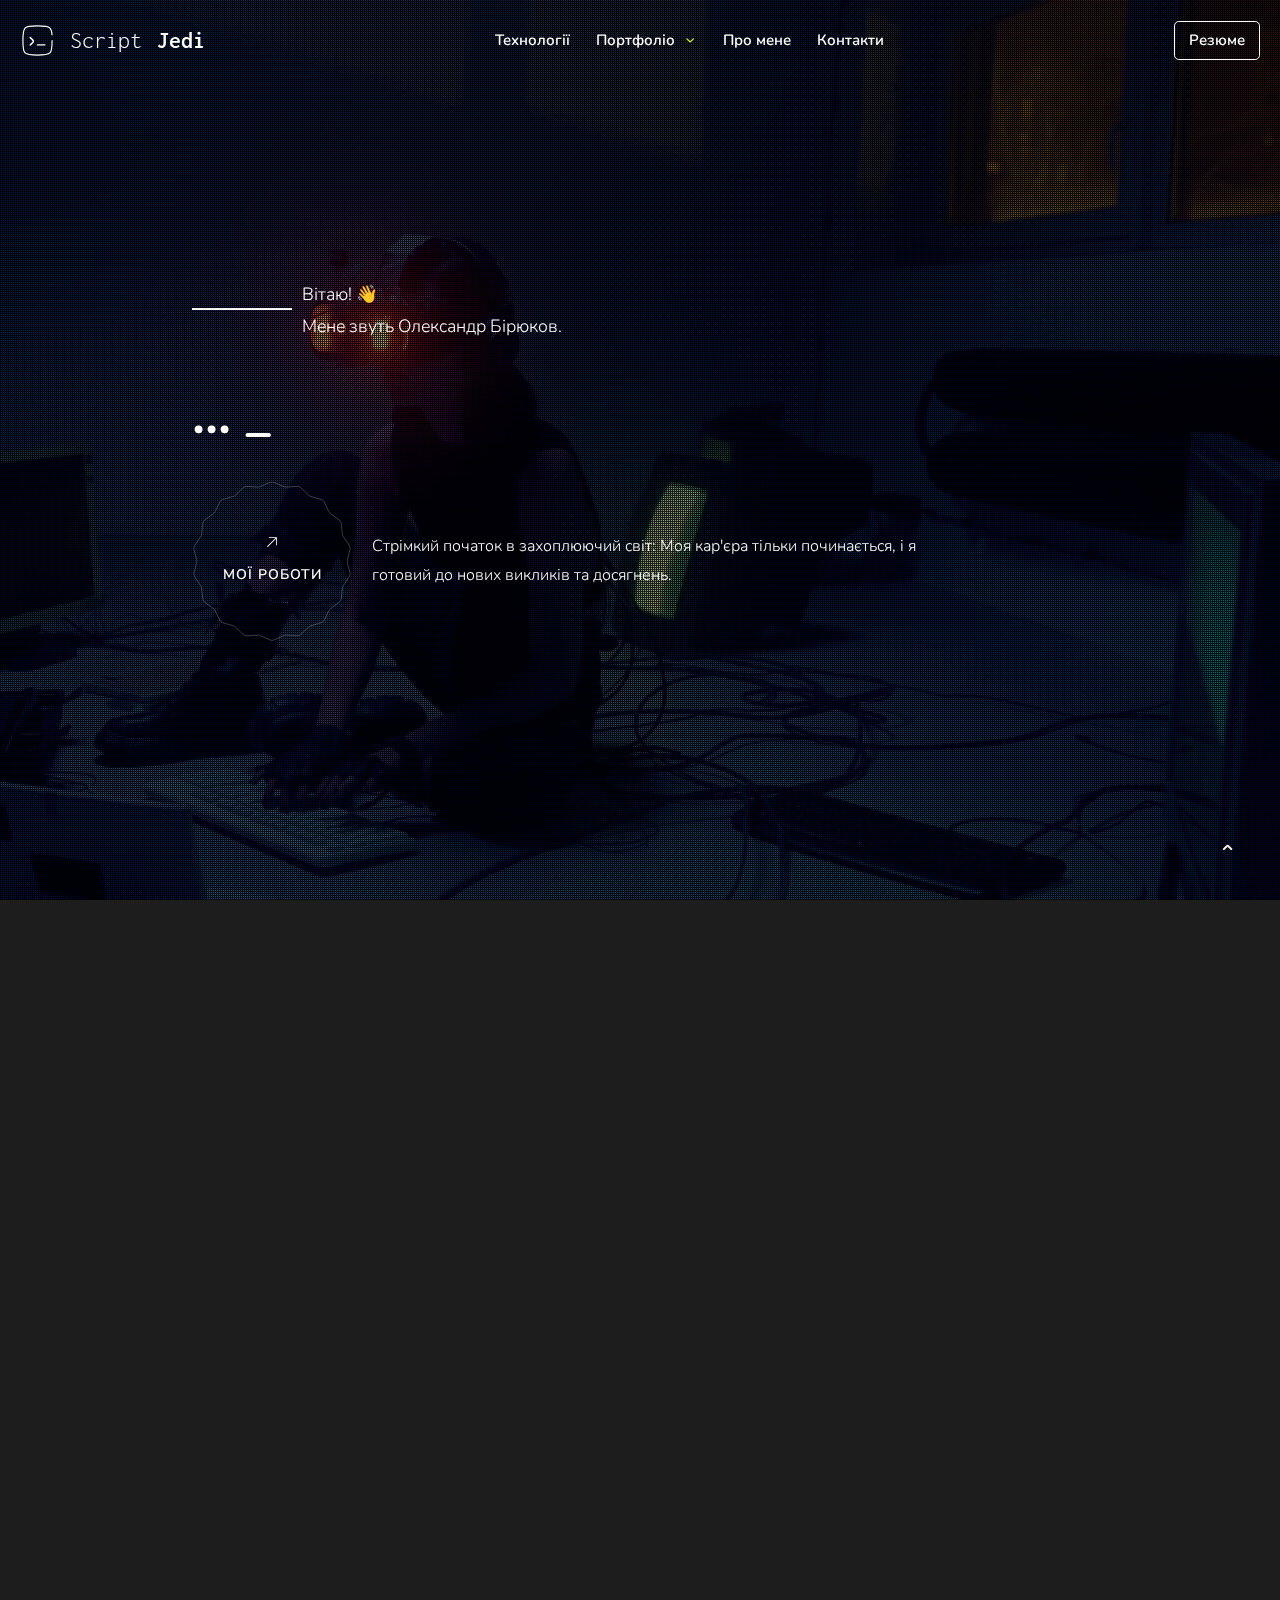
<file: index.html>
<!DOCTYPE html>
<html lang="en">

<head>
	<title>Домашня</title>
	<meta charset="UTF-8">
	<meta name="format-detection" content="telephone=no">
	<style>
		body {
			opacity: 0;
		}
	</style>
	<link rel="stylesheet" href="css/style.min.css?_v=20231010172504">
	<meta name="viewport" content="width=device-width, initial-scale=1.0">
	<link rel="apple-touch-icon" sizes="57x57" href="img/favicon/apple-icon-57x57.png">
	<link rel="apple-touch-icon" sizes="60x60" href="img/favicon/apple-icon-60x60.png">
	<link rel="apple-touch-icon" sizes="72x72" href="img/favicon/apple-icon-72x72.png">
	<link rel="apple-touch-icon" sizes="76x76" href="img/favicon/apple-icon-76x76.png">
	<link rel="apple-touch-icon" sizes="114x114" href="img/favicon/apple-icon-114x114.png">
	<link rel="apple-touch-icon" sizes="120x120" href="img/favicon/apple-icon-120x120.png">
	<link rel="apple-touch-icon" sizes="144x144" href="img/favicon/apple-icon-144x144.png">
	<link rel="apple-touch-icon" sizes="152x152" href="img/favicon/apple-icon-152x152.png">
	<link rel="apple-touch-icon" sizes="180x180" href="img/favicon/apple-icon-180x180.png">
	<link rel="icon" type="image/png" sizes="192x192" href="img/favicon/android-icon-192x192.png">
	<link rel="icon" type="image/png" sizes="32x32" href="img/favicon/favicon-32x32.png">
	<link rel="icon" type="image/png" sizes="96x96" href="img/favicon/favicon-96x96.png">
	<link rel="icon" type="image/png" sizes="16x16" href="img/favicon/favicon-16x16.png">
	<meta name="msapplication-TileColor" content="#ffffff">
	<meta name="msapplication-TileImage" content="img/favicon/ms-icon-144x144.png">
	<meta name="theme-color" content="#ffffff">
</head>

<body>
	<div class="wrapper">
		<header data-scroll="120" data-scroll-show class="header">
			<div class="header__container">
				<div class="header__wrapper">
					<div>
						<a href="index.html" class="header__logo">
							<svg xmlns="http://www.w3.org/2000/svg" width="35px" height="35px" viewBox="0 0 24 24" fill="none">
								<path d="M17 15H14.5H12" stroke="#fff" stroke-width="1" stroke-linecap="round" />
								<path d="M7 10L7.2344 10.1953C8.51608 11.2634 9.15693 11.7974 9.15693 12.5C9.15693 13.2026 8.51608 13.7366 7.2344 14.8047L7 15" stroke="#fff" stroke-width="1" stroke-linecap="round" />
								<path d="M22 12C22 16.714 22 19.0711 20.5355 20.5355C19.0711 22 16.714 22 12 22C7.28595 22 4.92893 22 3.46447 20.5355C2 19.0711 2 16.714 2 12C2 7.28595 2 4.92893 3.46447 3.46447C4.92893 2 7.28595 2 12 2C16.714 2 19.0711 2 20.5355 3.46447C21.5093 4.43821 21.8356 5.80655 21.9449 8" stroke="#fff" stroke-width="0.8" stroke-linecap="round" />
							</svg>
							<span>Script</span> Jedi</a>
					</div>
					<div class="header__menu menu">
						<nav class="menu__body">
							<ul data-spollers="992, max" class="menu__list">
								<li class="menu__item"><a data-goto=".skills" href="index.html#skills" class="menu__link link_hv">Технології</a></li>
								<li class="menu__item">
									<a data-goto=".works" href="#" class="menu__link link_hv">Портфоліо</a>
									<button data-spoller type="button" class="menu__arrow _icon-carrot-arrow"></button>
									<ul class="menu__sub-list">
										<li class="menu__sub-item">
											<a href="portfolio.html" class="menu__sub-link link_sub_hv">Усі роботи</a>
										</li>
									</ul>
								</li>
								<li class="menu__item"><a data-goto=".me__slider" href="#" class="menu__link link_hv">Про мене</a></li>
								<li class="menu__item"><a data-goto=".contact" href="#" class="menu__link link_hv">Контакти</a></li>
							</ul>
						</nav>
					</div>
					<div class="header__actions">
						<a href="files/cv_front-end_Oleksandr_Biriukov.pdf" download="cv_front-end_Oleksandr-Birirukov" class="header__resume">
							<p class="text">Резюме</p>
							<div class="svg">
								<svg xmlns="http://www.w3.org/2000/svg" fill="#c9f31d" class="bi bi-download" viewBox="0 0 16 16">
									<path d="M.5 9.9a.5.5 0 0 1 .5.5v2.5a1 1 0 0 0 1 1h12a1 1 0 0 0 1-1v-2.5a.5.5 0 0 1 1 0v2.5a2 2 0 0 1-2 2H2a2 2 0 0 1-2-2v-2.5a.5.5 0 0 1 .5-.5z"></path>
									<path d="M7.646 11.854a.5.5 0 0 0 .708 0l3-3a.5.5 0 0 0-.708-.708L8.5 10.293V1.5a.5.5 0 0 0-1 0v8.793L5.354 8.146a.5.5 0 1 0-.708.708l3 3z"></path>
								</svg>
							</div>
						</a>
						<button type="button" class="menu__icon icon-menu"><span></span></button>
					</div>
				</div>
			</div>
		</header>
		<div class="content">
			<main class="page">
				<div class="main-box">
					<section data-speed=".6" class="hero sub-bg">
						<div class="hero__background">
							<div class="hero__overlay"></div>
							<video playsinline loop autoplay muted preload="auto" src="files/hero-bg.mp4" class="hero__video"></video>
						</div>
						<div class="hero__label">
							<div class="d-flex">
								<div class="hero__svg">
									<svg class="svg-animation star" width="100" height="100" viewBox="0 0 100 100" fill="none" xmlns="http://www.w3.org/2000/svg" preserveAspectRatio="none">
										<line y1="50" x2="100" y2="50" vector-effect="non-scaling-stroke" stroke="currentColor" style="--index: 1; --transform: 30deg;"></line>
										<line y1="50" x2="100" y2="50" vector-effect="non-scaling-stroke" stroke="currentColor" style="--index: 2; --transform: 60deg;"></line>
										<line y1="50" x2="100" y2="50" vector-effect="non-scaling-stroke" stroke="currentColor" style="--index: 3; --transform: 90deg;"></line>
										<line y1="50" x2="100" y2="50" vector-effect="non-scaling-stroke" stroke="currentColor" style="--index: 4; --transform: 120deg;"></line>
										<line y1="50" x2="100" y2="50" vector-effect="non-scaling-stroke" stroke="currentColor" style="--index: 5; --transform: 150deg;"></line>
										<line y1="50" x2="100" y2="50" vector-effect="non-scaling-stroke" stroke="currentColor" style="--index: 6; --transform: 180deg;"></line>
									</svg>
								</div>
								<p class="hero__subtitle">
									Вітаю! 👋
									<span style="display: block;"> Мене звуть Олександр Бірюков.</span>
								</p>
							</div>
							<h1 class="hero__title">
								<span is="type-async" id="type-text">...</span>
								<span class="blinking-cursor">_</span>
							</h1>
							<div class="hero__actions">
								<div class="hero__btn">
									<a href="portfolio.html" class="butn-circle">
										<div class="full-width">
											<span><svg width="18" height="18" viewBox="0 0 18 18" fill="none" xmlns="http://www.w3.org/2000/svg">
													<path d="M13.922 4.5V11.8125C13.922 11.9244 13.8776 12.0317 13.7985 12.1108C13.7193 12.1899 13.612 12.2344 13.5002 12.2344C13.3883 12.2344 13.281 12.1899 13.2018 12.1108C13.1227 12.0317 13.0783 11.9244 13.0783 11.8125V5.51953L4.79547 13.7953C4.71715 13.8736 4.61092 13.9176 4.50015 13.9176C4.38939 13.9176 4.28316 13.8736 4.20484 13.7953C4.12652 13.717 4.08252 13.6108 4.08252 13.5C4.08252 13.3892 4.12652 13.283 4.20484 13.2047L12.4806 4.92188H6.18765C6.07577 4.92188 5.96846 4.87743 5.88934 4.79831C5.81023 4.71919 5.76578 4.61189 5.76578 4.5C5.76578 4.38811 5.81023 4.28081 5.88934 4.20169C5.96846 4.12257 6.07577 4.07813 6.18765 4.07812H13.5002C13.612 4.07813 13.7193 4.12257 13.7985 4.20169C13.8776 4.28081 13.922 4.38811 13.922 4.5Z" fill="currentColor"></path>
												</svg></span>
											<span class="full-width">Мої роботи</span>
										</div>
										<img src="img/svg-assets/circle-star.svg" alt="" class="circle-star">
									</a>
								</div>
								<p class="hero__descr glitch">
									Стрімкий початок в захоплюючий світ: Моя кар'єра тільки починається, і я
									готовий
									до нових викликів та досягнень.
								</p>
							</div>
						</div>
					</section>
					<section class="skills m-block">
						<div class="skills__container">
							<div data-speed="1.2" class="skills__header section-header">
								<div class="skills__label label-main">
									<div class="skills__title section-title">Технології:</div>
									<div class="skills__subtitle section-subtitle">
										На цей момент спеціалізуюсь на таких технологіях:
									</div>
								</div>
							</div>
							<div data-speed=".98" class="skills__grid m-content">
								<div class="skills__item item-skills">
									<a data-popup="#markup" href="#"></a>
									<div class="item-skills__icon">
										<img data-src="img/skills/html.svg" alt="">
									</div>
									<div class="item-skills__title">
										HTML / CSS
									</div>
									<div class="item-skills__subtitle">
										В мене понад рік досвіду у верстці, включаючи розробку різних типів
										веб-сайтів. Моя робота охоплює весь спектр проєктів.
									</div>
									<span class="item-skills__info">
										Більш детально за кліком.
									</span>
								</div>
								<div class="skills__item item-skills">
									<a data-popup="#javascript" href="#"></a>
									<div class="item-skills__icon">
										<img data-src="img/skills/js.svg" alt="">
									</div>
									<div class="item-skills__title">
										JavaScript
									</div>
									<div class="item-skills__subtitle">
										Розуміння базових понять JavaScript та декілька місяців досвіду застосування.
									</div>
									<span class="item-skills__info">
										Більш детально за кліком.
									</span>
								</div>
								<div class="skills__item item-skills">
									<a data-popup="#wordpress" href="#"></a>
									<div class="item-skills__icon">
										<img data-src="img/skills/wordpress.svg" alt="">
									</div>
									<div class="item-skills__title">
										Wordpress
									</div>
									<div class="item-skills__subtitle">
										Розробка тем, робота з ACF та CPT, використання Woocommerce.
									</div>
									<span class="item-skills__info">
										Більш детально за кліком.
									</span>
								</div>
								<div class="skills__item item-skills">
									<!-- <a href=""></a> -->
									<div class="item-skills__icon">
										<img data-src="img/skills/php.svg" alt="">
									</div>
									<div class="item-skills__title">
										PHP
									</div>
									<div class="item-skills__subtitle">
										Досвід використання в межах CMS WordPress.
									</div>
								</div>
								<div class="skills__item item-skills">
									<!-- <a href="#"></a> -->
									<div class="item-skills__icon">
										<picture><source data-srcset="img/skills/gulp.webp" srcset="[data-uri]" type="image/webp"><img src="[data-uri]"  data-src="img/skills/gulp.png" alt=""></picture>
									</div>
									<div class="item-skills__title">
										Gulp
									</div>
									<div class="item-skills__subtitle">
										8 місяців використання, налаштування сценаріїв, підключення плагінів.
									</div>
								</div>
								<div class="skills__item item-skills">
									<!-- <a href="#"></a> -->
									<div class="item-skills__icon">
										<picture><source data-srcset="img/skills/webpack.webp" srcset="[data-uri]" type="image/webp"><img src="[data-uri]"  data-src="img/skills/webpack.png" alt=""></picture>
									</div>
									<div class="item-skills__title">
										Webpack
									</div>
									<div class="item-skills__subtitle">
										Збірка нескладних сценаріїв.
									</div>
								</div>
							</div>
						</div>
					</section>
					<section class="works m-block sub-bg">
						<div class="works__container">
							<div data-speed="1.1" class="works__header section-header">
								<div class="works__label label-main">
									<div class="works__title section-title">Портфоліо:</div>
									<div class="works__subtitle section-subtitle">
										Мої останні роботи:
									</div>
								</div>
								<a href="portfolio.html" class="works__link section-link">Усі роботи</a>
							</div>
						</div>
						<div class="works__slider swiper m-content">
							<div class="works__wrapper swiper-wrapper">
								<!-- Слайд -->
								<div class="works__slide swiper-slide">
									<div class="works__item item-works">
										<div class="item-works__overlay"></div>
										<div class="item-works__image-ibg"><picture><source data-srcset="img/portfolio-item/dkz/pc_mobile_dkz.webp" srcset="[data-uri]" type="image/webp"><img src="[data-uri]"  data-src="img/portfolio-item/dkz/pc_mobile_dkz.jpg" alt=""></picture>
										</div>
										<div class="item-works__label">
											<a href="portfolio-dkz.html"></a>
											<span class="item-works__category">
												HTML/CSS <span>·</span> JavaScript
											</span>
											<h3 class="item-works__title">
												DKZ Studio
											</h3>
											<span class="item-works__view">Подивитись проєкт</span>
										</div>
									</div>
								</div>
								<!-- Слайд -->
								<div class="works__slide swiper-slide">
									<div class="works__item item-works">
										<div class="item-works__overlay"></div>
										<div class="item-works__image-ibg"><picture><source data-srcset="img/portfolio-item/smse/smse_home.webp" srcset="[data-uri]" type="image/webp"><img src="[data-uri]"  data-src="img/portfolio-item/smse/smse_home.jpg" alt=""></picture>
										</div>
										<div class="item-works__label">
											<a href="portfolio-smse.html"></a>
											<span class="item-works__category">
												HTML/CSS <span>·</span> JavaScript
											</span>
											<h3 class="item-works__title">
												Santa Monica Software Engineering
											</h3>
											<span class="item-works__view">Подивитись проєкт</span>
										</div>
									</div>
								</div>
								<!-- Слайд -->
								<div class="works__slide swiper-slide">
									<div class="works__item item-works">
										<div class="item-works__overlay"></div>
										<div class="item-works__image-ibg"><picture><source data-srcset="img/portfolio-item/aod/aod_main.webp" srcset="[data-uri]" type="image/webp"><img src="[data-uri]"  data-src="img/portfolio-item/aod/aod_main.jpg" alt=""></picture>
										</div>
										<div class="item-works__label">
											<a href="portfolio-aod.html"></a>
											<span class="item-works__category">
												HTML/CSS <span>·</span> JavaScript
											</span>
											<h3 class="item-works__title">
												AOD Bicycle
											</h3>
											<span class="item-works__view">Подивитись проєкт</span>
										</div>
									</div>
								</div>
								<!-- Слайд -->
								<div class="works__slide swiper-slide">
									<div class="works__item item-works">
										<div class="item-works__overlay"></div>
										<div class="item-works__image-ibg"><picture><source data-srcset="img/portfolio-item/pc/pc_main.webp" srcset="[data-uri]" type="image/webp"><img src="[data-uri]"  data-src="img/portfolio-item/pc/pc_main.jpg" alt=""></picture>
										</div>
										<div class="item-works__label">
											<a href="portfolio-pc.html"></a>
											<span class="item-works__category">
												HTML/CSS <span>·</span> JavaScript <span>·</span> WordPress
											</span>
											<h3 class="item-works__title">
												Power Click
											</h3>
											<span class="item-works__view">Подивитись проєкт</span>
										</div>
									</div>
								</div>
								<!-- Слайд -->
								<div class="works__slide swiper-slide">
									<div class="works__item item-works">
										<div class="item-works__overlay"></div>
										<div class="item-works__image-ibg"><picture><source data-srcset="img/portfolio-item/u-medical/um_main.webp" srcset="[data-uri]" type="image/webp"><img src="[data-uri]"  data-src="img/portfolio-item/u-medical/um_main.jpg" alt=""></picture>
										</div>
										<div class="item-works__label">
											<a href="#"></a>
											<span class="item-works__category">
												HTML/CSS <span>·</span> WordPress <span>·</span> JavaScript
											</span>
											<h3 class="item-works__title">
												U - Medical
											</h3>
											<span class="item-works__view">Подивитись проєкт</span>
										</div>
									</div>
								</div>
							</div>
							<!-- Якщо потрібна пагінація -->
							<div class="swiper-pagination works-slider-pagination"></div>
						</div>
					</section>
					<section class="experience m-block">
						<div class="experience__container">
							<div data-speed="1.1" class="experience__header section-header">
								<div class="experience__label label-main">
									<div class="experience__title section-title">Кар`єра:</div>
									<div class="experience__subtitle section-subtitle">
										Досвід роботи:
									</div>
								</div>
							</div>
							<div class="experience__inner m-content">
								<div data-tabs="768" class="experience__tabs">
									<nav data-tabs-titles class="experience__navigation">
										<button type="button" class="experience__nav-title _tab-active">Power
											Click</button>
										<button type="button" class="experience__nav-title">X-CODE.SPACE</button>
									</nav>
									<div data-tabs-body class="experience__content">
										<div class="experience__body body-experience">
											<div class="body-experience__header">
												<h3 class="body-experience__title">
													Full Stack Developer
													·
													<span>PowerClick</span>
												</h3>
												<span class="body-experience__location">
													Петах-Тіква, Ізраїль · <span>(Віддалено)</span>
												</span>
												<span class="body-experience__time">
													Лютий 2023 - Серпень 2023
												</span>
												<div class="body-experience__categories">
													<div class="body-experience__category">
														WordPress
													</div>
													<div class="body-experience__category">
														PHP
													</div>
													<div class="body-experience__category">
														JavaScript
													</div>
													<div class="body-experience__category">
														HTML / CSS
													</div>
												</div>
											</div>
											<div class="body-experience__main">
												<ul class="body-experience__list">
													<li class="body-experience__item">
														Створював унікальні теми та шаблони для веб-сайтів, дотримуючись
														сучасних дизайн-стандартів та найкращих практик.
													</li>
													<li class="body-experience__item">
														Розробляв та налаштовував динамічні поля із використанням
														Advanced Custom Fields (ACF), забезпечуючи більшу гнучкість та
														контроль над контентом.
													</li>
													<li class="body-experience__item">
														Створював власні типи записів (Custom Post Types - CPT), що
														дозволяло оптимально організовувати та відображати різнорідний
														контент на сайті.
													</li>
													<li class="body-experience__item">
														Розробляв інтернет-магазини з використанням WooCommerce, надаючи
														користувачам зручний і безпечний спосіб здійснювати покупки.
													</li>
													<li class="body-experience__item">
														Використовував інструменти для візуального редагування (по
														бажанню замовника), такі як
														Elementor та WP Bakery.
													</li>
													<li class="body-experience__item">
														Впевнене володіння плагіном Polylang для реалізації
														мультилінгвальних сайтів та забезпечення високої якості
														локалізації.
													</li>
													<li class="body-experience__item">
														Оптимізація веб-сайтів для кращої продуктивності та швидкості
														завантаження, використовуючи сучасні практики та інструменти.
													</li>
												</ul>
											</div>
										</div>
										<div class="experience__body body-experience">
											<div class="body-experience__header">
												<h3 class="body-experience__title">
													Full Stack Developer
													·
													<span>Freelance</span>
												</h3>
												<span class="body-experience__location">
													Київ, Україна · <span>(Віддалено)</span>
												</span>
												<span class="body-experience__time">
													Серпень 2023 - Теперішній час
												</span>
												<div class="body-experience__categories">
													<div class="body-experience__category">
														WordPress
													</div>
													<div class="body-experience__category">
														PHP
													</div>
													<div class="body-experience__category">
														JavaScript
													</div>
													<div class="body-experience__category">
														HTML / CSS
													</div>
												</div>
											</div>
											<div class="body-experience__main">
												<ul class="body-experience__list">
													<li class="body-experience__item">
														Здійснення інтеграції зі сторонніми API для підтягування та
														відображення зовнішньої інформації на веб-сайтах.
													</li>
													<li class="body-experience__item">
														Створював унікальні теми та шаблони для веб-сайтів, дотримуючись
														сучасних дизайн-стандартів та найкращих практик.
													</li>
													<li class="body-experience__item">
														Розробляв та налаштовував динамічні поля із використанням
														Advanced Custom Fields (ACF), забезпечуючи більшу гнучкість та
														контроль над контентом.
													</li>
													<li class="body-experience__item">
														Створював власні типи записів (Custom Post Types - CPT), що
														дозволяло оптимально організовувати та відображати різнорідний
														контент на сайті.
													</li>
													<li class="body-experience__item">
														Розробляв інтернет-магазини з використанням WooCommerce, надаючи
														користувачам зручний і безпечний спосіб здійснювати покупки.
													</li>
													<li class="body-experience__item">
														Використовував інструменти для візуального редагування (по
														бажанню замовника), такі як
														Elementor та WP Bakery.
													</li>
													<li class="body-experience__item">
														Впевнене володіння плагіном Polylang для реалізації
														мультилінгвальних сайтів та забезпечення високої якості
														локалізації.
													</li>
													<li class="body-experience__item">
														Оптимізація веб-сайтів для кращої продуктивності та швидкості
														завантаження, використовуючи сучасні практики та інструменти.
													</li>
												</ul>
											</div>
										</div>
									</div>
								</div>
							</div>
						</div>
					</section>
					<section class="me m-block sub-bg">
						<div class="me__slider swiper">
							<div class="me__wrapper swiper-wrapper">
								<div class="me__overlay"></div>
								<div class="me__slide swiper-slide d-flex">
									<div class="me__image-ibg"><picture><source data-srcset="img/me/03.webp" srcset="[data-uri]" type="image/webp"><img src="[data-uri]"  data-src="img/me/03.jpg" alt=""></picture></div>
									<div class="me__image-ibg"><picture><source data-srcset="img/me/04.webp" srcset="[data-uri]" type="image/webp"><img src="[data-uri]"  data-src="img/me/04.jpg" alt=""></picture></div>
									<div class="me__image-ibg"><picture><source data-srcset="img/me/05.webp" srcset="[data-uri]" type="image/webp"><img src="[data-uri]"  data-src="img/me/05.jpg" alt=""></picture></div>
								</div>
								<div class="me__slide swiper-slide">
									<div class="me__image-ibg"><picture><source data-srcset="img/me/01.webp" srcset="[data-uri]" type="image/webp"><img src="[data-uri]"  data-src="img/me/01.jpg" alt=""></picture></div>
								</div>
								<div class="me__slide swiper-slide">
									<div class="me__image-ibg"><picture><source data-srcset="img/me/02.webp" srcset="[data-uri]" type="image/webp"><img src="[data-uri]"  data-src="img/me/02.jpg" alt=""></picture></div>
								</div>
							</div>
							<div class="me__text">
								<h2 class="me__title">
									Хто я? 👾
								</h2>
								<p class="me__descr">
									Фронтенд-розробник з 1-річним досвідом, включаючи пів року комерційної роботи.
									Створюю сучасні, інтерактивні інтерфейси з використанням HTML, CSS та
									JavaScript.
									Моє прагнення розвиватися та вдосконалювати навички дозволяє мені ефективно
									реалізовувати проекти та досягати високої якості.
								</p>
								<a data-popup="#me" href="#" class="me__btn">
									Більше про мене
									<i class="icon _icon-carrot-arrow"></i>
								</a>
							</div>
						</div>
					</section>
				</div>
				<section class="contact">
					<div class="contact__container">
						<div class="contact__wrapper">
							<div class="contact__text">
								<h2 class="contact__title section-title">Зв'язок</h2>
								<span class="contact__subtitle section-subtitle">
									Контакти
								</span>
								<p class="contact__descr">
									Якщо ви бажаєте співпрацювати зі мною або просто хочете зв'язатися, скористайтеся
									будь-яким зручним для вас способом.
								</p>
								<a href="tel:+380952227270" class="contact__phone">
									+38 095 222 72 70
								</a>
								<ul class="contact__socials">
									<li>
										<a href="https://t.me/ScriptJedi" class="contact__social">
											<i class="_icon-telegram"></i>
										</a>
									</li>
									<li>
										<a href="https://www.linkedin.com/in/oleksandr-biriukov-187294219/" class="contact__social">
											<i class="_icon-linkedin"></i>
										</a>
									</li>
									<li>
										<a href="https://www.instagram.com/scriptjedi/" class="contact__social">
											<i class="_icon-instagram"></i>
										</a>
									</li>
									<li>
										<a href="https://github.com/scriptJedi" class="contact__social">
											<i class="_icon-github"></i>
										</a>
									</li>
								</ul>
								<a href="files/cv_front-end_Oleksandr_Biriukov.pdf" download="cv_front-end_Oleksandr-Birirukov" class="contact__cv header__resume">
									<p class="text">Резюме</p>
									<div class="svg">
										<svg xmlns="http://www.w3.org/2000/svg" fill="#c9f31d" class="bi bi-download" viewBox="0 0 16 16">
											<path d="M.5 9.9a.5.5 0 0 1 .5.5v2.5a1 1 0 0 0 1 1h12a1 1 0 0 0 1-1v-2.5a.5.5 0 0 1 1 0v2.5a2 2 0 0 1-2 2H2a2 2 0 0 1-2-2v-2.5a.5.5 0 0 1 .5-.5z">
											</path>
											<path d="M7.646 11.854a.5.5 0 0 0 .708 0l3-3a.5.5 0 0 0-.708-.708L8.5 10.293V1.5a.5.5 0 0 0-1 0v8.793L5.354 8.146a.5.5 0 1 0-.708.708l3 3z">
											</path>
										</svg>
									</div>
								</a>
							</div>
							<div class="contact__vader">
								<picture><source data-srcset="img/vader.webp" srcset="[data-uri]" type="image/webp"><img src="[data-uri]"  data-src="img/vader.png" alt=""></picture>
							</div>
						</div>
					</div>
				</section>
			</main>
			<footer class="footer sub-bg">
				<div class="footer__container">
					<div class="footer__wrapper">
						<a href="#" class="footer__logo">
							<svg xmlns="http://www.w3.org/2000/svg" width="35px" height="35px" viewBox="0 0 24 24" fill="none">
								<path d="M17 15H14.5H12" stroke="#fff" stroke-width="1" stroke-linecap="round" />
								<path d="M7 10L7.2344 10.1953C8.51608 11.2634 9.15693 11.7974 9.15693 12.5C9.15693 13.2026 8.51608 13.7366 7.2344 14.8047L7 15" stroke="#fff" stroke-width="1" stroke-linecap="round" />
								<path d="M22 12C22 16.714 22 19.0711 20.5355 20.5355C19.0711 22 16.714 22 12 22C7.28595 22 4.92893 22 3.46447 20.5355C2 19.0711 2 16.714 2 12C2 7.28595 2 4.92893 3.46447 3.46447C4.92893 2 7.28595 2 12 2C16.714 2 19.0711 2 20.5355 3.46447C21.5093 4.43821 21.8356 5.80655 21.9449 8" stroke="#fff" stroke-width="0.8" stroke-linecap="round" />
							</svg>
							<span>Script</span> Jedi</a>
						<div class="footer__copy">
							© 2023 Designed and development by <span>Oleksandr Biriukov</span>
						</div>
					</div>
				</div>
			</footer>
		</div>
		<div id="markup" aria-hidden="true" class="popup">
			<div class="popup__wrapper">
				<div class="popup__content">
					<div class="popup__actions"><button data-close type="button" class="popup__close _icon-close"></button>
					</div>
					<div class="popup__text">
						<div class="popup__label">
							<div class="popup__img">
								<img src="img/skills/html.svg" alt="">
							</div>
							<h4 class="popup__title">HTML / CSS</h4>
							<p class="popup__subtitle">
								В області веб-верстки маю значний стаж, присвячуючи цій діяльності понад рік.
							</p>
						</div>
						<ul class="popup__list list-popup">
							<h6 class="list-popup__title">
								Мої ключові вміння:
							</h6>
							<li class="list-popup__item">
								Робота з дизайн-макетами у Figma / Photoshop;
							</li>
							<li class="list-popup__item">
								Використання препроцесорів SASS та SCSS, а також нативного CSS;
							</li>
							<li class="list-popup__item">
								Впевнене володіння різними методами адаптивного дизайну (гумовий, за брейкпоінтами, адаптивний);
							</li>
							<li class="list-popup__item">
								Оптимізація швидкості завантаження веб-сайту згідно з рекомендаціями Google Page Speed
								(досягнення зеленої зони);
							</li>
							<li class="list-popup__item">
								Впровадження та інтеграція різних бібліотек для ефективної роботи;
							</li>
							<li class="list-popup__item">
								Застосування семантичної верстки HTML;
							</li>
							<li class="list-popup__item">
								Використання методології BEM для покращення структури коду;
							</li>
							<li class="list-popup__item">
								Розуміння компонентного підходу;
							</li>
							<li class="list-popup__item">
								Впевнене володіння інструментами Bootstrap та Tailwind для ефективної розробки.
							</li>
						</ul>
					</div>
				</div>
			</div>
		</div>
		<div id="javascript" aria-hidden="true" class="popup">
			<div class="popup__wrapper">
				<div class="popup__content">
					<div class="popup__actions"><button data-close type="button" class="popup__close _icon-close"></button>
					</div>
					<div class="popup__text">
						<div class="popup__label">
							<div class="popup__img">
								<img src="img/skills/js.svg" alt="">
							</div>
							<h4 class="popup__title">JavaScript</h4>
							<p class="popup__subtitle">
								З JavaScript вперше я почав знайомитись у листопаді 2022 року, після чого закінчив курс від
								"Фрілансер
								по життю".
							</p>
						</div>
						<div class="popup__list list-popup">
							<h6 class="list-popup__title">
								Мої ключові вміння:
							</h6>
							<li class="list-popup__item">
								Розуміння концепцій змінних, функцій, об'єктів, масивів та області видимості;
							</li>
							<li class="list-popup__item">
								Знайомство з прототипним спадкуванням та класами у стандарті ES6;
							</li>
							<li class="list-popup__item">
								Розуміння асинхронного програмування: зворотні виклики (callbacks), проміси (promises),
								async/await;
							</li>
							<li class="list-popup__item">
								Вміння взаємодіяти з DOM, здійснювати маніпуляції об'єктів на сторінці;
							</li>
							<li class="list-popup__item">
								Обробка подій у веб-середовищі;
							</li>
							<li class="list-popup__item">
								Досвід роботи з бібліотекою jQuery;
							</li>
							<li class="list-popup__item">
								Вміння підключати та використовувати зовнішні бібліотеки;
							</li>
							<li class="list-popup__item">
								Розуміння API та взаємодія з ним;
							</li>
							<li class="list-popup__item">
								Використання техніки AJAX для асинхронних запитів до сервера;
							</li>
							<li class="list-popup__item">
								Робота з форматом обміну даними JSON.
							</li>
						</div>
						<div class="popup__certificate">
							<picture><source srcset="img/skills/certificate.webp" type="image/webp"><img src="img/skills/certificate.png" alt=""></picture>
						</div>
					</div>
				</div>
			</div>
		</div>
		<div id="wordpress" aria-hidden="true" class="popup">
			<div class="popup__wrapper">
				<div class="popup__content">
					<div class="popup__actions"><button data-close type="button" class="popup__close _icon-close"></button>
					</div>
					<div class="popup__text">
						<div class="popup__label">
							<div class="popup__img">
								<img src="img/skills/wordpress.svg" alt="">
							</div>
							<h4 class="popup__title">WordPress</h4>
							<p class="popup__subtitle">
								Досвід з WordPress мав на протязі 8 місяців.
							</p>
						</div>
						<div class="popup__list list-popup">
							<h6 class="list-popup__title">
								Мої ключові вміння:
							</h6>
							<li class="list-popup__item">
								Розробка індивідуальних тем з власною версткою та наданою;
							</li>
							<li class="list-popup__item">
								Виконання оптимізації для покращення SEO та продуктивності роботи веб-сайту за допомогою
								LiteSpeed та інших інструментів;
							</li>
							<li class="list-popup__item">
								Був досвід роботи з інструментами PHP MyAdmin для керування базами даних;
							</li>
							<li class="list-popup__item">
								Знання концепції ACF (Advanced Custom Fields) та його впровадження у всіх проектах;
							</li>
							<li class="list-popup__item">
								Використання концепції CPT (Custom Post Types) та її втілення;
							</li>
							<li class="list-popup__item">
								Розуміння роботи з Woocommerce та досвід використання його для електронної комерції;
							</li>
							<li class="list-popup__item">
								Впевнене володіння інструментами Elementor та WP Bakery для розробки веб-сторінок;
							</li>
							<li class="list-popup__item">
								Взаємодія з хостингами різних країн, включаючи завантаження веб-сайтів на хостинг.
							</li>
						</div>
					</div>
				</div>
			</div>
		</div>
		<div id="me" aria-hidden="true" class="popup">
			<div class="popup__wrapper">
				<div class="popup__content">
					<div class="popup__actions"><button data-close type="button" class="popup__close _icon-close"></button>
					</div>
					<div class="popup__text">
						<div class="popup__label">
							<h4 class="popup__title">Трішки про мене:</h4>
							<p class="popup__subtitle">
								Мене звуть Олександр Бірюков, і я майбутній гуру сфери IT.
							</p>
						</div>
						<div class="popup__descr">
							За більше ніж рік, я віддав себе цій захоплюючій справі з непереборною пристрастю. Кожен робочий
							день для мене - це можливість вчитись та зростати в цьому надзвичайно динамічному та швидкозмінному
							світі веб-розробки.

							Від перших ліній коду до кінцевого результату, я прагну до ідеальності, вкладаючи у кожен проект
							частку своєї творчості та енергії. Моя віра в те, що створений веб-інтерфейс може перетворити
							користувачів на відданих клієнтів, надихає мене долати будь-які труднощі та знаходити найкращі
							рішення.

							Мій досвід у розробці включає роботу з різноманітними технологіями та інструментами. Від семантичної
							верстки HTML та стильної оформлення CSS до динамічної інтерактивності з допомогою JavaScript. Я
							впевнено працюю зі збірниками завдяки Gulp та Webpack, і володію навичками використання фреймворків
							та бібліотек, таких як Bootstrap, Tailwind CSS, та jQuery.

							Якщо розмова йде про WordPress, я не лише розумію, але й впроваджую концепції кастомних тем,
							пропагуючи унікальний дизайн та функціональність для кожного проекту. З оптимізацією для пошукових
							систем та швидкодією я також на "ти", а інструменти, як ACF та Woocommerce, є частинами мого
							щоденного арсеналу.

							Моя дорога у веб-розробці тільки розпочалася, але кожен крок пронизаний моєю відданістю та бажанням
							досягти відмінності. Я відкритий до вивчення нових технологій та викликів, готовий приносити свій
							внесок у будь-який проект. Спільно ми можемо створити вражаючі веб-сайти, які будуть не лише
							естетично привабливими, а й функціонально відмінними.
						</div>
					</div>
				</div>
			</div>
		</div>
		<div class="progress-wrap cursor-pointer active-progress _icon-carrot-arrow">
			<svg class="progress-circle svg-content" width="100%" height="100%" viewBox="-1 -1 102 102">
				<path d="M50,1 a49,49 0 0,1 0,98 a49,49 0 0,1 0,-98" style="transition: stroke-dashoffset 10ms linear 0s; stroke-dasharray: 307.919, 307.919; stroke-dashoffset: 139.865;">
				</path>
			</svg>
		</div>
	</div>
	<script src="files/gsap.min.js?_v=20231010172504"></script>
	<script src="files/ScrollTrigger.min.js?_v=20231010172504"></script>
	<script src="files/ScrollSmoother.min.js?_v=20231010172504"></script>
	<script src="js/app.min.js?_v=20231010172504"></script>
</body>

</html>
</file>
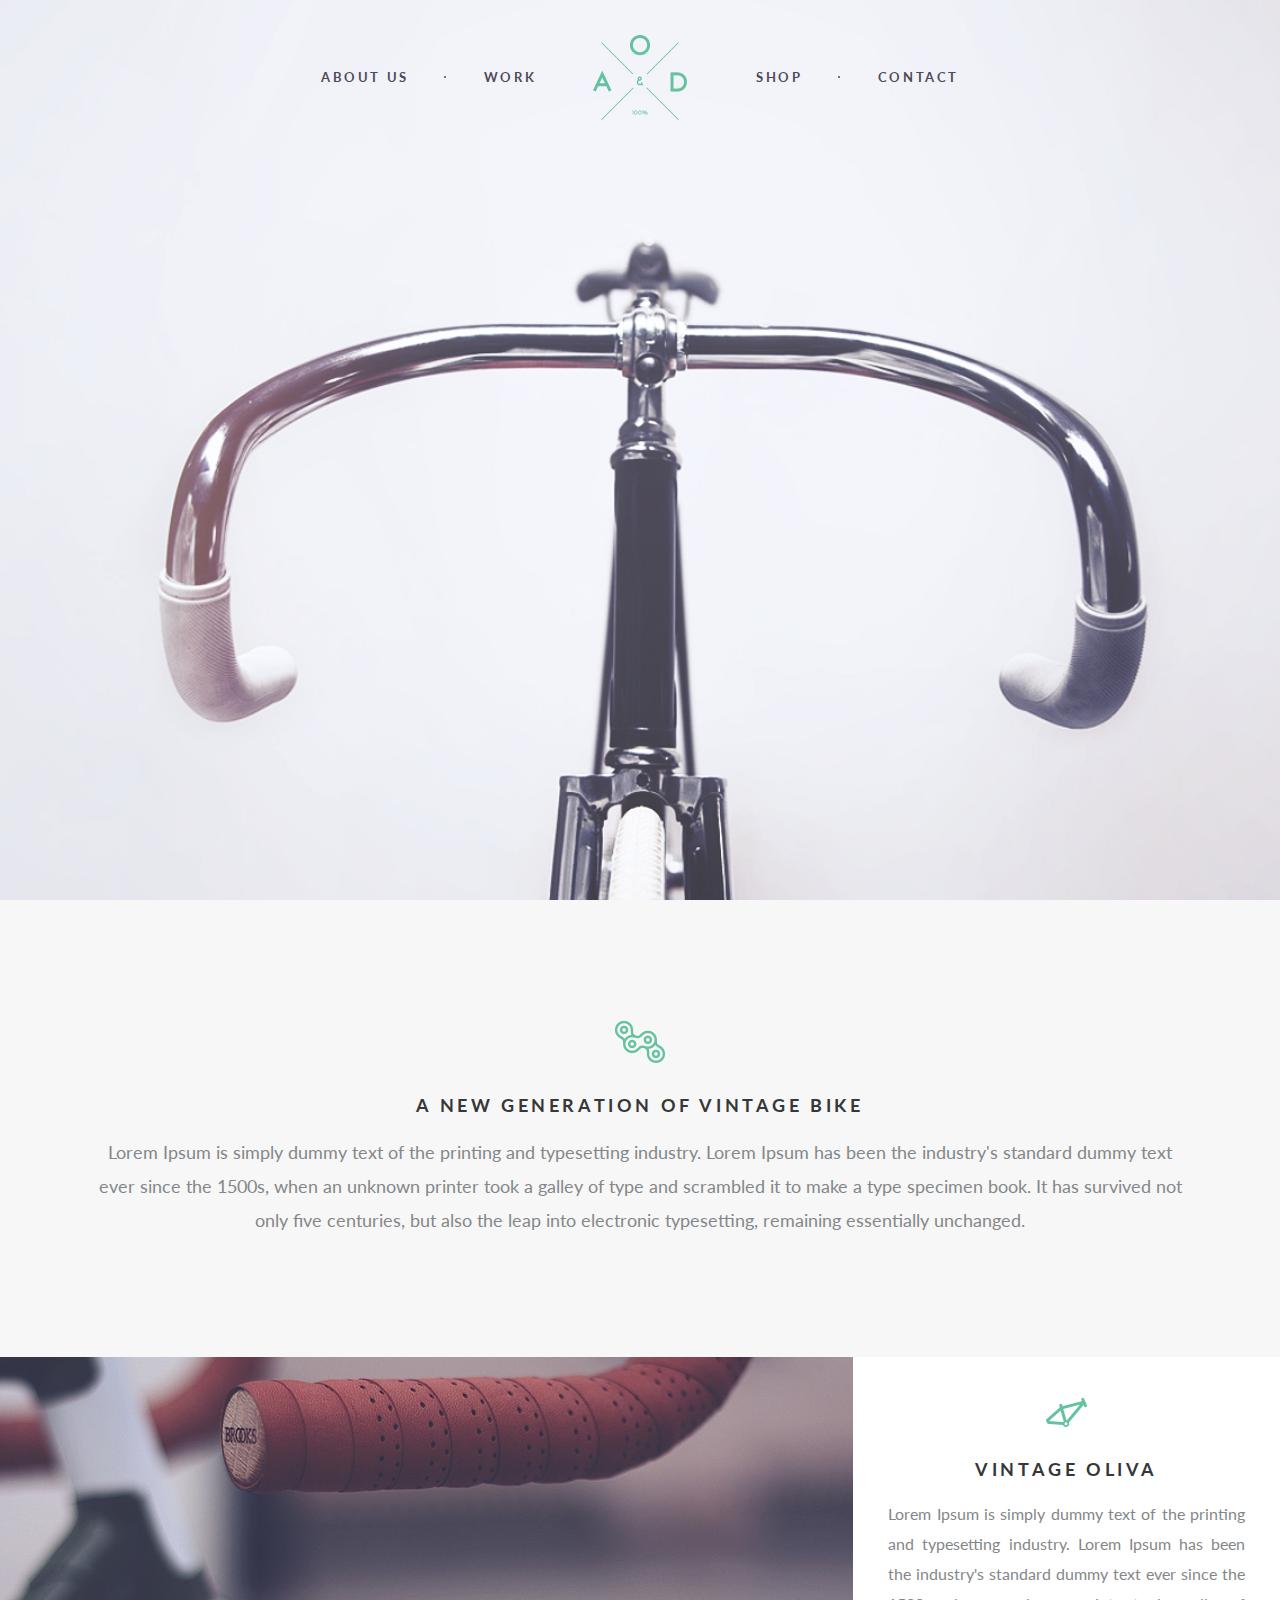
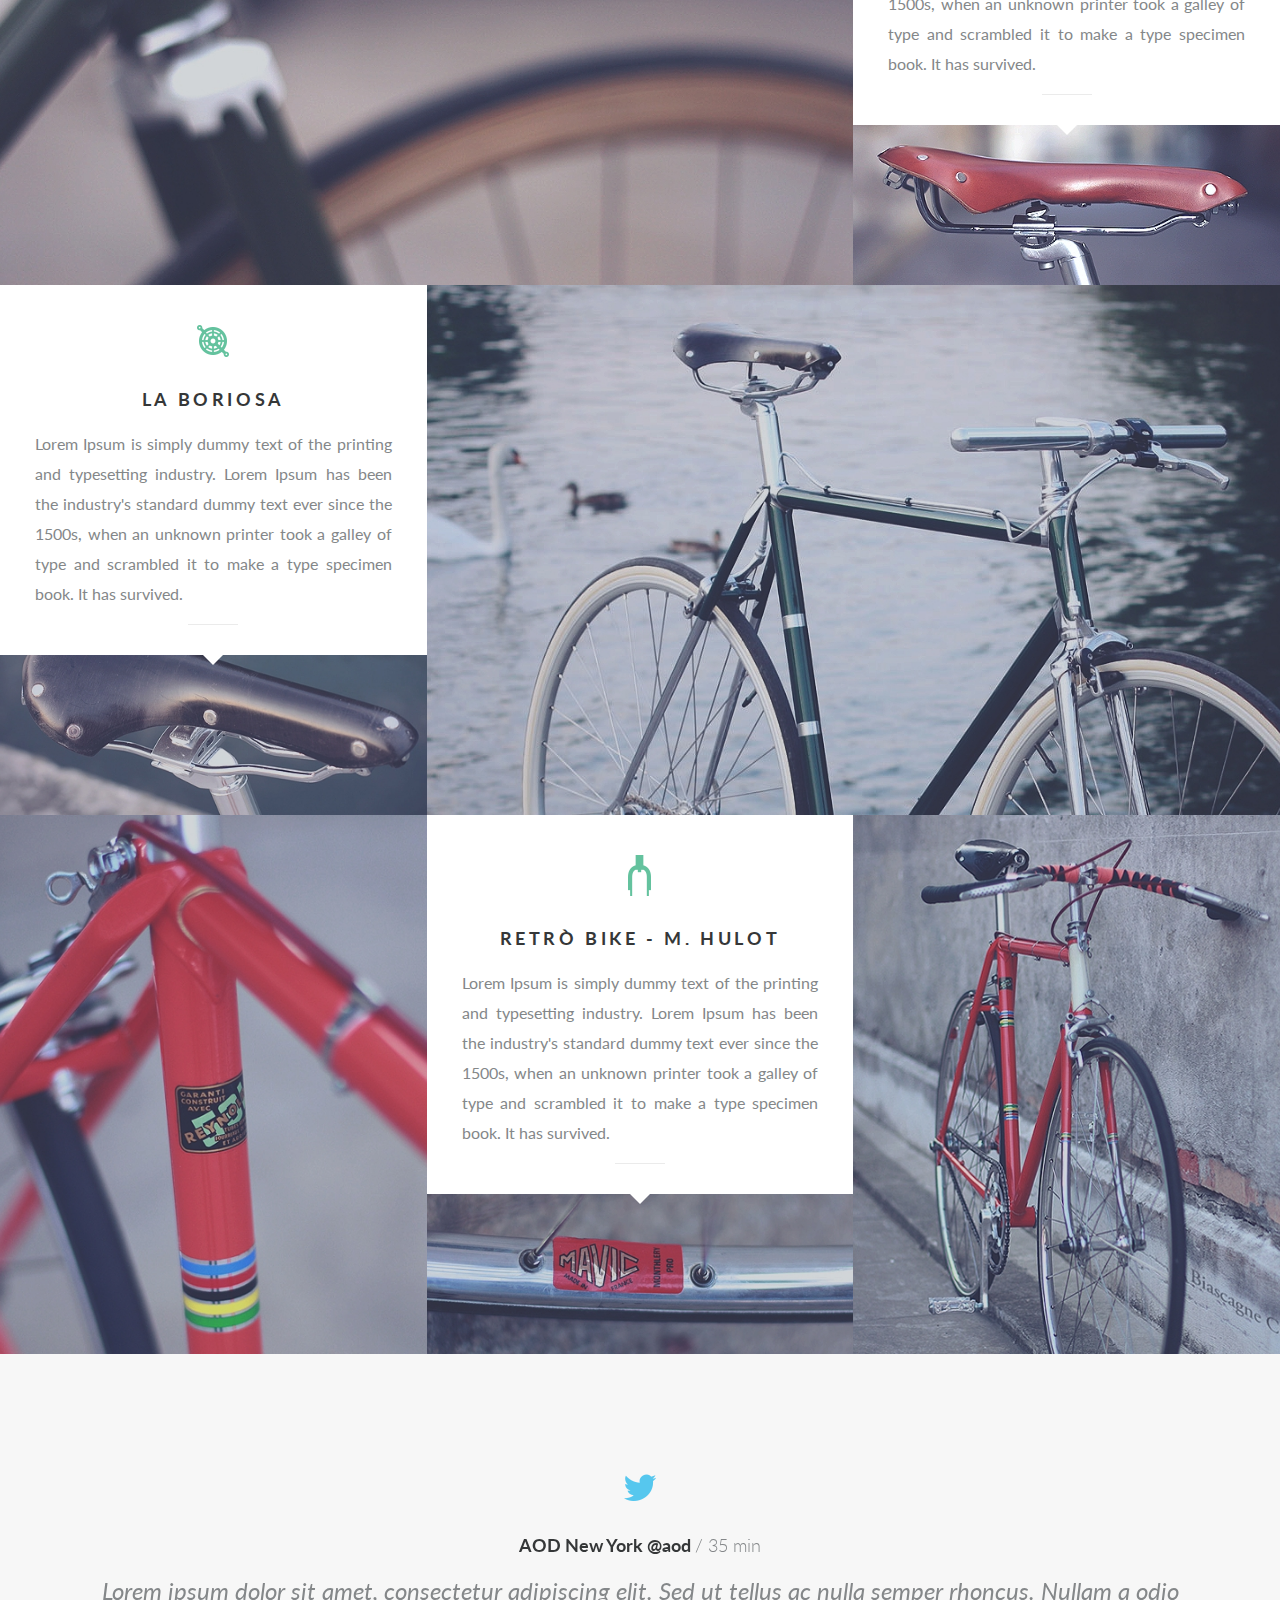
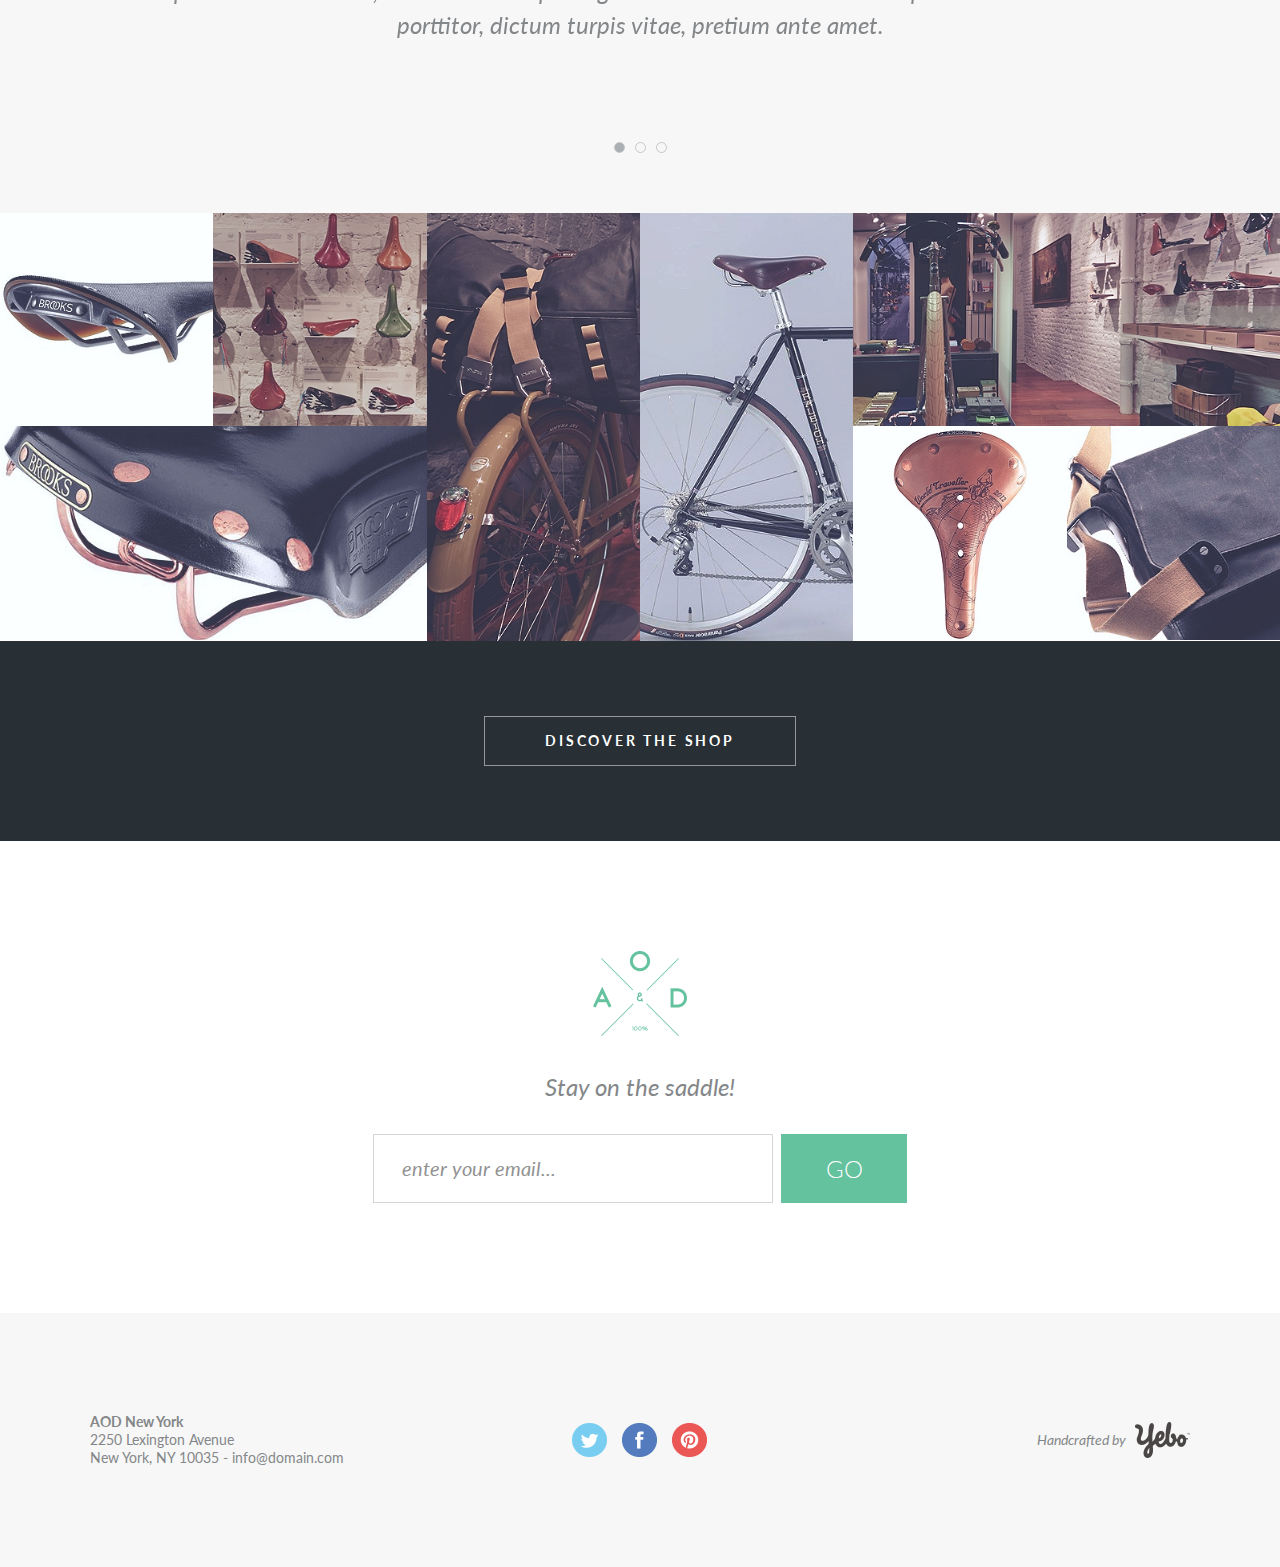
<file: files/portfolio/aod_bicycles/index.html>
<!DOCTYPE html>
<html lang="ru">

<head>
	<title>AOD</title>
	<meta charset="UTF-8">
	<meta name="format-detection" content="telephone=no">
	<link rel="stylesheet" href="css/style.css">
	<meta name="viewport" content="width=device-width, initial-scale=1.0, maximum-scale=1.0, user-scalable=0">
</head>

<body>
	<div class="wrapper">
		<main class="page">
			<header class="header">
				<div class="header__row">
					<nav class="header__menu menu">
						<div class="menu__icon icon-menu">
							<span></span>
							<span></span>
							<span></span>
						</div>
						<div class="menu__body">
							<ul class="menu__list">
								<li><a href="" class="menu__link">about us</a></li>
								<li><a href="" class="menu__link">work</a></li>
								<li><a href="" class="menu__link">shop</a></li>
								<li><a href="" class="menu__link">contact</a></li>
							</ul>
						</div>
					</nav>
					<div class="header__logo"><img src="img/logo.png" alt=""></div>
				</div>
			</header>
			<div class="main-screen">
				<div class="main-screen__bg ibg">
					<img src="img/bg_main.jpg" alt="">
				</div>
			</div>
			<div class="content">
				<section class="generation">
					<div class='container'>
						<div class="generation__block block">
							<div class="block__icon"><img src="img/icons/title/01.png" alt=""></div>
							<h1 class="block__title">A NEW GENERATION OF VINTAGE BIKE</h1>
							<div class="block__text">Lorem Ipsum is simply dummy text of the printing and typesetting industry. Lorem Ipsum has been the industry's standard dummy text ever since the 1500s, when an unknown printer took a galley of type and scrambled it to make a type specimen book. It has survived not only five centuries, but also the leap into electronic typesetting, remaining essentially unchanged. </div>
						</div>
					</div>
				</section>
				<section class="brands">
					<div class="brands__row">
						<div class="brands__column brands__column_b">
							<a href="" class="brands__item item">
								<span class="item__logo">
									<img src="img/logos/01.png" alt="">
								</span>
								<span class="item__image ibg">
									<img src="img/brands/01.jpg" alt="">
								</span>
							</a>
						</div>
						<div class="brands__column">
							<div class="brands__content block">
								<div class="block__icon"><img src="img/icons/title/02.png" alt=""></div>
								<h2 class="block__title">vintage Oliva</h2>
								<div class="block__text block__text_j">Lorem Ipsum is simply dummy text of the printing and typesetting industry. Lorem Ipsum has been the industry's standard dummy text ever since the 1500s, when an unknown printer took a galley of type and scrambled it to make a type specimen book. It has survived.</div>
							</div>
							<div class="brands__image ibg">
								<img src="img/brands/02.jpg" alt="">
							</div>
						</div>
					</div>
				</section>
				<section class="brands brands_rev">
					<div class="brands__row">
						<div class="brands__column brands__column_b">
							<a href="" class="brands__item item">
								<span class="item__logo">
									<img src="img/logos/02.png" alt="">
								</span>
								<span class="item__image ibg">
									<img src="img/brands/04.jpg" alt="">
								</span>
							</a>
						</div>
						<div class="brands__column">
							<div class="brands__content block">
								<div class="block__icon"><img src="img/icons/title/03.png" alt=""></div>
								<h2 class="block__title">La Boriosa</h2>
								<div class="block__text block__text_j">Lorem Ipsum is simply dummy text of the printing and typesetting industry. Lorem Ipsum has been the industry's standard dummy text ever since the 1500s, when an unknown printer took a galley of type and scrambled it to make a type specimen book. It has survived.</div>
							</div>
							<div class="brands__image ibg">
								<img src="img/brands/03.jpg" alt="">
							</div>
						</div>
					</div>
				</section>
				<section class="brands brands_last">
					<div class="brands__row">
						<div class="brands__column">
							<a href="" class="brands__item item">
								<span class="item__logo">
									<img src="img/logos/03.png" alt="">
								</span>
								<span class="item__image ibg">
									<img src="img/brands/05.jpg" alt="">
								</span>
							</a>
						</div>
						<div class="brands__column">
							<div class="brands__content block">
								<div class="block__icon"><img src="img/icons/title/04.png" alt=""></div>
								<h2 class="block__title">retrò Bike - M. Hulot</h2>
								<div class="block__text block__text_j">Lorem Ipsum is simply dummy text of the printing and typesetting industry. Lorem Ipsum has been the industry's standard dummy text ever since the 1500s, when an unknown printer took a galley of type and scrambled it to make a type specimen book. It has survived.</div>
							</div>
							<div class="brands__image ibg">
								<img src="img/brands/06.jpg" alt="">
							</div>
						</div>
						<div class="brands__column">
							<a href="" class="brands__item item">
								<span class="item__logo">
									<img src="img/logos/03.png" alt="">
								</span>
								<span class="item__image ibg">
									<img src="img/brands/07.jpg" alt="">
								</span>
							</a>
						</div>
					</div>
				</section>
				<section class="slider">
					<div class='container'>
						<div class="slider__body">
							<div class="slider__item">
								<div class="slider__icon"><img src="img/icons/twitter.png" alt=""></div>
								<h3 class="slider__title">AOD New York @aod <span>/ 35 min</span></h3>
								<div class="slider__text">Lorem ipsum dolor sit amet, consectetur adipiscing elit. Sed ut tellus ac nulla semper rhoncus. Nullam a odio porttitor, dictum turpis vitae, pretium ante amet.</div>
							</div>
							<div class="slider__item">
								<div class="slider__icon"><img src="img/icons/twitter.png" alt=""></div>
								<h3 class="slider__title">AOD New York @aod <span>/ 35 min</span></h3>
								<div class="slider__text">Lorem ipsum dolor sit amet, consectetur adipiscing elit. Sed ut tellus ac nulla semper rhoncus. Nullam a odio porttitor, dictum turpis vitae, pretium ante amet.Lorem ipsum dolor sit amet, consectetur adipiscing elit. Sed ut tellus ac nulla semper rhoncus. Nullam a odio porttitor, dictum turpis vitae, pretium ante amet.</div>
							</div>
							<div class="slider__item">
								<div class="slider__icon"><img src="img/icons/twitter.png" alt=""></div>
								<h3 class="slider__title">AOD New York @aod <span>/ 35 min</span></h3>
								<div class="slider__text">Lorem ipsum dolor sit amet, consectetur adipiscing elit. Sed ut tellus ac nulla semper rhoncus. Nullam a odio porttitor, dictum turpis vitae, pretium ante amet.</div>
							</div>
						</div>
					</div>
				</section>
				<div class="shop">
					<div class="shop__body">
						<div class="shop__column shop__column_b">
							<div class="shop__block block-shop">
								<div class="block-shop__row">
									<div class="block-shop__column">
										<a href="" class="block-shop__item block-shop__item_l item">
											<span class="item__logo">
												<img src="img/icons/bike.png" alt="">
												<span>Shop now</span>
											</span>
											<span class="item__image ibg">
												<img src="img/shop/01.jpg" alt="">
											</span>
										</a>
									</div>
									<div class="block-shop__column">
										<a href="" class="block-shop__item block-shop__item_l item">
											<span class="item__logo">
												<img src="img/icons/bike.png" alt="">
												<span>Shop now</span>
											</span>
											<span class="item__image ibg">
												<img src="img/shop/02.jpg" alt="">
											</span>
										</a>
									</div>
								</div>
								<a href="" class="block-shop__item item">
									<span class="item__logo">
										<img src="img/icons/bike.png" alt="">
										<span>Shop now</span>
									</span>
									<span class="item__image ibg">
										<img src="img/shop/03.jpg" alt="">
									</span>
								</a>
							</div>
						</div>
						<div class="shop__column">
							<a href="" class="block-shop__item block-shop__item_b item">
								<span class="item__logo">
									<img src="img/icons/bike.png" alt="">
									<span>Shop now</span>
								</span>
								<span class="item__image ibg">
									<img src="img/shop/04.jpg" alt="">
								</span>
							</a>
						</div>
						<div class="shop__column">
							<a href="" class="block-shop__item block-shop__item_b item">
								<span class="item__logo">
									<img src="img/icons/bike.png" alt="">
									<span>Shop now</span>
								</span>
								<span class="item__image ibg">
									<img src="img/shop/06.jpg" alt="">
								</span>
							</a>
						</div>
						<div class="shop__column shop__column_b">
							<div class="shop__block block-shop">
								<a href="" class="block-shop__item item">
									<span class="item__logo">
										<img src="img/icons/bike.png" alt="">
										<span>Shop now</span>
									</span>
									<span class="item__image ibg">
										<img src="img/shop/07.jpg" alt="">
									</span>
								</a>
								<div class="block-shop__row">
									<div class="block-shop__column">
										<a href="" class="block-shop__item block-shop__item_l item">
											<span class="item__logo">
												<img src="img/icons/bike.png" alt="">
												<span>Shop now</span>
											</span>
											<span class="item__image ibg">
												<img src="img/shop/08.jpg" alt="">
											</span>
										</a>
									</div>
									<div class="block-shop__column">
										<a href="" class="block-shop__item block-shop__item_l item">
											<span class="item__logo">
												<img src="img/icons/bike.png" alt="">
												<span>Shop now</span>
											</span>
											<span class="item__image ibg">
												<img src="img/shop/09.jpg" alt="">
											</span>
										</a>
									</div>
								</div>
							</div>
						</div>
					</div>
					<div class="shop__footer">
						<div class='container'>
							<a href="" class="shop__btn">DISCOVER THE SHOP</a>
						</div>
					</div>
				</div>
				<div class="subscribe">
					<div class='container'>
						<div class="subscribe__body">
							<div class="subscribe__logo">
								<img src="img/logo.png" alt="">
							</div>
							<div class="subscribe__label">Stay on the saddle!</div>
							<form action="#" class="subscribe__form">
								<div class="subscribe__input">
									<input autocomplete="off" type="text" name="form[]" data-value="enter your email..." class="input req email">
								</div>
								<div class="subscribe__button">
									<button type="submit" class="subscribe__btn">GO</button>
								</div>
							</form>
						</div>
					</div>
				</div>
				<footer class="footer">
					<div class='container'>
						<div class="footer__row">
							<div class="footer__column">
								<div class="footer__address">
									<p>AOD New York</p>
									<p>2250 Lexington Avenue </p>
									<p>New York, NY 10035 - info@domain.com</p>
								</div>
							</div>
							<div class="footer__column">
								<div class="footer__social social">
									<a href="" class="social__link">
										<img src="img/icons/social/01.png" alt="">
									</a>
									<a href="" class="social__link">
										<img src="img/icons/social/02.png" alt="">
									</a>
									<a href="" class="social__link">
										<img src="img/icons/social/03.png" alt="">
									</a>
								</div>
							</div>
							<div class="footer__column">
								<a href="" class="footer__dev dev">
									<span class="dev__text">Handcrafted by</span>
									<span class="dev__icon">
										<img src="img/icons/dev.png" alt="">
									</span>
								</a>
							</div>
						</div>
					</div>
				</footer>
			</div>
		</main>
	</div>
	<script src="https://code.jquery.com/jquery-3.3.1.min.js"></script>
	<script src="js/vendors.js"></script>
	<script src="js/main.js"></script>

</body>

</html>
</file>
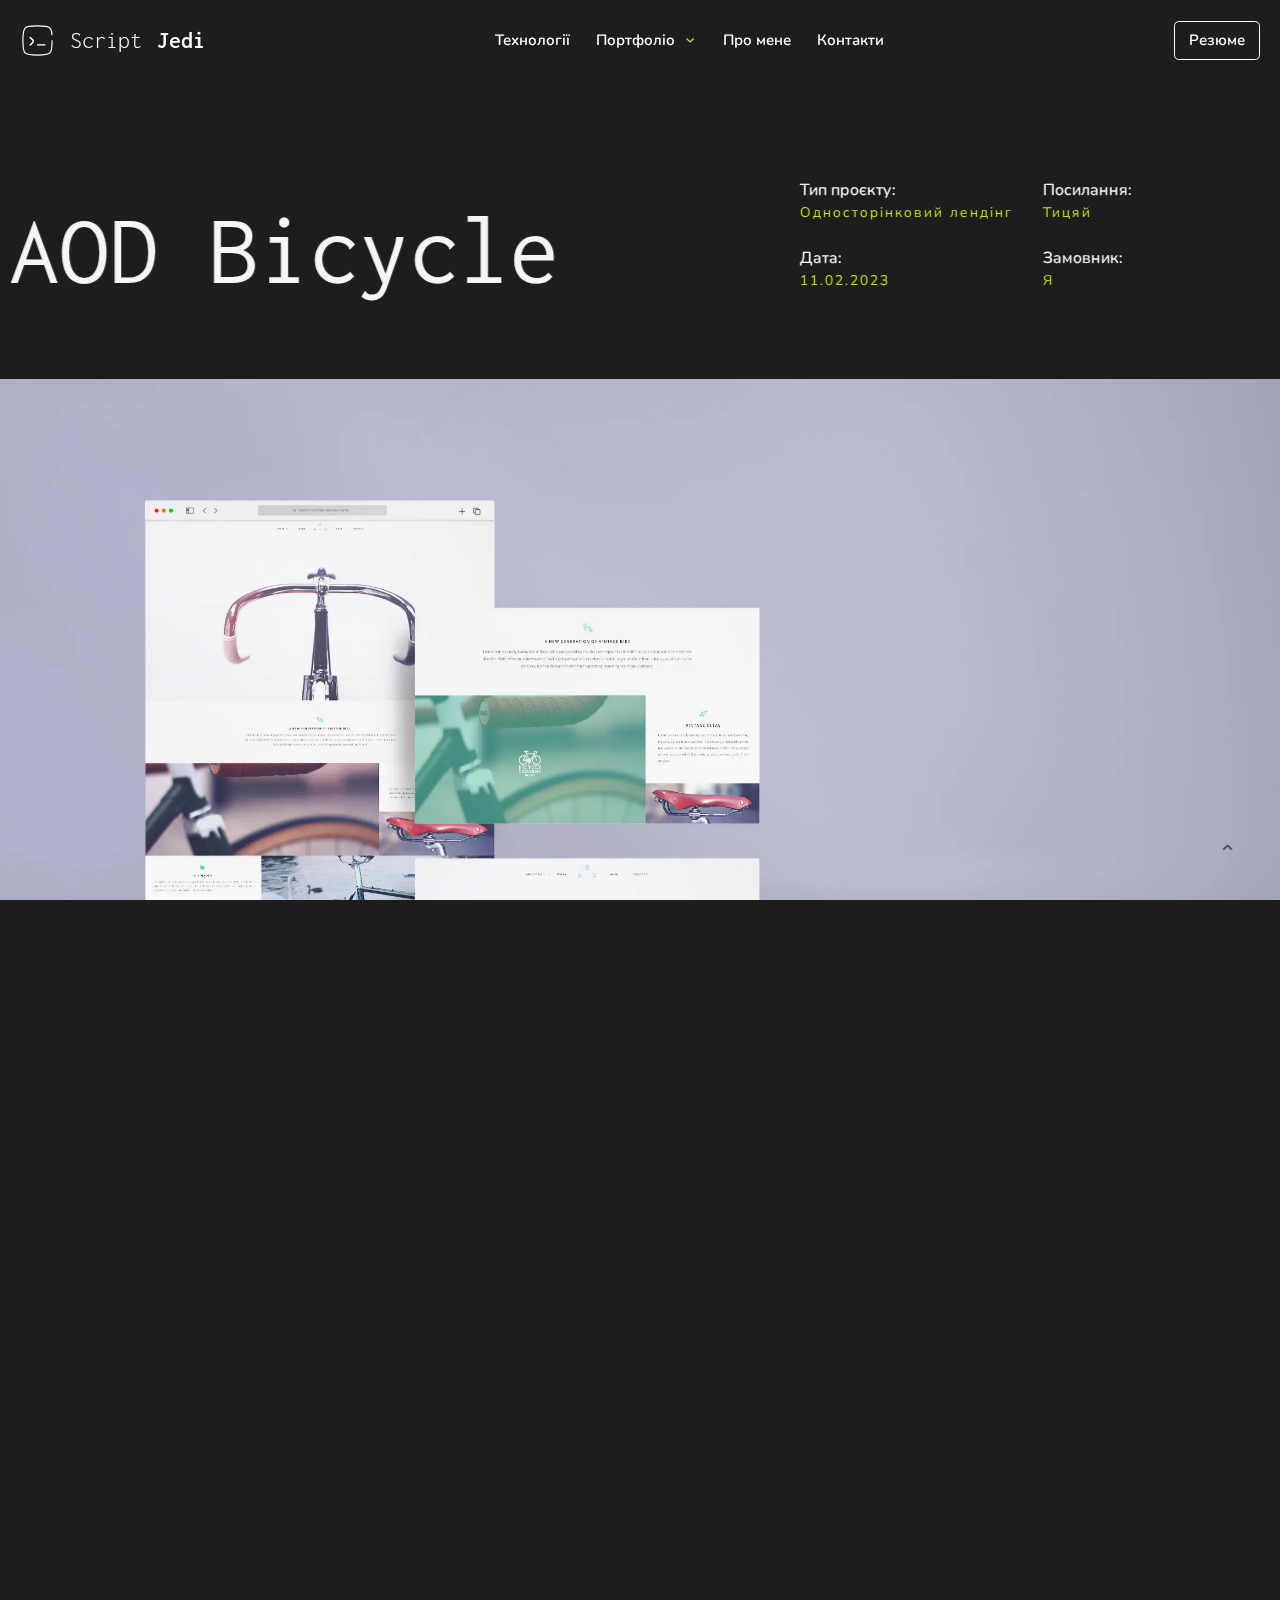
<file: portfolio-aod.html>
<!DOCTYPE html>
<html lang="en">

<head>
	<title>Aod Bicycle</title>
	<meta charset="UTF-8">
	<meta name="format-detection" content="telephone=no">
	<style>
		body {
			opacity: 0;
		}
	</style>
	<link rel="stylesheet" href="css/style.min.css?_v=20231010172504">
	<meta name="viewport" content="width=device-width, initial-scale=1.0">
	<link rel="apple-touch-icon" sizes="57x57" href="img/favicon/apple-icon-57x57.png">
	<link rel="apple-touch-icon" sizes="60x60" href="img/favicon/apple-icon-60x60.png">
	<link rel="apple-touch-icon" sizes="72x72" href="img/favicon/apple-icon-72x72.png">
	<link rel="apple-touch-icon" sizes="76x76" href="img/favicon/apple-icon-76x76.png">
	<link rel="apple-touch-icon" sizes="114x114" href="img/favicon/apple-icon-114x114.png">
	<link rel="apple-touch-icon" sizes="120x120" href="img/favicon/apple-icon-120x120.png">
	<link rel="apple-touch-icon" sizes="144x144" href="img/favicon/apple-icon-144x144.png">
	<link rel="apple-touch-icon" sizes="152x152" href="img/favicon/apple-icon-152x152.png">
	<link rel="apple-touch-icon" sizes="180x180" href="img/favicon/apple-icon-180x180.png">
	<link rel="icon" type="image/png" sizes="192x192" href="img/favicon/android-icon-192x192.png">
	<link rel="icon" type="image/png" sizes="32x32" href="img/favicon/favicon-32x32.png">
	<link rel="icon" type="image/png" sizes="96x96" href="img/favicon/favicon-96x96.png">
	<link rel="icon" type="image/png" sizes="16x16" href="img/favicon/favicon-16x16.png">
	<meta name="msapplication-TileColor" content="#ffffff">
	<meta name="msapplication-TileImage" content="img/favicon/ms-icon-144x144.png">
	<meta name="theme-color" content="#ffffff">
</head>

<body>
	<div class="wrapper">
		<header data-scroll="120" data-scroll-show class="header">
			<div class="header__container">
				<div class="header__wrapper">
					<div>
						<a href="index.html" class="header__logo">
							<svg xmlns="http://www.w3.org/2000/svg" width="35px" height="35px" viewBox="0 0 24 24" fill="none">
								<path d="M17 15H14.5H12" stroke="#fff" stroke-width="1" stroke-linecap="round" />
								<path d="M7 10L7.2344 10.1953C8.51608 11.2634 9.15693 11.7974 9.15693 12.5C9.15693 13.2026 8.51608 13.7366 7.2344 14.8047L7 15" stroke="#fff" stroke-width="1" stroke-linecap="round" />
								<path d="M22 12C22 16.714 22 19.0711 20.5355 20.5355C19.0711 22 16.714 22 12 22C7.28595 22 4.92893 22 3.46447 20.5355C2 19.0711 2 16.714 2 12C2 7.28595 2 4.92893 3.46447 3.46447C4.92893 2 7.28595 2 12 2C16.714 2 19.0711 2 20.5355 3.46447C21.5093 4.43821 21.8356 5.80655 21.9449 8" stroke="#fff" stroke-width="0.8" stroke-linecap="round" />
							</svg>
							<span>Script</span> Jedi</a>
					</div>
					<div class="header__menu menu">
						<nav class="menu__body">
							<ul data-spollers="992, max" class="menu__list">
								<li class="menu__item"><a href="index.html" class="menu__link link_hv">Технології</a></li>
								<li class="menu__item">
									<a href="index.html" class="menu__link link_hv">Портфоліо</a>
									<button data-spoller type="button" class="menu__arrow _icon-carrot-arrow"></button>
									<ul class="menu__sub-list">
										<li class="menu__sub-item">
											<a href="portfolio.html" class="menu__sub-link link_sub_hv">Усі роботи</a>
										</li>
									</ul>
								</li>
								<li class="menu__item"><a href="index.html" class="menu__link link_hv">Про мене</a></li>
								<li class="menu__item"><a href="index.html" class="menu__link link_hv">Контакти</a></li>
							</ul>
						</nav>
					</div>
					<div class="header__actions">
						<a href="files/cv_front-end_Oleksandr_Biriukov.pdf" download="cv_front-end_Oleksandr-Birirukov" class="header__resume">
							<p class="text">Резюме</p>
							<div class="svg">
								<svg xmlns="http://www.w3.org/2000/svg" fill="#c9f31d" class="bi bi-download" viewBox="0 0 16 16">
									<path d="M.5 9.9a.5.5 0 0 1 .5.5v2.5a1 1 0 0 0 1 1h12a1 1 0 0 0 1-1v-2.5a.5.5 0 0 1 1 0v2.5a2 2 0 0 1-2 2H2a2 2 0 0 1-2-2v-2.5a.5.5 0 0 1 .5-.5z"></path>
									<path d="M7.646 11.854a.5.5 0 0 0 .708 0l3-3a.5.5 0 0 0-.708-.708L8.5 10.293V1.5a.5.5 0 0 0-1 0v8.793L5.354 8.146a.5.5 0 1 0-.708.708l3 3z"></path>
								</svg>
							</div>
						</a>
						<button type="button" class="menu__icon icon-menu"><span></span></button>
					</div>
				</div>
			</div>
		</header>
		<div class="content">
			<main class="page">
				<section class="portfolio-head">
					<div class="portfolio-head__container">
						<div class="portfolio-head__label">
							<h1 data-speed="1.1" class="portfolio-head__title portfolio__subtitle">
								AOD Bicycle
							</h1>
							<div data-speed="1.1" class="portfolio-head__list">
								<div class="portfolio-head__item">
									<h6 class="portfolio-head__category">
										Тип проєкту:
									</h6>
									<span class="portfolio-head__info">
										Односторінковий лендінг
									</span>
								</div>
								<div class="portfolio-head__item">
									<h6 class="portfolio-head__category">
										Посилання:
									</h6>
									<a href="files/portfolio/aod_bicycles/index.html" class="portfolio-head__info">
										Тицяй
									</a>
								</div>
								<div class="portfolio-head__item">
									<h6 class="portfolio-head__category">
										Дата:
									</h6>
									<span class="portfolio-head__info">
										11.02.2023
									</span>
								</div>
								<div class="portfolio-head__item">
									<h6 class="portfolio-head__category">
										Замовник:
									</h6>
									<span class="portfolio-head__info">
										Я
									</span>
								</div>
							</div>
						</div>
					</div>
				</section>
				<section data-speed=".98" class="portfolio-image">
					<div class="portfolio-image__image-ibg"><picture><source data-srcset="img/portfolio-item/aod/aod_full.webp" srcset="[data-uri]" type="image/webp"><img src="[data-uri]"  data-src="img/portfolio-item/aod/aod_full.jpg" alt=""></picture>
					</div>
				</section>
				<section class="portfolio-main m-block">
					<div class="portfolio-main__container">
						<div class="portfolio-main__label">
							<h1 data-speed=".98" class="portfolio-main__title">
								Це один з моїх улюблених сайтів, тренувальний лендінг для навчання гумовому адаптиву.
							</h1>
							<div data-speed="1.1" class="portfolio-main__text">
								<div class="portfolio-main__descr">
									Це односторінковий лендінг. В цьому проєкті була
									виконана така робота:
								</div>
								<ul class="portfolio-main__list">
									<li class="portfolio-main__item">
										Верстка з Figma
									</li>
									<li class="portfolio-main__item">
										Гумовий адаптив
									</li>
								</ul>
							</div>
						</div>
					</div>
					<div data-gallery class="portfolio__gallery gallery">
						<a href="img/portfolio-item/aod/aod_hover.jpg" class="gallery__image">
							<div class="image-overlay">
								<svg xmlns="http://www.w3.org/2000/svg" width="100%" height="100%" viewBox="0 0 24 24" fill="#fff">
									<path d="M9.354 15.354L3.7 21H8v1H2v-6h1v4.285l5.646-5.639zM22 2h-6v1h4.3l-5.654 5.646.707.708L21 3.715V8h1zm-6 20h6v-6h-1v4.285l-5.646-5.639-.707.708L20.3 21H16zM8 2H2v6h1V3.715l5.646 5.639.707-.708L3.7 3H8z" />
									<path fill="none" d="M0 0h24v24H0z" />
								</svg>
							</div>
							<picture><source data-srcset="img/portfolio-item/aod/aod_hover.webp" srcset="[data-uri]" type="image/webp"><img src="[data-uri]"  alt="Preview" data-src="img/portfolio-item/aod/aod_hover.jpg" class="gallery__preview"></picture>
						</a>
						<a href="img/portfolio-item/aod/aod_vintage.jpg" class="gallery__image">
							<div class="image-overlay">
								<svg xmlns="http://www.w3.org/2000/svg" width="100%" height="100%" viewBox="0 0 24 24" fill="#fff">
									<path d="M9.354 15.354L3.7 21H8v1H2v-6h1v4.285l5.646-5.639zM22 2h-6v1h4.3l-5.654 5.646.707.708L21 3.715V8h1zm-6 20h6v-6h-1v4.285l-5.646-5.639-.707.708L20.3 21H16zM8 2H2v6h1V3.715l5.646 5.639.707-.708L3.7 3H8z" />
									<path fill="none" d="M0 0h24v24H0z" />
								</svg>
							</div>
							<picture><source data-srcset="img/portfolio-item/aod/aod_vintage.webp" srcset="[data-uri]" type="image/webp"><img src="[data-uri]"  alt="Preview" data-src="img/portfolio-item/aod/aod_vintage.jpg" class="gallery__preview"></picture>
						</a>
						<a href="img/portfolio-item/aod/aod_mobile.jpg" class="gallery__image">
							<div class="image-overlay">
								<svg xmlns="http://www.w3.org/2000/svg" width="100%" height="100%" viewBox="0 0 24 24" fill="#fff">
									<path d="M9.354 15.354L3.7 21H8v1H2v-6h1v4.285l5.646-5.639zM22 2h-6v1h4.3l-5.654 5.646.707.708L21 3.715V8h1zm-6 20h6v-6h-1v4.285l-5.646-5.639-.707.708L20.3 21H16zM8 2H2v6h1V3.715l5.646 5.639.707-.708L3.7 3H8z" />
									<path fill="none" d="M0 0h24v24H0z" />
								</svg>
							</div>
							<picture><source data-srcset="img/portfolio-item/aod/aod_mobile.webp" srcset="[data-uri]" type="image/webp"><img src="[data-uri]"  alt="Preview" data-src="img/portfolio-item/aod/aod_mobile.jpg" class="gallery__preview"></picture>
						</a>
						<a href="img/portfolio-item/aod/aod_hover2.jpg" class="gallery__image">
							<div class="image-overlay">
								<svg xmlns="http://www.w3.org/2000/svg" width="100%" height="100%" viewBox="0 0 24 24" fill="#fff">
									<path d="M9.354 15.354L3.7 21H8v1H2v-6h1v4.285l5.646-5.639zM22 2h-6v1h4.3l-5.654 5.646.707.708L21 3.715V8h1zm-6 20h6v-6h-1v4.285l-5.646-5.639-.707.708L20.3 21H16zM8 2H2v6h1V3.715l5.646 5.639.707-.708L3.7 3H8z" />
									<path fill="none" d="M0 0h24v24H0z" />
								</svg>
							</div>
							<picture><source data-srcset="img/portfolio-item/aod/aod_hover2.webp" srcset="[data-uri]" type="image/webp"><img src="[data-uri]"  alt="Preview" data-src="img/portfolio-item/aod/aod_hover2.jpg" class="gallery__preview"></picture>
						</a>
					</div>
					<div class="portfolio-main__container">
						<h3 data-speed="1.1" class="portfolio-main__paragraph">
							Функціональні задачі що надав для виконання замовник:
						</h3>
						<div class="portfolio-main__end m-block">
							<div data-speed=".98" class="portfolio-main__img">
								<picture><source data-srcset="img/portfolio-item/aod/aod_main.webp" srcset="[data-uri]" type="image/webp"><img src="[data-uri]"  data-src="img/portfolio-item/aod/aod_main.jpg" alt=""></picture>
							</div>
							<div data-speed="1.2" class="portfolio-main__text text-portfolio">
								<h4 class="text-portfolio__title">
									На практиці в цьому лендінгу покращив такі свої скіли:
								</h4>
								<ul class="text-portfolio__list">
									<li class="text-portfolio__item">
										<span>
											<svg width="100%" height="100%" viewBox="0 0 9 8" fill="none" xmlns="http://www.w3.org/2000/svg">
												<path fill-rule="evenodd" clip-rule="evenodd" d="M7.71108 3.78684L8.22361 4.29813L7.71263 4.80992L4.64672 7.87832L4.13433 7.36688L6.87531 4.62335H1.11181H0.750039H0.388177L0.382812 0.718232H1.10645L1.11082 3.90005H6.80113L4.12591 1.22972L4.63689 0.718262L7.71108 3.78684Z" fill="#fff"></path>
											</svg>
										</span>
										Гумова веб сторінка, котра однаково гарно виглядає на всіх пристроях.
									</li>
									<li class="text-portfolio__item">
										<span>
											<svg width="100%" height="100%" viewBox="0 0 9 8" fill="none" xmlns="http://www.w3.org/2000/svg">
												<path fill-rule="evenodd" clip-rule="evenodd" d="M7.71108 3.78684L8.22361 4.29813L7.71263 4.80992L4.64672 7.87832L4.13433 7.36688L6.87531 4.62335H1.11181H0.750039H0.388177L0.382812 0.718232H1.10645L1.11082 3.90005H6.80113L4.12591 1.22972L4.63689 0.718262L7.71108 3.78684Z" fill="#fff"></path>
											</svg>
										</span>
										Викорастання відносних одиниць.
									</li>
									<li class="text-portfolio__item">
										<span>
											<svg width="100%" height="100%" viewBox="0 0 9 8" fill="none" xmlns="http://www.w3.org/2000/svg">
												<path fill-rule="evenodd" clip-rule="evenodd" d="M7.71108 3.78684L8.22361 4.29813L7.71263 4.80992L4.64672 7.87832L4.13433 7.36688L6.87531 4.62335H1.11181H0.750039H0.388177L0.382812 0.718232H1.10645L1.11082 3.90005H6.80113L4.12591 1.22972L4.63689 0.718262L7.71108 3.78684Z" fill="#fff"></path>
											</svg>
										</span>
										Покращення швидкості верстки.
									</li>
									<li class="text-portfolio__item">
										<span>
											<svg width="100%" height="100%" viewBox="0 0 9 8" fill="none" xmlns="http://www.w3.org/2000/svg">
												<path fill-rule="evenodd" clip-rule="evenodd" d="M7.71108 3.78684L8.22361 4.29813L7.71263 4.80992L4.64672 7.87832L4.13433 7.36688L6.87531 4.62335H1.11181H0.750039H0.388177L0.382812 0.718232H1.10645L1.11082 3.90005H6.80113L4.12591 1.22972L4.63689 0.718262L7.71108 3.78684Z" fill="#fff"></path>
											</svg>
										</span>
										Створення портфоліо.
									</li>
								</ul>
							</div>
						</div>
					</div>
				</section>
				<section class="cta">
					<div class="cta__container">
						<div class="cta__img">
							<picture><source data-srcset="img/portfolio-item/senior.webp" srcset="[data-uri]" type="image/webp"><img src="[data-uri]"  data-src="img/portfolio-item/senior.jpeg" alt=""></picture>
						</div>
						<div class="cta__wrapper">
							<div class="cta__text">
								<h5 class="cta__title">
									Сподобалась робота?
								</h5>
								<p class="cta__descr">
									Зв'яжіться зі мною будь-яким зручним способом.
								</p>
								<ul class="cta__socials contact__socials">
									<li>
										<a href="https://t.me/ScriptJedi" class="cta__social contact__social">
											<i class="_icon-telegram"></i>
										</a>
									</li>
									<li>
										<a href="https://www.linkedin.com/in/oleksandr-biriukov-187294219/" class="contact__social">
											<i class="_icon-linkedin"></i>
										</a>
									</li>
									<li>
										<a href="https://www.instagram.com/scriptjedi/" class="cta__social contact__social">
											<i class="_icon-instagram"></i>
										</a>
									</li>
									<li>
										<a href="https://github.com/scriptJedi" class="cta__social contact__social">
											<i class="_icon-github"></i>
										</a>
									</li>
								</ul>
							</div>
							<div class="cta__link">
								<div class="cta__btn hero__btn">
									<a href="index.html#skills" class="butn-circle">
										<div class="full-width">
											<span><svg width="18" height="18" viewBox="0 0 18 18" fill="none" xmlns="http://www.w3.org/2000/svg">
													<path d="M13.922 4.5V11.8125C13.922 11.9244 13.8776 12.0317 13.7985 12.1108C13.7193 12.1899 13.612 12.2344 13.5002 12.2344C13.3883 12.2344 13.281 12.1899 13.2018 12.1108C13.1227 12.0317 13.0783 11.9244 13.0783 11.8125V5.51953L4.79547 13.7953C4.71715 13.8736 4.61092 13.9176 4.50015 13.9176C4.38939 13.9176 4.28316 13.8736 4.20484 13.7953C4.12652 13.717 4.08252 13.6108 4.08252 13.5C4.08252 13.3892 4.12652 13.283 4.20484 13.2047L12.4806 4.92188H6.18765C6.07577 4.92188 5.96846 4.87743 5.88934 4.79831C5.81023 4.71919 5.76578 4.61189 5.76578 4.5C5.76578 4.38811 5.81023 4.28081 5.88934 4.20169C5.96846 4.12257 6.07577 4.07813 6.18765 4.07812H13.5002C13.612 4.07813 13.7193 4.12257 13.7985 4.20169C13.8776 4.28081 13.922 4.38811 13.922 4.5Z" fill="currentColor"></path>
												</svg></span>
											<span class="full-width">Контакти</span>
										</div>
										<img data-src="img/svg-assets/circle-star.svg" alt="" class="circle-star">
									</a>
								</div>
							</div>
						</div>
					</div>
				</section>
			</main>
			<footer class="footer sub-bg">
				<div class="footer__container">
					<div class="footer__wrapper">
						<a href="#" class="footer__logo">
							<svg xmlns="http://www.w3.org/2000/svg" width="35px" height="35px" viewBox="0 0 24 24" fill="none">
								<path d="M17 15H14.5H12" stroke="#fff" stroke-width="1" stroke-linecap="round" />
								<path d="M7 10L7.2344 10.1953C8.51608 11.2634 9.15693 11.7974 9.15693 12.5C9.15693 13.2026 8.51608 13.7366 7.2344 14.8047L7 15" stroke="#fff" stroke-width="1" stroke-linecap="round" />
								<path d="M22 12C22 16.714 22 19.0711 20.5355 20.5355C19.0711 22 16.714 22 12 22C7.28595 22 4.92893 22 3.46447 20.5355C2 19.0711 2 16.714 2 12C2 7.28595 2 4.92893 3.46447 3.46447C4.92893 2 7.28595 2 12 2C16.714 2 19.0711 2 20.5355 3.46447C21.5093 4.43821 21.8356 5.80655 21.9449 8" stroke="#fff" stroke-width="0.8" stroke-linecap="round" />
							</svg>
							<span>Script</span> Jedi</a>
						<div class="footer__copy">
							© 2023 Designed and development by <span>Oleksandr Biriukov</span>
						</div>
					</div>
				</div>
			</footer>
		</div>
		<div class="progress-wrap cursor-pointer active-progress _icon-carrot-arrow">
			<svg class="progress-circle svg-content" width="100%" height="100%" viewBox="-1 -1 102 102">
				<path d="M50,1 a49,49 0 0,1 0,98 a49,49 0 0,1 0,-98" style="transition: stroke-dashoffset 10ms linear 0s; stroke-dasharray: 307.919, 307.919; stroke-dashoffset: 139.865;">
				</path>
			</svg>
		</div>
	</div>
	<script src="files/gsap.min.js?_v=20231010172504"></script>
	<script src="files/ScrollTrigger.min.js?_v=20231010172504"></script>
	<script src="files/ScrollSmoother.min.js?_v=20231010172504"></script>
	<script src="js/app.min.js?_v=20231010172504"></script>
</body>

</html>
</file>
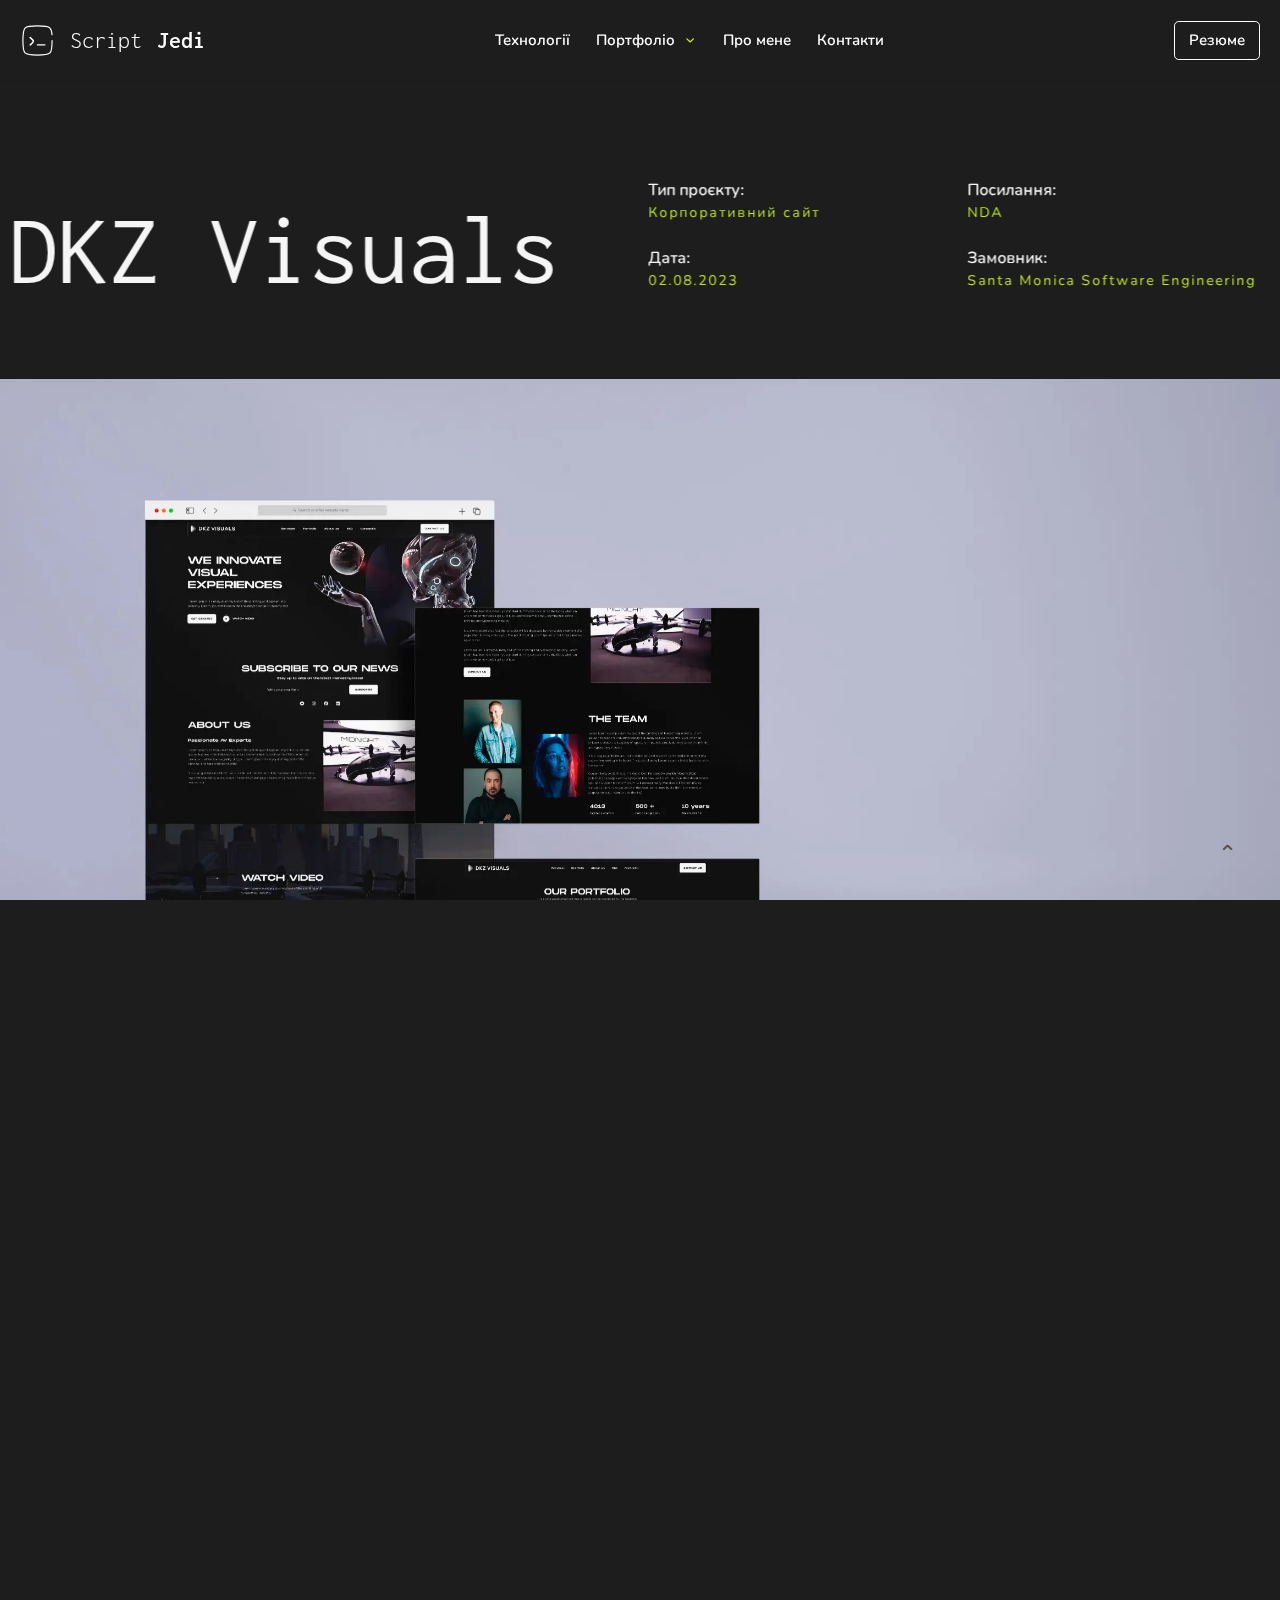
<file: portfolio-dkz.html>
<!DOCTYPE html>
<html lang="en">

<head>
	<title>DKZ Visuals</title>
	<meta charset="UTF-8">
	<meta name="format-detection" content="telephone=no">
	<style>
		body {
			opacity: 0;
		}
	</style>
	<link rel="stylesheet" href="css/style.min.css?_v=20231010172504">
	<meta name="viewport" content="width=device-width, initial-scale=1.0">
	<link rel="apple-touch-icon" sizes="57x57" href="img/favicon/apple-icon-57x57.png">
	<link rel="apple-touch-icon" sizes="60x60" href="img/favicon/apple-icon-60x60.png">
	<link rel="apple-touch-icon" sizes="72x72" href="img/favicon/apple-icon-72x72.png">
	<link rel="apple-touch-icon" sizes="76x76" href="img/favicon/apple-icon-76x76.png">
	<link rel="apple-touch-icon" sizes="114x114" href="img/favicon/apple-icon-114x114.png">
	<link rel="apple-touch-icon" sizes="120x120" href="img/favicon/apple-icon-120x120.png">
	<link rel="apple-touch-icon" sizes="144x144" href="img/favicon/apple-icon-144x144.png">
	<link rel="apple-touch-icon" sizes="152x152" href="img/favicon/apple-icon-152x152.png">
	<link rel="apple-touch-icon" sizes="180x180" href="img/favicon/apple-icon-180x180.png">
	<link rel="icon" type="image/png" sizes="192x192" href="img/favicon/android-icon-192x192.png">
	<link rel="icon" type="image/png" sizes="32x32" href="img/faviconfavicon-32x32.png">
	<link rel="icon" type="image/png" sizes="96x96" href="img/favicon/favicon-96x96.png">
	<link rel="icon" type="image/png" sizes="16x16" href="img/favicon/favicon-16x16.png">
	<meta name="msapplication-TileColor" content="#ffffff">
	<meta name="msapplication-TileImage" content="img/favicon/ms-icon-144x144.png">
	<meta name="theme-color" content="#ffffff">
</head>

<body>
	<div class="wrapper">
		<header data-scroll="120" data-scroll-show class="header">
			<div class="header__container">
				<div class="header__wrapper">
					<div>
						<a href="index.html" class="header__logo">
							<svg xmlns="http://www.w3.org/2000/svg" width="35px" height="35px" viewBox="0 0 24 24" fill="none">
								<path d="M17 15H14.5H12" stroke="#fff" stroke-width="1" stroke-linecap="round" />
								<path d="M7 10L7.2344 10.1953C8.51608 11.2634 9.15693 11.7974 9.15693 12.5C9.15693 13.2026 8.51608 13.7366 7.2344 14.8047L7 15" stroke="#fff" stroke-width="1" stroke-linecap="round" />
								<path d="M22 12C22 16.714 22 19.0711 20.5355 20.5355C19.0711 22 16.714 22 12 22C7.28595 22 4.92893 22 3.46447 20.5355C2 19.0711 2 16.714 2 12C2 7.28595 2 4.92893 3.46447 3.46447C4.92893 2 7.28595 2 12 2C16.714 2 19.0711 2 20.5355 3.46447C21.5093 4.43821 21.8356 5.80655 21.9449 8" stroke="#fff" stroke-width="0.8" stroke-linecap="round" />
							</svg>
							<span>Script</span> Jedi</a>
					</div>
					<div class="header__menu menu">
						<nav class="menu__body">
							<ul data-spollers="992, max" class="menu__list">
								<li class="menu__item"><a href="index.html" class="menu__link link_hv">Технології</a></li>
								<li class="menu__item">
									<a href="index.html" class="menu__link link_hv">Портфоліо</a>
									<button data-spoller type="button" class="menu__arrow _icon-carrot-arrow"></button>
									<ul class="menu__sub-list">
										<li class="menu__sub-item">
											<a href="portfolio.html" class="menu__sub-link link_sub_hv">Усі роботи</a>
										</li>
									</ul>
								</li>
								<li class="menu__item"><a href="index.html" class="menu__link link_hv">Про мене</a></li>
								<li class="menu__item"><a href="index.html" class="menu__link link_hv">Контакти</a></li>
							</ul>
						</nav>
					</div>
					<div class="header__actions">
						<a href="files/cv_front-end_Oleksandr_Biriukov.pdf" download="cv_front-end_Oleksandr-Birirukov" class="header__resume">
							<p class="text">Резюме</p>
							<div class="svg">
								<svg xmlns="http://www.w3.org/2000/svg" fill="#c9f31d" class="bi bi-download" viewBox="0 0 16 16">
									<path d="M.5 9.9a.5.5 0 0 1 .5.5v2.5a1 1 0 0 0 1 1h12a1 1 0 0 0 1-1v-2.5a.5.5 0 0 1 1 0v2.5a2 2 0 0 1-2 2H2a2 2 0 0 1-2-2v-2.5a.5.5 0 0 1 .5-.5z"></path>
									<path d="M7.646 11.854a.5.5 0 0 0 .708 0l3-3a.5.5 0 0 0-.708-.708L8.5 10.293V1.5a.5.5 0 0 0-1 0v8.793L5.354 8.146a.5.5 0 1 0-.708.708l3 3z"></path>
								</svg>
							</div>
						</a>
						<button type="button" class="menu__icon icon-menu"><span></span></button>
					</div>
				</div>
			</div>
		</header>
		<div class="content">
			<main class="page">
				<section class="portfolio-head">
					<div class="portfolio-head__container">
						<div class="portfolio-head__label">
							<h1 data-speed="1.1" class="portfolio-head__title portfolio__subtitle">
								DKZ Visuals
							</h1>
							<div data-speed="1.1" class="portfolio-head__list">
								<div class="portfolio-head__item">
									<h6 class="portfolio-head__category">
										Тип проєкту:
									</h6>
									<span class="portfolio-head__info">
										Корпоративний сайт
									</span>
								</div>
								<div class="portfolio-head__item">
									<h6 class="portfolio-head__category">
										Посилання:
									</h6>
									<a href="#" class="portfolio-head__info">
										NDA
									</a>
								</div>
								<div class="portfolio-head__item">
									<h6 class="portfolio-head__category">
										Дата:
									</h6>
									<span class="portfolio-head__info">
										02.08.2023
									</span>
								</div>
								<div class="portfolio-head__item">
									<h6 class="portfolio-head__category">
										Замовник:
									</h6>
									<span class="portfolio-head__info">
										Santa Monica Software Engineering
									</span>
								</div>
							</div>
						</div>
					</div>
				</section>
				<section data-speed=".98" class="portfolio-image">
					<div class="portfolio-image__image-ibg"><picture><source data-srcset="img/portfolio-item/dkz/dkz_full.webp" srcset="[data-uri]" type="image/webp"><img src="[data-uri]"  data-src="img/portfolio-item/dkz/dkz_full.jpg" alt=""></picture>
					</div>
				</section>
				<section class="portfolio-main m-block">
					<div class="portfolio-main__container">
						<div class="portfolio-main__label">
							<h1 data-speed=".98" class="portfolio-main__title">
								Затрачений час на розробку близько 10 годин.
							</h1>
							<div data-speed="1.1" class="portfolio-main__text">
								<div class="portfolio-main__descr">
									Це корпоративний сайт компанії, який складається з 6 сторінок. В цьому
									проєкті була виконана така робота:
								</div>
								<ul class="portfolio-main__list">
									<li class="portfolio-main__item">
										Верстка по макету з Figma
									</li>
									<li class="portfolio-main__item">
										Динамічний адаптив
									</li>
									<li class="portfolio-main__item">
										GSAP анімація
									</li>
									<li class="portfolio-main__item">
										Оптимізація коду
									</li>
									<li class="portfolio-main__item">
										Сітка масонрі для сторінки портфоліо
									</li>
									<li class="portfolio-main__item">
										Попапи для відео з підключенням Plyr відеоплеєра
									</li>
									<li class="portfolio-main__item">
										Підключення API Google Maps
									</li>
								</ul>
							</div>
						</div>
					</div>
					<div data-gallery class="portfolio__gallery gallery">
						<a href="img/portfolio-item/dkz/dkz_about.jpg" class="gallery__image">
							<div class="image-overlay">
								<svg xmlns="http://www.w3.org/2000/svg" width="100%" height="100%" viewBox="0 0 24 24" fill="#fff">
									<path d="M9.354 15.354L3.7 21H8v1H2v-6h1v4.285l5.646-5.639zM22 2h-6v1h4.3l-5.654 5.646.707.708L21 3.715V8h1zm-6 20h6v-6h-1v4.285l-5.646-5.639-.707.708L20.3 21H16zM8 2H2v6h1V3.715l5.646 5.639.707-.708L3.7 3H8z" />
									<path fill="none" d="M0 0h24v24H0z" />
								</svg>
							</div>
							<picture><source data-srcset="img/portfolio-item/dkz/dkz_about.webp" srcset="[data-uri]" type="image/webp"><img src="[data-uri]"  alt="Preview" data-src="img/portfolio-item/dkz/dkz_about.jpg" class="gallery__preview"></picture>
						</a>
						<a href="img/portfolio-item/dkz/dkz_faq.jpg" class="gallery__image">
							<div class="image-overlay">
								<svg xmlns="http://www.w3.org/2000/svg" width="100%" height="100%" viewBox="0 0 24 24" fill="#fff">
									<path d="M9.354 15.354L3.7 21H8v1H2v-6h1v4.285l5.646-5.639zM22 2h-6v1h4.3l-5.654 5.646.707.708L21 3.715V8h1zm-6 20h6v-6h-1v4.285l-5.646-5.639-.707.708L20.3 21H16zM8 2H2v6h1V3.715l5.646 5.639.707-.708L3.7 3H8z" />
									<path fill="none" d="M0 0h24v24H0z" />
								</svg>
							</div>
							<picture><source data-srcset="img/portfolio-item/dkz/dkz_faq.webp" srcset="[data-uri]" type="image/webp"><img src="[data-uri]"  alt="Preview" data-src="img/portfolio-item/dkz/dkz_faq.jpg" class="gallery__preview"></picture>
						</a>
						<a href="img/portfolio-item/dkz/dkz_portfolio.jpg" class="gallery__image">
							<div class="image-overlay">
								<svg xmlns="http://www.w3.org/2000/svg" width="100%" height="100%" viewBox="0 0 24 24" fill="#fff">
									<path d="M9.354 15.354L3.7 21H8v1H2v-6h1v4.285l5.646-5.639zM22 2h-6v1h4.3l-5.654 5.646.707.708L21 3.715V8h1zm-6 20h6v-6h-1v4.285l-5.646-5.639-.707.708L20.3 21H16zM8 2H2v6h1V3.715l5.646 5.639.707-.708L3.7 3H8z" />
									<path fill="none" d="M0 0h24v24H0z" />
								</svg>
							</div>
							<picture><source data-srcset="img/portfolio-item/dkz/dkz_portfolio.webp" srcset="[data-uri]" type="image/webp"><img src="[data-uri]"  alt="Preview" data-src="img/portfolio-item/dkz/dkz_portfolio.jpg" class="gallery__preview"></picture>
						</a>
						<a href="img/portfolio-item/dkz/dkz_hero.jpg" class="gallery__image">
							<div class="image-overlay">
								<svg xmlns="http://www.w3.org/2000/svg" width="100%" height="100%" viewBox="0 0 24 24" fill="#fff">
									<path d="M9.354 15.354L3.7 21H8v1H2v-6h1v4.285l5.646-5.639zM22 2h-6v1h4.3l-5.654 5.646.707.708L21 3.715V8h1zm-6 20h6v-6h-1v4.285l-5.646-5.639-.707.708L20.3 21H16zM8 2H2v6h1V3.715l5.646 5.639.707-.708L3.7 3H8z" />
									<path fill="none" d="M0 0h24v24H0z" />
								</svg>
							</div>
							<picture><source data-srcset="img/portfolio-item/dkz/dkz_hero.webp" srcset="[data-uri]" type="image/webp"><img src="[data-uri]"  alt="Preview" data-src="img/portfolio-item/dkz/dkz_hero.jpg" class="gallery__preview"></picture>
						</a>
					</div>
					<div class="portfolio-main__container">
						<h3 data-speed="1.1" class="portfolio-main__paragraph">
							Функціональні задачі що надав для виконання замовник:
						</h3>
						<div class="portfolio-main__end m-block">
							<div data-speed=".98" class="portfolio-main__img">
								<picture><source data-srcset="img/portfolio-item/dkz/pc_mobile_dkz.webp" srcset="[data-uri]" type="image/webp"><img src="[data-uri]"  data-src="img/portfolio-item/dkz/pc_mobile_dkz.jpg" alt=""></picture>
							</div>
							<div data-speed="1.2" class="portfolio-main__text text-portfolio">
								<h4 class="text-portfolio__title">
									Основна ціль проєкта була розробка корпоративного сайту для забезпечення
									іміджевого статусу компанії, а саме:
								</h4>
								<ul class="text-portfolio__list">
									<li class="text-portfolio__item">
										<span>
											<svg width="100%" height="100%" viewBox="0 0 9 8" fill="none" xmlns="http://www.w3.org/2000/svg">
												<path fill-rule="evenodd" clip-rule="evenodd" d="M7.71108 3.78684L8.22361 4.29813L7.71263 4.80992L4.64672 7.87832L4.13433 7.36688L6.87531 4.62335H1.11181H0.750039H0.388177L0.382812 0.718232H1.10645L1.11082 3.90005H6.80113L4.12591 1.22972L4.63689 0.718262L7.71108 3.78684Z" fill="#fff"></path>
											</svg>
										</span>
										Ознайомлення користувачів з послугами та виконаними проєктами компанії.
									</li>
									<li class="text-portfolio__item">
										<span>
											<svg width="100%" height="100%" viewBox="0 0 9 8" fill="none" xmlns="http://www.w3.org/2000/svg">
												<path fill-rule="evenodd" clip-rule="evenodd" d="M7.71108 3.78684L8.22361 4.29813L7.71263 4.80992L4.64672 7.87832L4.13433 7.36688L6.87531 4.62335H1.11181H0.750039H0.388177L0.382812 0.718232H1.10645L1.11082 3.90005H6.80113L4.12591 1.22972L4.63689 0.718262L7.71108 3.78684Z" fill="#fff"></path>
											</svg>
										</span>
										Створення першого враження для клієнта.
									</li>
									<li class="text-portfolio__item">
										<span>
											<svg width="100%" height="100%" viewBox="0 0 9 8" fill="none" xmlns="http://www.w3.org/2000/svg">
												<path fill-rule="evenodd" clip-rule="evenodd" d="M7.71108 3.78684L8.22361 4.29813L7.71263 4.80992L4.64672 7.87832L4.13433 7.36688L6.87531 4.62335H1.11181H0.750039H0.388177L0.382812 0.718232H1.10645L1.11082 3.90005H6.80113L4.12591 1.22972L4.63689 0.718262L7.71108 3.78684Z" fill="#fff"></path>
											</svg>
										</span>
										Надання зворотного зв'язку клієнту.
									</li>
								</ul>
							</div>
						</div>
					</div>
				</section>
				<section class="cta">
					<div class="cta__container">
						<div class="cta__img">
							<picture><source data-srcset="img/portfolio-item/senior.webp" srcset="[data-uri]" type="image/webp"><img src="[data-uri]"  data-src="img/portfolio-item/senior.jpeg" alt=""></picture>
						</div>
						<div class="cta__wrapper">
							<div class="cta__text">
								<h5 class="cta__title">
									Сподобалась робота?
								</h5>
								<p class="cta__descr">
									Зв'яжіться зі мною будь-яким зручним способом.
								</p>
								<ul class="cta__socials contact__socials">
									<li>
										<a href="https://t.me/ScriptJedi" class="cta__social contact__social">
											<i class="_icon-telegram"></i>
										</a>
									</li>
									<li>
										<a href="https://www.linkedin.com/in/oleksandr-biriukov-187294219/" class="contact__social">
											<i class="_icon-linkedin"></i>
										</a>
									</li>
									<li>
										<a href="https://www.instagram.com/scriptjedi/" class="cta__social contact__social">
											<i class="_icon-instagram"></i>
										</a>
									</li>
									<li>
										<a href="https://github.com/scriptJedi" class="cta__social contact__social">
											<i class="_icon-github"></i>
										</a>
									</li>
								</ul>
							</div>
							<div class="cta__link">
								<div class="cta__btn hero__btn">
									<a href="index.html#skills" class="butn-circle">
										<div class="full-width">
											<span><svg width="18" height="18" viewBox="0 0 18 18" fill="none" xmlns="http://www.w3.org/2000/svg">
													<path d="M13.922 4.5V11.8125C13.922 11.9244 13.8776 12.0317 13.7985 12.1108C13.7193 12.1899 13.612 12.2344 13.5002 12.2344C13.3883 12.2344 13.281 12.1899 13.2018 12.1108C13.1227 12.0317 13.0783 11.9244 13.0783 11.8125V5.51953L4.79547 13.7953C4.71715 13.8736 4.61092 13.9176 4.50015 13.9176C4.38939 13.9176 4.28316 13.8736 4.20484 13.7953C4.12652 13.717 4.08252 13.6108 4.08252 13.5C4.08252 13.3892 4.12652 13.283 4.20484 13.2047L12.4806 4.92188H6.18765C6.07577 4.92188 5.96846 4.87743 5.88934 4.79831C5.81023 4.71919 5.76578 4.61189 5.76578 4.5C5.76578 4.38811 5.81023 4.28081 5.88934 4.20169C5.96846 4.12257 6.07577 4.07813 6.18765 4.07812H13.5002C13.612 4.07813 13.7193 4.12257 13.7985 4.20169C13.8776 4.28081 13.922 4.38811 13.922 4.5Z" fill="currentColor"></path>
												</svg></span>
											<span class="full-width">Контакти</span>
										</div>
										<img data-src="img/svg-assets/circle-star.svg" alt="" class="circle-star">
									</a>
								</div>
							</div>
						</div>
					</div>
				</section>
			</main>
			<footer class="footer sub-bg">
				<div class="footer__container">
					<div class="footer__wrapper">
						<a href="#" class="footer__logo">
							<svg xmlns="http://www.w3.org/2000/svg" width="35px" height="35px" viewBox="0 0 24 24" fill="none">
								<path d="M17 15H14.5H12" stroke="#fff" stroke-width="1" stroke-linecap="round" />
								<path d="M7 10L7.2344 10.1953C8.51608 11.2634 9.15693 11.7974 9.15693 12.5C9.15693 13.2026 8.51608 13.7366 7.2344 14.8047L7 15" stroke="#fff" stroke-width="1" stroke-linecap="round" />
								<path d="M22 12C22 16.714 22 19.0711 20.5355 20.5355C19.0711 22 16.714 22 12 22C7.28595 22 4.92893 22 3.46447 20.5355C2 19.0711 2 16.714 2 12C2 7.28595 2 4.92893 3.46447 3.46447C4.92893 2 7.28595 2 12 2C16.714 2 19.0711 2 20.5355 3.46447C21.5093 4.43821 21.8356 5.80655 21.9449 8" stroke="#fff" stroke-width="0.8" stroke-linecap="round" />
							</svg>
							<span>Script</span> Jedi</a>
						<div class="footer__copy">
							© 2023 Designed and development by <span>Oleksandr Biriukov</span>
						</div>
					</div>
				</div>
			</footer>
		</div>
		<div class="progress-wrap cursor-pointer active-progress _icon-carrot-arrow">
			<svg class="progress-circle svg-content" width="100%" height="100%" viewBox="-1 -1 102 102">
				<path d="M50,1 a49,49 0 0,1 0,98 a49,49 0 0,1 0,-98" style="transition: stroke-dashoffset 10ms linear 0s; stroke-dasharray: 307.919, 307.919; stroke-dashoffset: 139.865;">
				</path>
			</svg>
		</div>
	</div>
	<script src="files/gsap.min.js?_v=20231010172504"></script>
	<script src="files/ScrollTrigger.min.js?_v=20231010172504"></script>
	<script src="files/ScrollSmoother.min.js?_v=20231010172504"></script>
	<script src="js/app.min.js?_v=20231010172504"></script>
</body>

</html>
</file>
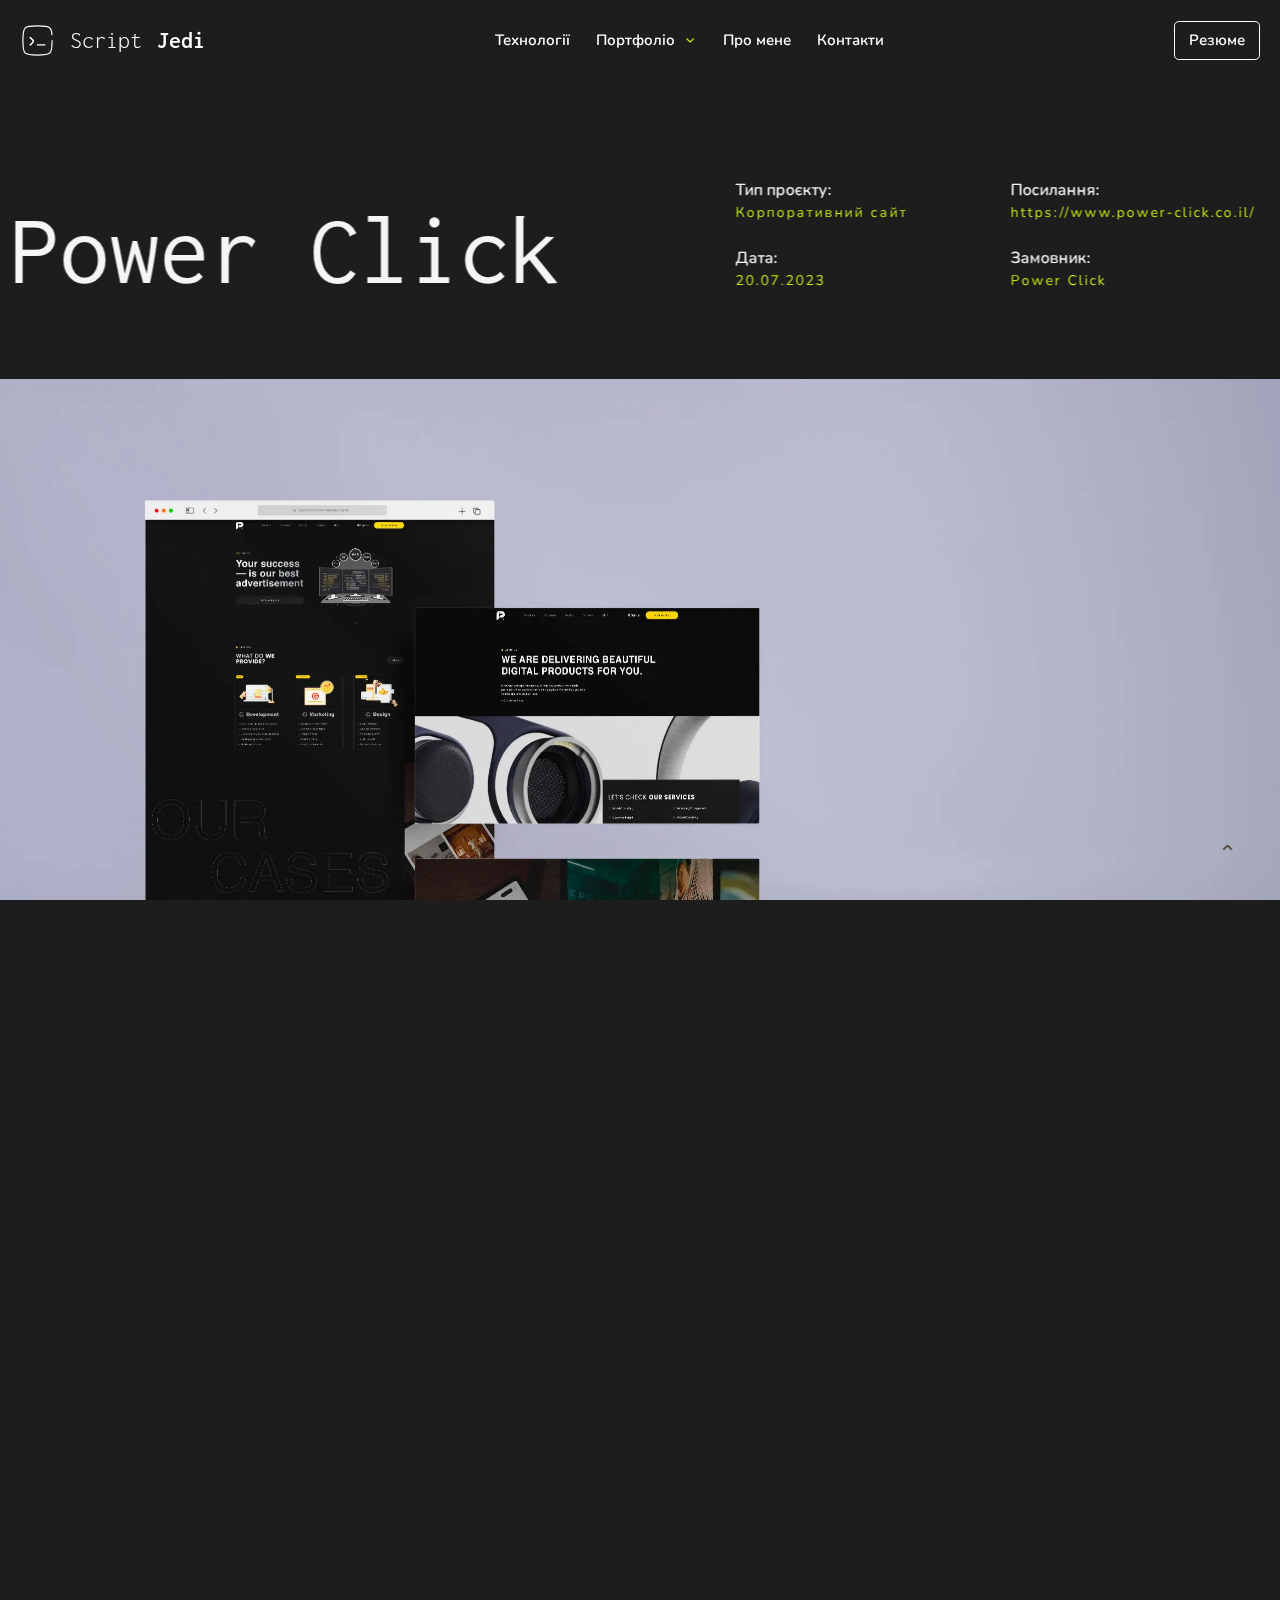
<file: portfolio-pc.html>
<!DOCTYPE html>
<html lang="en">

<head>
	<title>Power Click</title>
	<meta charset="UTF-8">
	<meta name="format-detection" content="telephone=no">
	<style>
		body {
			opacity: 0;
		}
	</style>
	<link rel="stylesheet" href="css/style.min.css?_v=20231010172504">
	<meta name="viewport" content="width=device-width, initial-scale=1.0">
	<link rel="apple-touch-icon" sizes="57x57" href="img/favicon/apple-icon-57x57.png">
	<link rel="apple-touch-icon" sizes="60x60" href="img/favicon/apple-icon-60x60.png">
	<link rel="apple-touch-icon" sizes="72x72" href="img/favicon/apple-icon-72x72.png">
	<link rel="apple-touch-icon" sizes="76x76" href="img/favicon/apple-icon-76x76.png">
	<link rel="apple-touch-icon" sizes="114x114" href="img/favicon/apple-icon-114x114.png">
	<link rel="apple-touch-icon" sizes="120x120" href="img/favicon/apple-icon-120x120.png">
	<link rel="apple-touch-icon" sizes="144x144" href="img/favicon/apple-icon-144x144.png">
	<link rel="apple-touch-icon" sizes="152x152" href="img/favicon/apple-icon-152x152.png">
	<link rel="apple-touch-icon" sizes="180x180" href="img/favicon/apple-icon-180x180.png">
	<link rel="icon" type="image/png" sizes="192x192" href="img/favicon/android-icon-192x192.png">
	<link rel="icon" type="image/png" sizes="32x32" href="img/favicon/favicon-32x32.png">
	<link rel="icon" type="image/png" sizes="96x96" href="img/favicon/favicon-96x96.png">
	<link rel="icon" type="image/png" sizes="16x16" href="img/favicon/favicon-16x16.png">
	<meta name="msapplication-TileColor" content="#ffffff">
	<meta name="msapplication-TileImage" content="img/favicon/ms-icon-144x144.png">
	<meta name="theme-color" content="#ffffff">
</head>

<body>
	<div class="wrapper">
		<header data-scroll="120" data-scroll-show class="header">
			<div class="header__container">
				<div class="header__wrapper">
					<div>
						<a href="index.html" class="header__logo">
							<svg xmlns="http://www.w3.org/2000/svg" width="35px" height="35px" viewBox="0 0 24 24" fill="none">
								<path d="M17 15H14.5H12" stroke="#fff" stroke-width="1" stroke-linecap="round" />
								<path d="M7 10L7.2344 10.1953C8.51608 11.2634 9.15693 11.7974 9.15693 12.5C9.15693 13.2026 8.51608 13.7366 7.2344 14.8047L7 15" stroke="#fff" stroke-width="1" stroke-linecap="round" />
								<path d="M22 12C22 16.714 22 19.0711 20.5355 20.5355C19.0711 22 16.714 22 12 22C7.28595 22 4.92893 22 3.46447 20.5355C2 19.0711 2 16.714 2 12C2 7.28595 2 4.92893 3.46447 3.46447C4.92893 2 7.28595 2 12 2C16.714 2 19.0711 2 20.5355 3.46447C21.5093 4.43821 21.8356 5.80655 21.9449 8" stroke="#fff" stroke-width="0.8" stroke-linecap="round" />
							</svg>
							<span>Script</span> Jedi</a>
					</div>
					<div class="header__menu menu">
						<nav class="menu__body">
							<ul data-spollers="992, max" class="menu__list">
								<li class="menu__item"><a href="index.html" class="menu__link link_hv">Технології</a></li>
								<li class="menu__item">
									<a href="index.html" class="menu__link link_hv">Портфоліо</a>
									<button data-spoller type="button" class="menu__arrow _icon-carrot-arrow"></button>
									<ul class="menu__sub-list">
										<li class="menu__sub-item">
											<a href="portfolio.html" class="menu__sub-link link_sub_hv">Усі роботи</a>
										</li>
									</ul>
								</li>
								<li class="menu__item"><a href="index.html" class="menu__link link_hv">Про мене</a></li>
								<li class="menu__item"><a href="index.html" class="menu__link link_hv">Контакти</a></li>
							</ul>
						</nav>
					</div>
					<div class="header__actions">
						<a href="files/cv_front-end_Oleksandr_Biriukov.pdf" download="cv_front-end_Oleksandr-Birirukov" class="header__resume">
							<p class="text">Резюме</p>
							<div class="svg">
								<svg xmlns="http://www.w3.org/2000/svg" fill="#c9f31d" class="bi bi-download" viewBox="0 0 16 16">
									<path d="M.5 9.9a.5.5 0 0 1 .5.5v2.5a1 1 0 0 0 1 1h12a1 1 0 0 0 1-1v-2.5a.5.5 0 0 1 1 0v2.5a2 2 0 0 1-2 2H2a2 2 0 0 1-2-2v-2.5a.5.5 0 0 1 .5-.5z"></path>
									<path d="M7.646 11.854a.5.5 0 0 0 .708 0l3-3a.5.5 0 0 0-.708-.708L8.5 10.293V1.5a.5.5 0 0 0-1 0v8.793L5.354 8.146a.5.5 0 1 0-.708.708l3 3z"></path>
								</svg>
							</div>
						</a>
						<button type="button" class="menu__icon icon-menu"><span></span></button>
					</div>
				</div>
			</div>
		</header>
		<div class="content">
			<main class="page">
				<section class="portfolio-head">
					<div class="portfolio-head__container">
						<div class="portfolio-head__label">
							<h1 data-speed="1.1" class="portfolio-head__title portfolio__subtitle">
								Power Click
							</h1>
							<div data-speed="1.1" class="portfolio-head__list">
								<div class="portfolio-head__item">
									<h6 class="portfolio-head__category">
										Тип проєкту:
									</h6>
									<span class="portfolio-head__info">
										Корпоративний сайт
									</span>
								</div>
								<div class="portfolio-head__item">
									<h6 class="portfolio-head__category">
										Посилання:
									</h6>
									<a href="https://www.power-click.co.il/" target="_blank" class="portfolio-head__info">
										https://www.power-click.co.il/
									</a>
								</div>
								<div class="portfolio-head__item">
									<h6 class="portfolio-head__category">
										Дата:
									</h6>
									<span class="portfolio-head__info">
										20.07.2023
									</span>
								</div>
								<div class="portfolio-head__item">
									<h6 class="portfolio-head__category">
										Замовник:
									</h6>
									<span class="portfolio-head__info">
										Power Click
									</span>
								</div>
							</div>
						</div>
					</div>
				</section>
				<section data-speed=".98" class="portfolio-image">
					<div class="portfolio-image__image-ibg"><picture><source data-srcset="img/portfolio-item/pc/pc_full.webp" srcset="[data-uri]" type="image/webp"><img src="[data-uri]"  data-src="img/portfolio-item/pc/pc_full.jpg" alt=""></picture>
					</div>
				</section>
				<section class="portfolio-main m-block">
					<div class="portfolio-main__container">
						<div class="portfolio-main__label">
							<h1 data-speed=".98" class="portfolio-main__title">
								Затрачений час на верстку та посадку на WordPress близько 40 годин.
							</h1>
							<div data-speed="1.1" class="portfolio-main__text">
								<div class="portfolio-main__descr">
									Це корпоративний сайт компанії для просування послуг в мережі.В цьому
									проєкті була виконана така робота:
								</div>
								<ul class="portfolio-main__list">
									<li class="portfolio-main__item">
										Розробка дизайну
									</li>
									<li class="portfolio-main__item">
										Верстка
									</li>
									<li class="portfolio-main__item">
										Адаптив по брейкпоїнтам
									</li>
									<li class="portfolio-main__item">
										Посадка на WordPress
									</li>
									<li class="portfolio-main__item">
										Створення кастомних типів запису (CPT) для портфоліо та сервісів
									</li>
									<li class="portfolio-main__item">
										Створення динамічних строк за допомогою Advanced Custom Fields (ACF)
									</li>
									<li class="portfolio-main__item">
										Підключення та налаштування форми зворотного зв'язку
									</li>
								</ul>
							</div>
						</div>
					</div>
					<div data-gallery class="portfolio__gallery gallery">
						<a href="img/portfolio-item/pc/hero_testi.jpg" class="gallery__image">
							<div class="image-overlay">
								<svg xmlns="http://www.w3.org/2000/svg" width="100%" height="100%" viewBox="0 0 24 24" fill="#fff">
									<path d="M9.354 15.354L3.7 21H8v1H2v-6h1v4.285l5.646-5.639zM22 2h-6v1h4.3l-5.654 5.646.707.708L21 3.715V8h1zm-6 20h6v-6h-1v4.285l-5.646-5.639-.707.708L20.3 21H16zM8 2H2v6h1V3.715l5.646 5.639.707-.708L3.7 3H8z" />
									<path fill="none" d="M0 0h24v24H0z" />
								</svg>
							</div>
							<picture><source data-srcset="img/portfolio-item/pc/hero_testi.webp" srcset="[data-uri]" type="image/webp"><img src="[data-uri]"  alt="Preview" data-src="img/portfolio-item/pc/hero_testi.jpg" class="gallery__preview"></picture>
						</a>
						<a href="img/portfolio-item/pc/pc_serv.jpg" class="gallery__image">
							<div class="image-overlay">
								<svg xmlns="http://www.w3.org/2000/svg" width="100%" height="100%" viewBox="0 0 24 24" fill="#fff">
									<path d="M9.354 15.354L3.7 21H8v1H2v-6h1v4.285l5.646-5.639zM22 2h-6v1h4.3l-5.654 5.646.707.708L21 3.715V8h1zm-6 20h6v-6h-1v4.285l-5.646-5.639-.707.708L20.3 21H16zM8 2H2v6h1V3.715l5.646 5.639.707-.708L3.7 3H8z" />
									<path fill="none" d="M0 0h24v24H0z" />
								</svg>
							</div>
							<picture><source data-srcset="img/portfolio-item/pc/pc_serv.webp" srcset="[data-uri]" type="image/webp"><img src="[data-uri]"  alt="Preview" data-src="img/portfolio-item/pc/pc_serv.jpg" class="gallery__preview"></picture>
						</a>
						<a href="img/portfolio-item/pc/pc_about.jpg" class="gallery__image">
							<div class="image-overlay">
								<svg xmlns="http://www.w3.org/2000/svg" width="100%" height="100%" viewBox="0 0 24 24" fill="#fff">
									<path d="M9.354 15.354L3.7 21H8v1H2v-6h1v4.285l5.646-5.639zM22 2h-6v1h4.3l-5.654 5.646.707.708L21 3.715V8h1zm-6 20h6v-6h-1v4.285l-5.646-5.639-.707.708L20.3 21H16zM8 2H2v6h1V3.715l5.646 5.639.707-.708L3.7 3H8z" />
									<path fill="none" d="M0 0h24v24H0z" />
								</svg>
							</div>
							<picture><source data-srcset="img/portfolio-item/pc/pc_about.webp" srcset="[data-uri]" type="image/webp"><img src="[data-uri]"  alt="Preview" data-src="img/portfolio-item/pc/pc_about.jpg" class="gallery__preview"></picture>
						</a>
						<a href="img/portfolio-item/pc/pc_portfolio.jpg" class="gallery__image">
							<div class="image-overlay">
								<svg xmlns="http://www.w3.org/2000/svg" width="100%" height="100%" viewBox="0 0 24 24" fill="#fff">
									<path d="M9.354 15.354L3.7 21H8v1H2v-6h1v4.285l5.646-5.639zM22 2h-6v1h4.3l-5.654 5.646.707.708L21 3.715V8h1zm-6 20h6v-6h-1v4.285l-5.646-5.639-.707.708L20.3 21H16zM8 2H2v6h1V3.715l5.646 5.639.707-.708L3.7 3H8z" />
									<path fill="none" d="M0 0h24v24H0z" />
								</svg>
							</div>
							<picture><source data-srcset="img/portfolio-item/pc/pc_portfolio.webp" srcset="[data-uri]" type="image/webp"><img src="[data-uri]"  alt="Preview" data-src="img/portfolio-item/pc/pc_portfolio.jpg" class="gallery__preview"></picture>
						</a>
					</div>
					<div class="portfolio-main__container">
						<h3 data-speed="1.1" class="portfolio-main__paragraph">
							Функціональні задачі що надав для виконання замовник:
						</h3>
						<div class="portfolio-main__end m-block">
							<div data-speed=".98" class="portfolio-main__img">
								<picture><source data-srcset="img/portfolio-item/pc/pc_main.webp" srcset="[data-uri]" type="image/webp"><img src="[data-uri]"  data-src="img/portfolio-item/pc/pc_main.jpg" alt=""></picture>
							</div>
							<div data-speed="1.2" class="portfolio-main__text text-portfolio">
								<h4 class="text-portfolio__title">
									Основна ціль проєкта була розробка корпоративного сайту для просування в мережі і
									підвищення продажів послуг, а саме:
								</h4>
								<ul class="text-portfolio__list">
									<li class="text-portfolio__item">
										<span>
											<svg width="100%" height="100%" viewBox="0 0 9 8" fill="none" xmlns="http://www.w3.org/2000/svg">
												<path fill-rule="evenodd" clip-rule="evenodd" d="M7.71108 3.78684L8.22361 4.29813L7.71263 4.80992L4.64672 7.87832L4.13433 7.36688L6.87531 4.62335H1.11181H0.750039H0.388177L0.382812 0.718232H1.10645L1.11082 3.90005H6.80113L4.12591 1.22972L4.63689 0.718262L7.71108 3.78684Z" fill="#fff"></path>
											</svg>
										</span>
										Підвищення довіри користувача.
									</li>
									<li class="text-portfolio__item">
										<span>
											<svg width="100%" height="100%" viewBox="0 0 9 8" fill="none" xmlns="http://www.w3.org/2000/svg">
												<path fill-rule="evenodd" clip-rule="evenodd" d="M7.71108 3.78684L8.22361 4.29813L7.71263 4.80992L4.64672 7.87832L4.13433 7.36688L6.87531 4.62335H1.11181H0.750039H0.388177L0.382812 0.718232H1.10645L1.11082 3.90005H6.80113L4.12591 1.22972L4.63689 0.718262L7.71108 3.78684Z" fill="#fff"></path>
											</svg>
										</span>
										Ознайомлення з послугами та портфоліо компанії.
									</li>
									<li class="text-portfolio__item">
										<span>
											<svg width="100%" height="100%" viewBox="0 0 9 8" fill="none" xmlns="http://www.w3.org/2000/svg">
												<path fill-rule="evenodd" clip-rule="evenodd" d="M7.71108 3.78684L8.22361 4.29813L7.71263 4.80992L4.64672 7.87832L4.13433 7.36688L6.87531 4.62335H1.11181H0.750039H0.388177L0.382812 0.718232H1.10645L1.11082 3.90005H6.80113L4.12591 1.22972L4.63689 0.718262L7.71108 3.78684Z" fill="#fff"></path>
											</svg>
										</span>
										Просування в мережі.
									</li>
									<li class="text-portfolio__item">
										<span>
											<svg width="100%" height="100%" viewBox="0 0 9 8" fill="none" xmlns="http://www.w3.org/2000/svg">
												<path fill-rule="evenodd" clip-rule="evenodd" d="M7.71108 3.78684L8.22361 4.29813L7.71263 4.80992L4.64672 7.87832L4.13433 7.36688L6.87531 4.62335H1.11181H0.750039H0.388177L0.382812 0.718232H1.10645L1.11082 3.90005H6.80113L4.12591 1.22972L4.63689 0.718262L7.71108 3.78684Z" fill="#fff"></path>
											</svg>
										</span>
										Надання зворотного зв'язку клієнтам.
									</li>
								</ul>
							</div>
						</div>
					</div>
				</section>
				<section class="cta">
					<div class="cta__container">
						<div class="cta__img">
							<picture><source data-srcset="img/portfolio-item/senior.webp" srcset="[data-uri]" type="image/webp"><img src="[data-uri]"  data-src="img/portfolio-item/senior.jpeg" alt=""></picture>
						</div>
						<div class="cta__wrapper">
							<div class="cta__text">
								<h5 class="cta__title">
									Сподобалась робота?
								</h5>
								<p class="cta__descr">
									Зв'яжіться зі мною будь-яким зручним способом.
								</p>
								<ul class="cta__socials contact__socials">
									<li>
										<a href="https://t.me/ScriptJedi" class="cta__social contact__social">
											<i class="_icon-telegram"></i>
										</a>
									</li>
									<li>
										<a href="https://www.linkedin.com/in/oleksandr-biriukov-187294219/" class="contact__social">
											<i class="_icon-linkedin"></i>
										</a>
									</li>
									<li>
										<a href="https://www.instagram.com/scriptjedi/" class="cta__social contact__social">
											<i class="_icon-instagram"></i>
										</a>
									</li>
									<li>
										<a href="https://github.com/scriptJedi" class="cta__social contact__social">
											<i class="_icon-github"></i>
										</a>
									</li>
								</ul>
							</div>
							<div class="cta__link">
								<div class="cta__btn hero__btn">
									<a href="index.html#skills" class="butn-circle">
										<div class="full-width">
											<span><svg width="18" height="18" viewBox="0 0 18 18" fill="none" xmlns="http://www.w3.org/2000/svg">
													<path d="M13.922 4.5V11.8125C13.922 11.9244 13.8776 12.0317 13.7985 12.1108C13.7193 12.1899 13.612 12.2344 13.5002 12.2344C13.3883 12.2344 13.281 12.1899 13.2018 12.1108C13.1227 12.0317 13.0783 11.9244 13.0783 11.8125V5.51953L4.79547 13.7953C4.71715 13.8736 4.61092 13.9176 4.50015 13.9176C4.38939 13.9176 4.28316 13.8736 4.20484 13.7953C4.12652 13.717 4.08252 13.6108 4.08252 13.5C4.08252 13.3892 4.12652 13.283 4.20484 13.2047L12.4806 4.92188H6.18765C6.07577 4.92188 5.96846 4.87743 5.88934 4.79831C5.81023 4.71919 5.76578 4.61189 5.76578 4.5C5.76578 4.38811 5.81023 4.28081 5.88934 4.20169C5.96846 4.12257 6.07577 4.07813 6.18765 4.07812H13.5002C13.612 4.07813 13.7193 4.12257 13.7985 4.20169C13.8776 4.28081 13.922 4.38811 13.922 4.5Z" fill="currentColor"></path>
												</svg></span>
											<span class="full-width">Контакти</span>
										</div>
										<img data-src="img/svg-assets/circle-star.svg" alt="" class="circle-star">
									</a>
								</div>
							</div>
						</div>
					</div>
				</section>
			</main>
			<footer class="footer sub-bg">
				<div class="footer__container">
					<div class="footer__wrapper">
						<a href="#" class="footer__logo">
							<svg xmlns="http://www.w3.org/2000/svg" width="35px" height="35px" viewBox="0 0 24 24" fill="none">
								<path d="M17 15H14.5H12" stroke="#fff" stroke-width="1" stroke-linecap="round" />
								<path d="M7 10L7.2344 10.1953C8.51608 11.2634 9.15693 11.7974 9.15693 12.5C9.15693 13.2026 8.51608 13.7366 7.2344 14.8047L7 15" stroke="#fff" stroke-width="1" stroke-linecap="round" />
								<path d="M22 12C22 16.714 22 19.0711 20.5355 20.5355C19.0711 22 16.714 22 12 22C7.28595 22 4.92893 22 3.46447 20.5355C2 19.0711 2 16.714 2 12C2 7.28595 2 4.92893 3.46447 3.46447C4.92893 2 7.28595 2 12 2C16.714 2 19.0711 2 20.5355 3.46447C21.5093 4.43821 21.8356 5.80655 21.9449 8" stroke="#fff" stroke-width="0.8" stroke-linecap="round" />
							</svg>
							<span>Script</span> Jedi</a>
						<div class="footer__copy">
							© 2023 Designed and development by <span>Oleksandr Biriukov</span>
						</div>
					</div>
				</div>
			</footer>
		</div>
		<div class="progress-wrap cursor-pointer active-progress _icon-carrot-arrow">
			<svg class="progress-circle svg-content" width="100%" height="100%" viewBox="-1 -1 102 102">
				<path d="M50,1 a49,49 0 0,1 0,98 a49,49 0 0,1 0,-98" style="transition: stroke-dashoffset 10ms linear 0s; stroke-dasharray: 307.919, 307.919; stroke-dashoffset: 139.865;">
				</path>
			</svg>
		</div>
	</div>
	<script src="files/gsap.min.js?_v=20231010172504"></script>
	<script src="files/ScrollTrigger.min.js?_v=20231010172504"></script>
	<script src="files/ScrollSmoother.min.js?_v=20231010172504"></script>
	<script src="js/app.min.js?_v=20231010172504"></script>
</body>

</html>
</file>
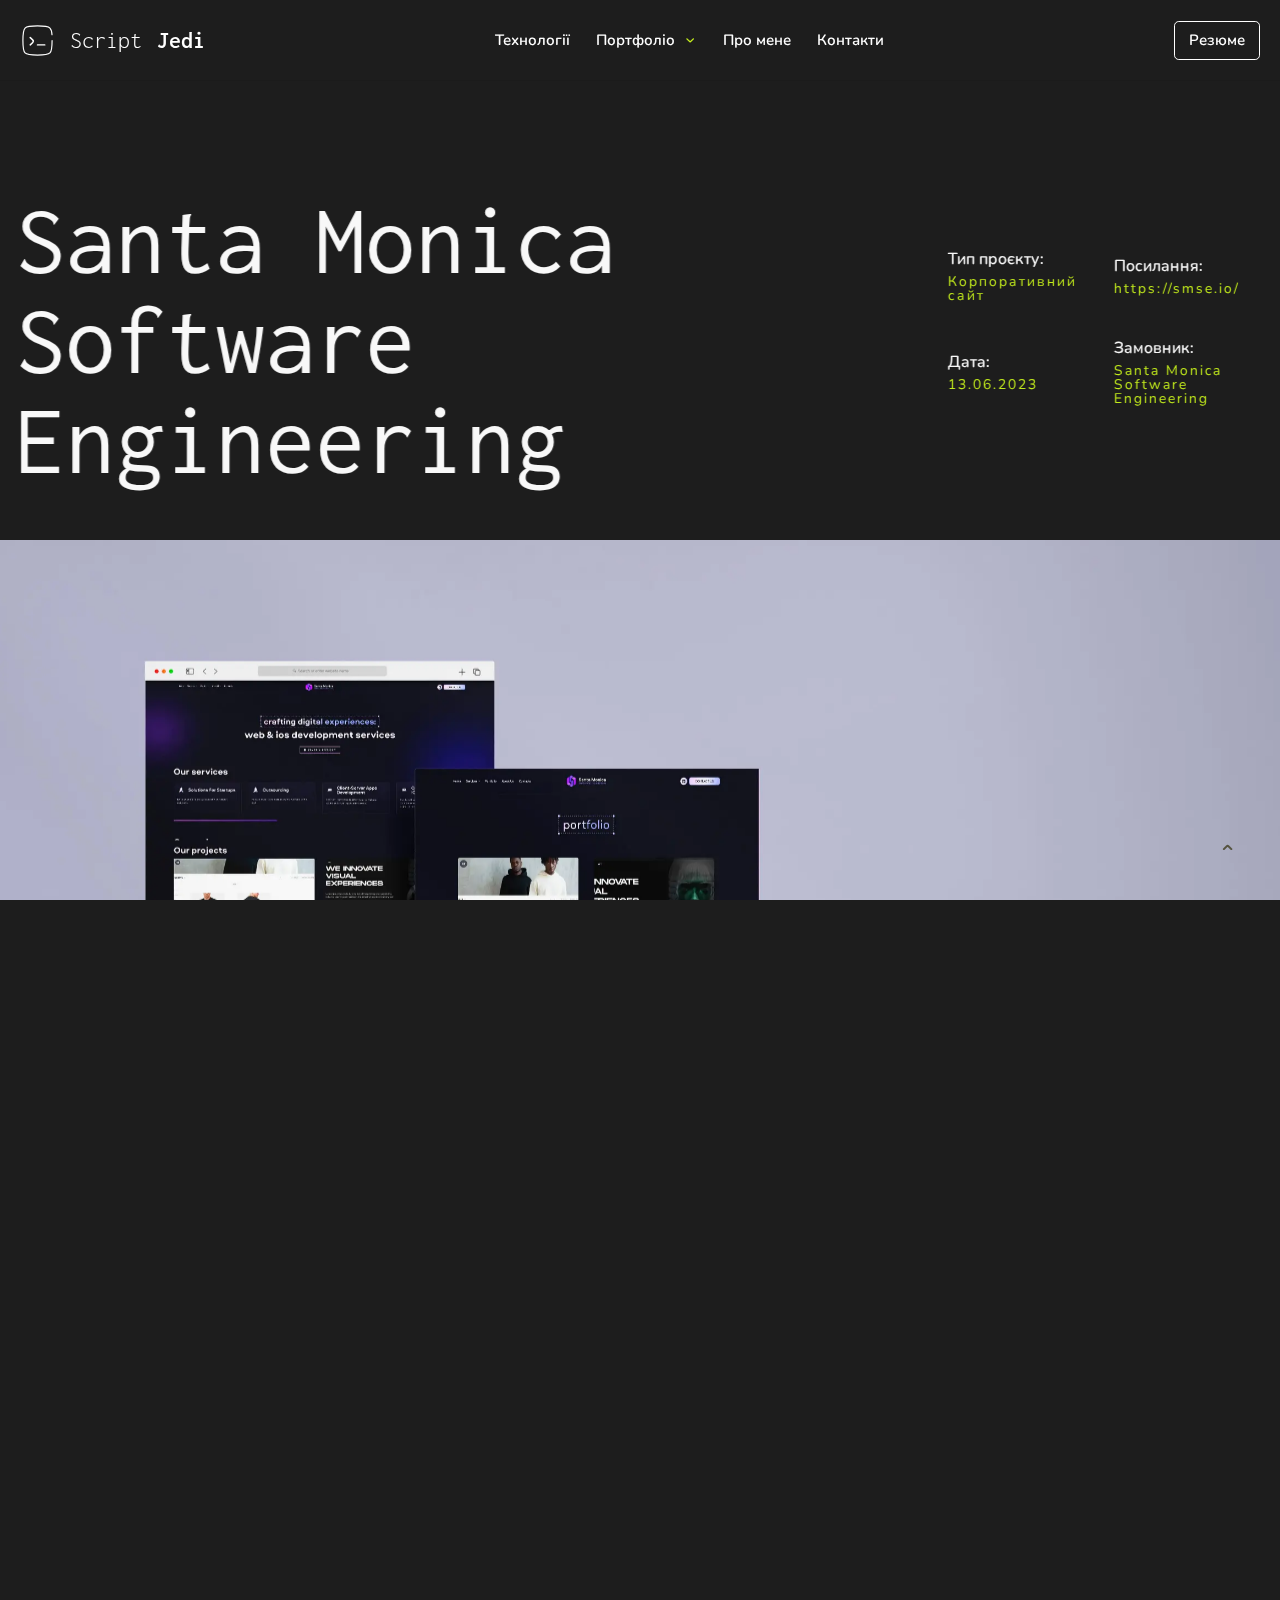
<file: portfolio-smse.html>
<!DOCTYPE html>
<html lang="en">

<head>
	<title>Santa Monica Software Engineering</title>
	<meta charset="UTF-8">
	<meta name="format-detection" content="telephone=no">
	<style>
		body {
			opacity: 0;
		}
	</style>
	<link rel="stylesheet" href="css/style.min.css?_v=20231010172504">
	<meta name="viewport" content="width=device-width, initial-scale=1.0">
	<link rel="apple-touch-icon" sizes="57x57" href="img/favicon/apple-icon-57x57.png">
	<link rel="apple-touch-icon" sizes="60x60" href="img/favicon/apple-icon-60x60.png">
	<link rel="apple-touch-icon" sizes="72x72" href="img/favicon/apple-icon-72x72.png">
	<link rel="apple-touch-icon" sizes="76x76" href="img/favicon/apple-icon-76x76.png">
	<link rel="apple-touch-icon" sizes="114x114" href="img/favicon/apple-icon-114x114.png">
	<link rel="apple-touch-icon" sizes="120x120" href="img/favicon/apple-icon-120x120.png">
	<link rel="apple-touch-icon" sizes="144x144" href="img/favicon/apple-icon-144x144.png">
	<link rel="apple-touch-icon" sizes="152x152" href="img/favicon/apple-icon-152x152.png">
	<link rel="apple-touch-icon" sizes="180x180" href="img/favicon/apple-icon-180x180.png">
	<link rel="icon" type="image/png" sizes="192x192" href="img/favicon/android-icon-192x192.png">
	<link rel="icon" type="image/png" sizes="32x32" href="img/favicon/favicon-32x32.png">
	<link rel="icon" type="image/png" sizes="96x96" href="img/favicon/favicon-96x96.png">
	<link rel="icon" type="image/png" sizes="16x16" href="img/favicon/favicon-16x16.png">
	<meta name="msapplication-TileColor" content="#ffffff">
	<meta name="msapplication-TileImage" content="img/favicon/ms-icon-144x144.png">
	<meta name="theme-color" content="#ffffff">
</head>

<body>
	<div class="wrapper">
		<header data-scroll="120" data-scroll-show class="header">
			<div class="header__container">
				<div class="header__wrapper">
					<div>
						<a href="index.html" class="header__logo">
							<svg xmlns="http://www.w3.org/2000/svg" width="35px" height="35px" viewBox="0 0 24 24" fill="none">
								<path d="M17 15H14.5H12" stroke="#fff" stroke-width="1" stroke-linecap="round" />
								<path d="M7 10L7.2344 10.1953C8.51608 11.2634 9.15693 11.7974 9.15693 12.5C9.15693 13.2026 8.51608 13.7366 7.2344 14.8047L7 15" stroke="#fff" stroke-width="1" stroke-linecap="round" />
								<path d="M22 12C22 16.714 22 19.0711 20.5355 20.5355C19.0711 22 16.714 22 12 22C7.28595 22 4.92893 22 3.46447 20.5355C2 19.0711 2 16.714 2 12C2 7.28595 2 4.92893 3.46447 3.46447C4.92893 2 7.28595 2 12 2C16.714 2 19.0711 2 20.5355 3.46447C21.5093 4.43821 21.8356 5.80655 21.9449 8" stroke="#fff" stroke-width="0.8" stroke-linecap="round" />
							</svg>
							<span>Script</span> Jedi</a>
					</div>
					<div class="header__menu menu">
						<nav class="menu__body">
							<ul data-spollers="992, max" class="menu__list">
								<li class="menu__item"><a href="index.html" class="menu__link link_hv">Технології</a></li>
								<li class="menu__item">
									<a href="index.html" class="menu__link link_hv">Портфоліо</a>
									<button data-spoller type="button" class="menu__arrow _icon-carrot-arrow"></button>
									<ul class="menu__sub-list">
										<li class="menu__sub-item">
											<a href="portfolio.html" class="menu__sub-link link_sub_hv">Усі роботи</a>
										</li>
									</ul>
								</li>
								<li class="menu__item"><a href="index.html" class="menu__link link_hv">Про мене</a></li>
								<li class="menu__item"><a href="index.html" class="menu__link link_hv">Контакти</a></li>
							</ul>
						</nav>
					</div>
					<div class="header__actions">
						<a href="files/cv_front-end_Oleksandr_Biriukov.pdf" download="cv_front-end_Oleksandr-Birirukov" class="header__resume">
							<p class="text">Резюме</p>
							<div class="svg">
								<svg xmlns="http://www.w3.org/2000/svg" fill="#c9f31d" class="bi bi-download" viewBox="0 0 16 16">
									<path d="M.5 9.9a.5.5 0 0 1 .5.5v2.5a1 1 0 0 0 1 1h12a1 1 0 0 0 1-1v-2.5a.5.5 0 0 1 1 0v2.5a2 2 0 0 1-2 2H2a2 2 0 0 1-2-2v-2.5a.5.5 0 0 1 .5-.5z"></path>
									<path d="M7.646 11.854a.5.5 0 0 0 .708 0l3-3a.5.5 0 0 0-.708-.708L8.5 10.293V1.5a.5.5 0 0 0-1 0v8.793L5.354 8.146a.5.5 0 1 0-.708.708l3 3z"></path>
								</svg>
							</div>
						</a>
						<button type="button" class="menu__icon icon-menu"><span></span></button>
					</div>
				</div>
			</div>
		</header>
		<div class="content">
			<main class="page">
				<section class="portfolio-head">
					<div class="portfolio-head__container">
						<div class="portfolio-head__label">
							<h1 data-speed="1.1" class="portfolio-head__title portfolio__subtitle">
								Santa Monica Software Engineering
							</h1>
							<div data-speed="1.1" class="portfolio-head__list">
								<div class="portfolio-head__item">
									<h6 class="portfolio-head__category">
										Тип проєкту:
									</h6>
									<span class="portfolio-head__info">
										Корпоративний сайт
									</span>
								</div>
								<div class="portfolio-head__item">
									<h6 class="portfolio-head__category">
										Посилання:
									</h6>
									<a href="https://smse.io/" class="portfolio-head__info">
										https://smse.io/
									</a>
								</div>
								<div class="portfolio-head__item">
									<h6 class="portfolio-head__category">
										Дата:
									</h6>
									<span class="portfolio-head__info">
										13.06.2023
									</span>
								</div>
								<div class="portfolio-head__item">
									<h6 class="portfolio-head__category">
										Замовник:
									</h6>
									<span class="portfolio-head__info">
										Santa Monica Software Engineering
									</span>
								</div>
							</div>
						</div>
					</div>
				</section>
				<section data-speed=".98" class="portfolio-image">
					<div class="portfolio-image__image-ibg"><picture><source data-srcset="img/portfolio-item/smse/smse_full.webp" srcset="[data-uri]" type="image/webp"><img src="[data-uri]"  data-src="img/portfolio-item/smse/smse_full.jpg" alt=""></picture>
					</div>
				</section>
				<section class="portfolio-main m-block">
					<div class="portfolio-main__container">
						<div class="portfolio-main__label">
							<h1 data-speed=".98" class="portfolio-main__title">
								Затрачений час на розробку близько 11 годин.
							</h1>
							<div data-speed="1.1" class="portfolio-main__text">
								<div class="portfolio-main__descr">
									Це корпоративний сайт компанії, який складається з 6 сторінок. В цьому
									проєкті була виконана така робота:
								</div>
								<ul class="portfolio-main__list">
									<li class="portfolio-main__item">
										Верстка по макету з Figma
									</li>
									<li class="portfolio-main__item">
										Динамічний адаптив
									</li>
									<li class="portfolio-main__item">
										GSAP анімація
									</li>
									<li class="portfolio-main__item">
										Оптимізація коду
									</li>
								</ul>
							</div>
						</div>
					</div>
					<div data-gallery class="portfolio__gallery gallery">
						<a href="img/portfolio-item/smse/smse_hero.jpg" class="gallery__image">
							<div class="image-overlay">
								<svg xmlns="http://www.w3.org/2000/svg" width="100%" height="100%" viewBox="0 0 24 24" fill="#fff">
									<path d="M9.354 15.354L3.7 21H8v1H2v-6h1v4.285l5.646-5.639zM22 2h-6v1h4.3l-5.654 5.646.707.708L21 3.715V8h1zm-6 20h6v-6h-1v4.285l-5.646-5.639-.707.708L20.3 21H16zM8 2H2v6h1V3.715l5.646 5.639.707-.708L3.7 3H8z" />
									<path fill="none" d="M0 0h24v24H0z" />
								</svg>
							</div>
							<picture><source data-srcset="img/portfolio-item/smse/smse_hero.webp" srcset="[data-uri]" type="image/webp"><img src="[data-uri]"  alt="Preview" data-src="img/portfolio-item/smse/smse_hero.jpg" class="gallery__preview"></picture>
						</a>
						<a href="img/portfolio-item/smse/smse_services.jpg" class="gallery__image">
							<div class="image-overlay">
								<svg xmlns="http://www.w3.org/2000/svg" width="100%" height="100%" viewBox="0 0 24 24" fill="#fff">
									<path d="M9.354 15.354L3.7 21H8v1H2v-6h1v4.285l5.646-5.639zM22 2h-6v1h4.3l-5.654 5.646.707.708L21 3.715V8h1zm-6 20h6v-6h-1v4.285l-5.646-5.639-.707.708L20.3 21H16zM8 2H2v6h1V3.715l5.646 5.639.707-.708L3.7 3H8z" />
									<path fill="none" d="M0 0h24v24H0z" />
								</svg>
							</div>
							<picture><source data-srcset="img/portfolio-item/smse/smse_services.webp" srcset="[data-uri]" type="image/webp"><img src="[data-uri]"  alt="Preview" data-src="img/portfolio-item/smse/smse_services.jpg" class="gallery__preview"></picture>
						</a>
						<a href="img/portfolio-item/smse/smse_portfolio.jpg" class="gallery__image">
							<div class="image-overlay">
								<svg xmlns="http://www.w3.org/2000/svg" width="100%" height="100%" viewBox="0 0 24 24" fill="#fff">
									<path d="M9.354 15.354L3.7 21H8v1H2v-6h1v4.285l5.646-5.639zM22 2h-6v1h4.3l-5.654 5.646.707.708L21 3.715V8h1zm-6 20h6v-6h-1v4.285l-5.646-5.639-.707.708L20.3 21H16zM8 2H2v6h1V3.715l5.646 5.639.707-.708L3.7 3H8z" />
									<path fill="none" d="M0 0h24v24H0z" />
								</svg>
							</div>
							<picture><source data-srcset="img/portfolio-item/smse/smse_portfolio.webp" srcset="[data-uri]" type="image/webp"><img src="[data-uri]"  alt="Preview" data-src="img/portfolio-item/smse/smse_portfolio.jpg" class="gallery__preview"></picture>
						</a>
					</div>
					<div class="portfolio-main__container">
						<h3 data-speed="1.1" class="portfolio-main__paragraph">
							Функціональні задачі що надав для виконання замовник:
						</h3>
						<div class="portfolio-main__end m-block">
							<div data-speed=".98" class="portfolio-main__img">
								<picture><source data-srcset="img/portfolio-item/smse/smse_home.webp" srcset="[data-uri]" type="image/webp"><img src="[data-uri]"  data-src="img/portfolio-item/smse/smse_home.jpg" alt=""></picture>
							</div>
							<div data-speed="1.2" class="portfolio-main__text text-portfolio">
								<h4 class="text-portfolio__title">
									Основна ціль проєкта була розробка корпоративного сайту для забезпечення
									іміджевого статусу компанії, а саме:
								</h4>
								<ul class="text-portfolio__list">
									<li class="text-portfolio__item">
										<span>
											<svg width="100%" height="100%" viewBox="0 0 9 8" fill="none" xmlns="http://www.w3.org/2000/svg">
												<path fill-rule="evenodd" clip-rule="evenodd" d="M7.71108 3.78684L8.22361 4.29813L7.71263 4.80992L4.64672 7.87832L4.13433 7.36688L6.87531 4.62335H1.11181H0.750039H0.388177L0.382812 0.718232H1.10645L1.11082 3.90005H6.80113L4.12591 1.22972L4.63689 0.718262L7.71108 3.78684Z" fill="#fff"></path>
											</svg>
										</span>
										Ознайомлення користувачів з послугами та виконаними проєктами компанії.
									</li>
									<li class="text-portfolio__item">
										<span>
											<svg width="100%" height="100%" viewBox="0 0 9 8" fill="none" xmlns="http://www.w3.org/2000/svg">
												<path fill-rule="evenodd" clip-rule="evenodd" d="M7.71108 3.78684L8.22361 4.29813L7.71263 4.80992L4.64672 7.87832L4.13433 7.36688L6.87531 4.62335H1.11181H0.750039H0.388177L0.382812 0.718232H1.10645L1.11082 3.90005H6.80113L4.12591 1.22972L4.63689 0.718262L7.71108 3.78684Z" fill="#fff"></path>
											</svg>
										</span>
										Створення першого враження для клієнта.
									</li>
									<li class="text-portfolio__item">
										<span>
											<svg width="100%" height="100%" viewBox="0 0 9 8" fill="none" xmlns="http://www.w3.org/2000/svg">
												<path fill-rule="evenodd" clip-rule="evenodd" d="M7.71108 3.78684L8.22361 4.29813L7.71263 4.80992L4.64672 7.87832L4.13433 7.36688L6.87531 4.62335H1.11181H0.750039H0.388177L0.382812 0.718232H1.10645L1.11082 3.90005H6.80113L4.12591 1.22972L4.63689 0.718262L7.71108 3.78684Z" fill="#fff"></path>
											</svg>
										</span>
										Надання зворотного зв'язку клієнту.
									</li>
								</ul>
							</div>
						</div>
					</div>
				</section>
				<section class="cta">
					<div class="cta__container">
						<div class="cta__img">
							<picture><source data-srcset="img/portfolio-item/senior.webp" srcset="[data-uri]" type="image/webp"><img src="[data-uri]"  data-src="img/portfolio-item/senior.jpeg" alt=""></picture>
						</div>
						<div class="cta__wrapper">
							<div class="cta__text">
								<h5 class="cta__title">
									Сподобалась робота?
								</h5>
								<p class="cta__descr">
									Зв'яжіться зі мною будь-яким зручним способом.
								</p>
								<ul class="cta__socials contact__socials">
									<li>
										<a href="https://t.me/ScriptJedi" class="cta__social contact__social">
											<i class="_icon-telegram"></i>
										</a>
									</li>
									<li>
										<a href="https://www.linkedin.com/in/oleksandr-biriukov-187294219/" class="contact__social">
											<i class="_icon-linkedin"></i>
										</a>
									</li>
									<li>
										<a href="https://www.instagram.com/scriptjedi/" class="cta__social contact__social">
											<i class="_icon-instagram"></i>
										</a>
									</li>
									<li>
										<a href="https://github.com/scriptJedi" class="cta__social contact__social">
											<i class="_icon-github"></i>
										</a>
									</li>
								</ul>
							</div>
							<div class="cta__link">
								<div class="cta__btn hero__btn">
									<a href="index.html#skills" class="butn-circle">
										<div class="full-width">
											<span><svg width="18" height="18" viewBox="0 0 18 18" fill="none" xmlns="http://www.w3.org/2000/svg">
													<path d="M13.922 4.5V11.8125C13.922 11.9244 13.8776 12.0317 13.7985 12.1108C13.7193 12.1899 13.612 12.2344 13.5002 12.2344C13.3883 12.2344 13.281 12.1899 13.2018 12.1108C13.1227 12.0317 13.0783 11.9244 13.0783 11.8125V5.51953L4.79547 13.7953C4.71715 13.8736 4.61092 13.9176 4.50015 13.9176C4.38939 13.9176 4.28316 13.8736 4.20484 13.7953C4.12652 13.717 4.08252 13.6108 4.08252 13.5C4.08252 13.3892 4.12652 13.283 4.20484 13.2047L12.4806 4.92188H6.18765C6.07577 4.92188 5.96846 4.87743 5.88934 4.79831C5.81023 4.71919 5.76578 4.61189 5.76578 4.5C5.76578 4.38811 5.81023 4.28081 5.88934 4.20169C5.96846 4.12257 6.07577 4.07813 6.18765 4.07812H13.5002C13.612 4.07813 13.7193 4.12257 13.7985 4.20169C13.8776 4.28081 13.922 4.38811 13.922 4.5Z" fill="currentColor"></path>
												</svg></span>
											<span class="full-width">Контакти</span>
										</div>
										<img data-src="img/svg-assets/circle-star.svg" alt="" class="circle-star">
									</a>
								</div>
							</div>
						</div>
					</div>
				</section>
			</main>
			<footer class="footer sub-bg">
				<div class="footer__container">
					<div class="footer__wrapper">
						<a href="#" class="footer__logo">
							<svg xmlns="http://www.w3.org/2000/svg" width="35px" height="35px" viewBox="0 0 24 24" fill="none">
								<path d="M17 15H14.5H12" stroke="#fff" stroke-width="1" stroke-linecap="round" />
								<path d="M7 10L7.2344 10.1953C8.51608 11.2634 9.15693 11.7974 9.15693 12.5C9.15693 13.2026 8.51608 13.7366 7.2344 14.8047L7 15" stroke="#fff" stroke-width="1" stroke-linecap="round" />
								<path d="M22 12C22 16.714 22 19.0711 20.5355 20.5355C19.0711 22 16.714 22 12 22C7.28595 22 4.92893 22 3.46447 20.5355C2 19.0711 2 16.714 2 12C2 7.28595 2 4.92893 3.46447 3.46447C4.92893 2 7.28595 2 12 2C16.714 2 19.0711 2 20.5355 3.46447C21.5093 4.43821 21.8356 5.80655 21.9449 8" stroke="#fff" stroke-width="0.8" stroke-linecap="round" />
							</svg>
							<span>Script</span> Jedi</a>
						<div class="footer__copy">
							© 2023 Designed and development by <span>Oleksandr Biriukov</span>
						</div>
					</div>
				</div>
			</footer>
		</div>
		<div class="progress-wrap cursor-pointer active-progress _icon-carrot-arrow">
			<svg class="progress-circle svg-content" width="100%" height="100%" viewBox="-1 -1 102 102">
				<path d="M50,1 a49,49 0 0,1 0,98 a49,49 0 0,1 0,-98" style="transition: stroke-dashoffset 10ms linear 0s; stroke-dasharray: 307.919, 307.919; stroke-dashoffset: 139.865;">
				</path>
			</svg>
		</div>
	</div>
	<script src="files/gsap.min.js?_v=20231010172504"></script>
	<script src="files/ScrollTrigger.min.js?_v=20231010172504"></script>
	<script src="files/ScrollSmoother.min.js?_v=20231010172504"></script>
	<script src="js/app.min.js?_v=20231010172504"></script>
</body>

</html>
</file>
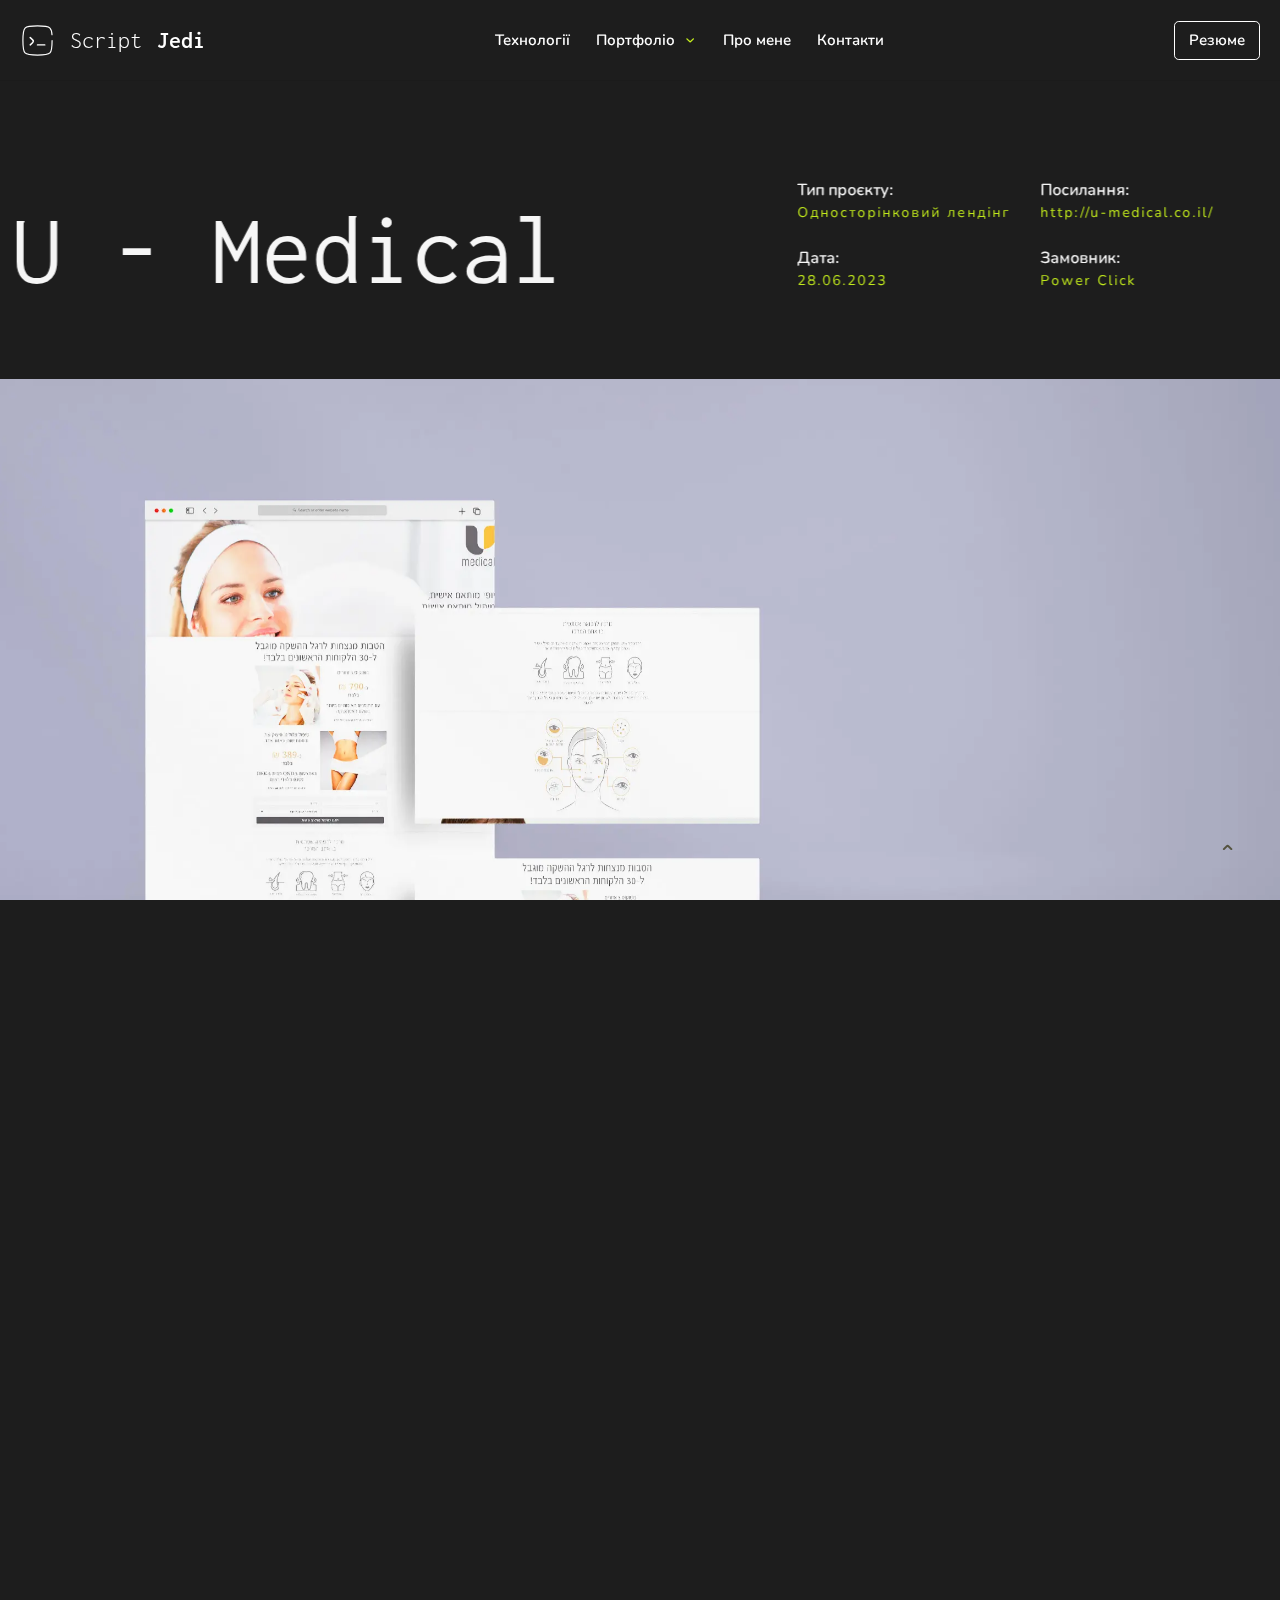
<file: portfolio-umedical.html>
<!DOCTYPE html>
<html lang="en">

<head>
	<title>U - Medical</title>
	<meta charset="UTF-8">
	<meta name="format-detection" content="telephone=no">
	<style>
		body {
			opacity: 0;
		}
	</style>
	<link rel="stylesheet" href="css/style.min.css?_v=20231010172504">
	<meta name="viewport" content="width=device-width, initial-scale=1.0">
	<link rel="apple-touch-icon" sizes="57x57" href="img/favicon/apple-icon-57x57.png">
	<link rel="apple-touch-icon" sizes="60x60" href="img/favicon/apple-icon-60x60.png">
	<link rel="apple-touch-icon" sizes="72x72" href="img/favicon/apple-icon-72x72.png">
	<link rel="apple-touch-icon" sizes="76x76" href="img/favicon/apple-icon-76x76.png">
	<link rel="apple-touch-icon" sizes="114x114" href="img/favicon/apple-icon-114x114.png">
	<link rel="apple-touch-icon" sizes="120x120" href="img/favicon/apple-icon-120x120.png">
	<link rel="apple-touch-icon" sizes="144x144" href="img/favicon/apple-icon-144x144.png">
	<link rel="apple-touch-icon" sizes="152x152" href="img/favicon/apple-icon-152x152.png">
	<link rel="apple-touch-icon" sizes="180x180" href="img/favicon/apple-icon-180x180.png">
	<link rel="icon" type="image/png" sizes="192x192" href="img/favicon/android-icon-192x192.png">
	<link rel="icon" type="image/png" sizes="32x32" href="img/favicon/favicon-32x32.png">
	<link rel="icon" type="image/png" sizes="96x96" href="img/favicon/favicon-96x96.png">
	<link rel="icon" type="image/png" sizes="16x16" href="img/favicon/favicon-16x16.png">
	<meta name="msapplication-TileColor" content="#ffffff">
	<meta name="msapplication-TileImage" content="img/favicon/ms-icon-144x144.png">
	<meta name="theme-color" content="#ffffff">
</head>

<body>
	<div class="wrapper">
		<header data-scroll="120" data-scroll-show class="header">
			<div class="header__container">
				<div class="header__wrapper">
					<div>
						<a href="index.html" class="header__logo">
							<svg xmlns="http://www.w3.org/2000/svg" width="35px" height="35px" viewBox="0 0 24 24" fill="none">
								<path d="M17 15H14.5H12" stroke="#fff" stroke-width="1" stroke-linecap="round" />
								<path d="M7 10L7.2344 10.1953C8.51608 11.2634 9.15693 11.7974 9.15693 12.5C9.15693 13.2026 8.51608 13.7366 7.2344 14.8047L7 15" stroke="#fff" stroke-width="1" stroke-linecap="round" />
								<path d="M22 12C22 16.714 22 19.0711 20.5355 20.5355C19.0711 22 16.714 22 12 22C7.28595 22 4.92893 22 3.46447 20.5355C2 19.0711 2 16.714 2 12C2 7.28595 2 4.92893 3.46447 3.46447C4.92893 2 7.28595 2 12 2C16.714 2 19.0711 2 20.5355 3.46447C21.5093 4.43821 21.8356 5.80655 21.9449 8" stroke="#fff" stroke-width="0.8" stroke-linecap="round" />
							</svg>
							<span>Script</span> Jedi</a>
					</div>
					<div class="header__menu menu">
						<nav class="menu__body">
							<ul data-spollers="992, max" class="menu__list">
								<li class="menu__item"><a href="index.html" class="menu__link link_hv">Технології</a></li>
								<li class="menu__item">
									<a href="index.html" class="menu__link link_hv">Портфоліо</a>
									<button data-spoller type="button" class="menu__arrow _icon-carrot-arrow"></button>
									<ul class="menu__sub-list">
										<li class="menu__sub-item">
											<a href="portfolio.html" class="menu__sub-link link_sub_hv">Усі роботи</a>
										</li>
									</ul>
								</li>
								<li class="menu__item"><a href="index.html" class="menu__link link_hv">Про мене</a></li>
								<li class="menu__item"><a href="index.html" class="menu__link link_hv">Контакти</a></li>
							</ul>
						</nav>
					</div>
					<div class="header__actions">
						<a href="files/cv_front-end_Oleksandr_Biriukov.pdf" download="cv_front-end_Oleksandr-Birirukov" class="header__resume">
							<p class="text">Резюме</p>
							<div class="svg">
								<svg xmlns="http://www.w3.org/2000/svg" fill="#c9f31d" class="bi bi-download" viewBox="0 0 16 16">
									<path d="M.5 9.9a.5.5 0 0 1 .5.5v2.5a1 1 0 0 0 1 1h12a1 1 0 0 0 1-1v-2.5a.5.5 0 0 1 1 0v2.5a2 2 0 0 1-2 2H2a2 2 0 0 1-2-2v-2.5a.5.5 0 0 1 .5-.5z"></path>
									<path d="M7.646 11.854a.5.5 0 0 0 .708 0l3-3a.5.5 0 0 0-.708-.708L8.5 10.293V1.5a.5.5 0 0 0-1 0v8.793L5.354 8.146a.5.5 0 1 0-.708.708l3 3z"></path>
								</svg>
							</div>
						</a>
						<button type="button" class="menu__icon icon-menu"><span></span></button>
					</div>
				</div>
			</div>
		</header>
		<div class="content">
			<main class="page">
				<section class="portfolio-head">
					<div class="portfolio-head__container">
						<div class="portfolio-head__label">
							<h1 data-speed="1.1" class="portfolio-head__title portfolio__subtitle">
								U - Medical
							</h1>
							<div data-speed="1.1" class="portfolio-head__list">
								<div class="portfolio-head__item">
									<h6 class="portfolio-head__category">
										Тип проєкту:
									</h6>
									<span class="portfolio-head__info">
										Односторінковий лендінг
									</span>
								</div>
								<div class="portfolio-head__item">
									<h6 class="portfolio-head__category">
										Посилання:
									</h6>
									<a href="http://u-medical.co.il/" target="_blank" class="portfolio-head__info">
										http://u-medical.co.il/
									</a>
								</div>
								<div class="portfolio-head__item">
									<h6 class="portfolio-head__category">
										Дата:
									</h6>
									<span class="portfolio-head__info">
										28.06.2023
									</span>
								</div>
								<div class="portfolio-head__item">
									<h6 class="portfolio-head__category">
										Замовник:
									</h6>
									<span class="portfolio-head__info">
										Power Click
									</span>
								</div>
							</div>
						</div>
					</div>
				</section>
				<section data-speed=".98" class="portfolio-image">
					<div class="portfolio-image__image-ibg"><picture><source data-srcset="img/portfolio-item/u-medical/um_full.webp" srcset="[data-uri]" type="image/webp"><img src="[data-uri]"  data-src="img/portfolio-item/u-medical/um_full.jpg" alt=""></picture>
					</div>
				</section>
				<section class="portfolio-main m-block">
					<div class="portfolio-main__container">
						<div class="portfolio-main__label">
							<h1 data-speed=".98" class="portfolio-main__title">
								Затрачений час на верстку та посадку на WordPress 4 години.
							</h1>
							<div data-speed="1.1" class="portfolio-main__text">
								<div class="portfolio-main__descr">
									Це рекламна сторінка послуг компанії. В цьому
									проєкті була виконана така робота:
								</div>
								<ul class="portfolio-main__list">
									<li class="portfolio-main__item">
										Верстка з Photoshop
									</li>
									<li class="portfolio-main__item">
										Динамічний адаптив
									</li>
									<li class="portfolio-main__item">
										Підключення та налаштування форми зворотного зв'язку
									</li>
									<li class="portfolio-main__item">
										Посадка на WordPress
									</li>
									<li class="portfolio-main__item">
										Створення динамічних строк за допомогою ACF(Advanced Custom Fields)
									</li>
									<li class="portfolio-main__item">
										Налаштування швидкості завантаження сайту по Google Page Speed (95+ балів)
									</li>
								</ul>
							</div>
						</div>
					</div>
					<div data-gallery class="portfolio__gallery gallery">
						<a href="img/portfolio-item/u-medical/um_block1.jpg" class="gallery__image">
							<div class="image-overlay">
								<svg xmlns="http://www.w3.org/2000/svg" width="100%" height="100%" viewBox="0 0 24 24" fill="#fff">
									<path d="M9.354 15.354L3.7 21H8v1H2v-6h1v4.285l5.646-5.639zM22 2h-6v1h4.3l-5.654 5.646.707.708L21 3.715V8h1zm-6 20h6v-6h-1v4.285l-5.646-5.639-.707.708L20.3 21H16zM8 2H2v6h1V3.715l5.646 5.639.707-.708L3.7 3H8z" />
									<path fill="none" d="M0 0h24v24H0z" />
								</svg>
							</div>
							<picture><source data-srcset="img/portfolio-item/u-medical/um_block1.webp" srcset="[data-uri]" type="image/webp"><img src="[data-uri]"  alt="Preview" data-src="img/portfolio-item/u-medical/um_block1.jpg" class="gallery__preview"></picture>
						</a>
						<a href="img/portfolio-item/u-medical/um_block2.jpg" class="gallery__image">
							<div class="image-overlay">
								<svg xmlns="http://www.w3.org/2000/svg" width="100%" height="100%" viewBox="0 0 24 24" fill="#fff">
									<path d="M9.354 15.354L3.7 21H8v1H2v-6h1v4.285l5.646-5.639zM22 2h-6v1h4.3l-5.654 5.646.707.708L21 3.715V8h1zm-6 20h6v-6h-1v4.285l-5.646-5.639-.707.708L20.3 21H16zM8 2H2v6h1V3.715l5.646 5.639.707-.708L3.7 3H8z" />
									<path fill="none" d="M0 0h24v24H0z" />
								</svg>
							</div>
							<picture><source data-srcset="img/portfolio-item/u-medical/um_block2.webp" srcset="[data-uri]" type="image/webp"><img src="[data-uri]"  alt="Preview" data-src="img/portfolio-item/u-medical/um_block2.jpg" class="gallery__preview"></picture>
						</a>
						<a href="img/portfolio-item/u-medical/um_block3.jpg" class="gallery__image">
							<div class="image-overlay">
								<svg xmlns="http://www.w3.org/2000/svg" width="100%" height="100%" viewBox="0 0 24 24" fill="#fff">
									<path d="M9.354 15.354L3.7 21H8v1H2v-6h1v4.285l5.646-5.639zM22 2h-6v1h4.3l-5.654 5.646.707.708L21 3.715V8h1zm-6 20h6v-6h-1v4.285l-5.646-5.639-.707.708L20.3 21H16zM8 2H2v6h1V3.715l5.646 5.639.707-.708L3.7 3H8z" />
									<path fill="none" d="M0 0h24v24H0z" />
								</svg>
							</div>
							<picture><source data-srcset="img/portfolio-item/u-medical/um_block3.webp" srcset="[data-uri]" type="image/webp"><img src="[data-uri]"  alt="Preview" data-src="img/portfolio-item/u-medical/um_block3.jpg" class="gallery__preview"></picture>
						</a>
					</div>
					<div class="portfolio-main__container">
						<h3 data-speed="1.1" class="portfolio-main__paragraph">
							Функціональні задачі що надав для виконання замовник:
						</h3>
						<div class="portfolio-main__end m-block">
							<div data-speed=".98" class="portfolio-main__img">
								<picture><source data-srcset="img/portfolio-item/u-medical/um_main.webp" srcset="[data-uri]" type="image/webp"><img src="[data-uri]"  data-src="img/portfolio-item/u-medical/um_main.jpg" alt=""></picture>
							</div>
							<div data-speed="1.2" class="portfolio-main__text text-portfolio">
								<h4 class="text-portfolio__title">
									Основна ціль проєкта була розробка сторінки продукту компанії для просування в
									мережі, сайт виконує функції:
								</h4>
								<ul class="text-portfolio__list">
									<li class="text-portfolio__item">
										<span>
											<svg width="100%" height="100%" viewBox="0 0 9 8" fill="none" xmlns="http://www.w3.org/2000/svg">
												<path fill-rule="evenodd" clip-rule="evenodd" d="M7.71108 3.78684L8.22361 4.29813L7.71263 4.80992L4.64672 7.87832L4.13433 7.36688L6.87531 4.62335H1.11181H0.750039H0.388177L0.382812 0.718232H1.10645L1.11082 3.90005H6.80113L4.12591 1.22972L4.63689 0.718262L7.71108 3.78684Z" fill="#fff"></path>
											</svg>
										</span>
										Ознайомлення з послугами та цінами компанії.
									</li>
									<li class="text-portfolio__item">
										<span>
											<svg width="100%" height="100%" viewBox="0 0 9 8" fill="none" xmlns="http://www.w3.org/2000/svg">
												<path fill-rule="evenodd" clip-rule="evenodd" d="M7.71108 3.78684L8.22361 4.29813L7.71263 4.80992L4.64672 7.87832L4.13433 7.36688L6.87531 4.62335H1.11181H0.750039H0.388177L0.382812 0.718232H1.10645L1.11082 3.90005H6.80113L4.12591 1.22972L4.63689 0.718262L7.71108 3.78684Z" fill="#fff"></path>
											</svg>
										</span>
										Відповіді на поширені запитання.
									</li>
									<li class="text-portfolio__item">
										<span>
											<svg width="100%" height="100%" viewBox="0 0 9 8" fill="none" xmlns="http://www.w3.org/2000/svg">
												<path fill-rule="evenodd" clip-rule="evenodd" d="M7.71108 3.78684L8.22361 4.29813L7.71263 4.80992L4.64672 7.87832L4.13433 7.36688L6.87531 4.62335H1.11181H0.750039H0.388177L0.382812 0.718232H1.10645L1.11082 3.90005H6.80113L4.12591 1.22972L4.63689 0.718262L7.71108 3.78684Z" fill="#fff"></path>
											</svg>
										</span>
										Отримання додаткової інформації про продукт.
									</li>
									<li class="text-portfolio__item">
										<span>
											<svg width="100%" height="100%" viewBox="0 0 9 8" fill="none" xmlns="http://www.w3.org/2000/svg">
												<path fill-rule="evenodd" clip-rule="evenodd" d="M7.71108 3.78684L8.22361 4.29813L7.71263 4.80992L4.64672 7.87832L4.13433 7.36688L6.87531 4.62335H1.11181H0.750039H0.388177L0.382812 0.718232H1.10645L1.11082 3.90005H6.80113L4.12591 1.22972L4.63689 0.718262L7.71108 3.78684Z" fill="#fff"></path>
											</svg>
										</span>
										Отримання контактних даних клієнта.
									</li>
								</ul>
							</div>
						</div>
					</div>
				</section>
				<section class="cta">
					<div class="cta__container">
						<div class="cta__img">
							<picture><source data-srcset="img/portfolio-item/senior.webp" srcset="[data-uri]" type="image/webp"><img src="[data-uri]"  data-src="img/portfolio-item/senior.jpeg" alt=""></picture>
						</div>
						<div class="cta__wrapper">
							<div class="cta__text">
								<h5 class="cta__title">
									Сподобалась робота?
								</h5>
								<p class="cta__descr">
									Зв'яжіться зі мною будь-яким зручним способом.
								</p>
								<ul class="cta__socials contact__socials">
									<li>
										<a href="https://t.me/ScriptJedi" class="cta__social contact__social">
											<i class="_icon-telegram"></i>
										</a>
									</li>
									<li>
										<a href="https://www.linkedin.com/in/oleksandr-biriukov-187294219/" class="contact__social">
											<i class="_icon-linkedin"></i>
										</a>
									</li>
									<li>
										<a href="https://www.instagram.com/scriptjedi/" class="cta__social contact__social">
											<i class="_icon-instagram"></i>
										</a>
									</li>
									<li>
										<a href="https://github.com/scriptJedi" class="cta__social contact__social">
											<i class="_icon-github"></i>
										</a>
									</li>
								</ul>
							</div>
							<div class="cta__link">
								<div class="cta__btn hero__btn">
									<a href="index.html#skills" class="butn-circle">
										<div class="full-width">
											<span><svg width="18" height="18" viewBox="0 0 18 18" fill="none" xmlns="http://www.w3.org/2000/svg">
													<path d="M13.922 4.5V11.8125C13.922 11.9244 13.8776 12.0317 13.7985 12.1108C13.7193 12.1899 13.612 12.2344 13.5002 12.2344C13.3883 12.2344 13.281 12.1899 13.2018 12.1108C13.1227 12.0317 13.0783 11.9244 13.0783 11.8125V5.51953L4.79547 13.7953C4.71715 13.8736 4.61092 13.9176 4.50015 13.9176C4.38939 13.9176 4.28316 13.8736 4.20484 13.7953C4.12652 13.717 4.08252 13.6108 4.08252 13.5C4.08252 13.3892 4.12652 13.283 4.20484 13.2047L12.4806 4.92188H6.18765C6.07577 4.92188 5.96846 4.87743 5.88934 4.79831C5.81023 4.71919 5.76578 4.61189 5.76578 4.5C5.76578 4.38811 5.81023 4.28081 5.88934 4.20169C5.96846 4.12257 6.07577 4.07813 6.18765 4.07812H13.5002C13.612 4.07813 13.7193 4.12257 13.7985 4.20169C13.8776 4.28081 13.922 4.38811 13.922 4.5Z" fill="currentColor"></path>
												</svg></span>
											<span class="full-width">Контакти</span>
										</div>
										<img data-src="img/svg-assets/circle-star.svg" alt="" class="circle-star">
									</a>
								</div>
							</div>
						</div>
					</div>
				</section>
			</main>
			<footer class="footer sub-bg">
				<div class="footer__container">
					<div class="footer__wrapper">
						<a href="#" class="footer__logo">
							<svg xmlns="http://www.w3.org/2000/svg" width="35px" height="35px" viewBox="0 0 24 24" fill="none">
								<path d="M17 15H14.5H12" stroke="#fff" stroke-width="1" stroke-linecap="round" />
								<path d="M7 10L7.2344 10.1953C8.51608 11.2634 9.15693 11.7974 9.15693 12.5C9.15693 13.2026 8.51608 13.7366 7.2344 14.8047L7 15" stroke="#fff" stroke-width="1" stroke-linecap="round" />
								<path d="M22 12C22 16.714 22 19.0711 20.5355 20.5355C19.0711 22 16.714 22 12 22C7.28595 22 4.92893 22 3.46447 20.5355C2 19.0711 2 16.714 2 12C2 7.28595 2 4.92893 3.46447 3.46447C4.92893 2 7.28595 2 12 2C16.714 2 19.0711 2 20.5355 3.46447C21.5093 4.43821 21.8356 5.80655 21.9449 8" stroke="#fff" stroke-width="0.8" stroke-linecap="round" />
							</svg>
							<span>Script</span> Jedi</a>
						<div class="footer__copy">
							© 2023 Designed and development by <span>Oleksandr Biriukov</span>
						</div>
					</div>
				</div>
			</footer>
		</div>
		<div class="progress-wrap cursor-pointer active-progress _icon-carrot-arrow">
			<svg class="progress-circle svg-content" width="100%" height="100%" viewBox="-1 -1 102 102">
				<path d="M50,1 a49,49 0 0,1 0,98 a49,49 0 0,1 0,-98" style="transition: stroke-dashoffset 10ms linear 0s; stroke-dasharray: 307.919, 307.919; stroke-dashoffset: 139.865;">
				</path>
			</svg>
		</div>
	</div>
	<script src="files/gsap.min.js?_v=20231010172504"></script>
	<script src="files/ScrollTrigger.min.js?_v=20231010172504"></script>
	<script src="files/ScrollSmoother.min.js?_v=20231010172504"></script>
	<script src="js/app.min.js?_v=20231010172504"></script>
</body>

</html>
</file>
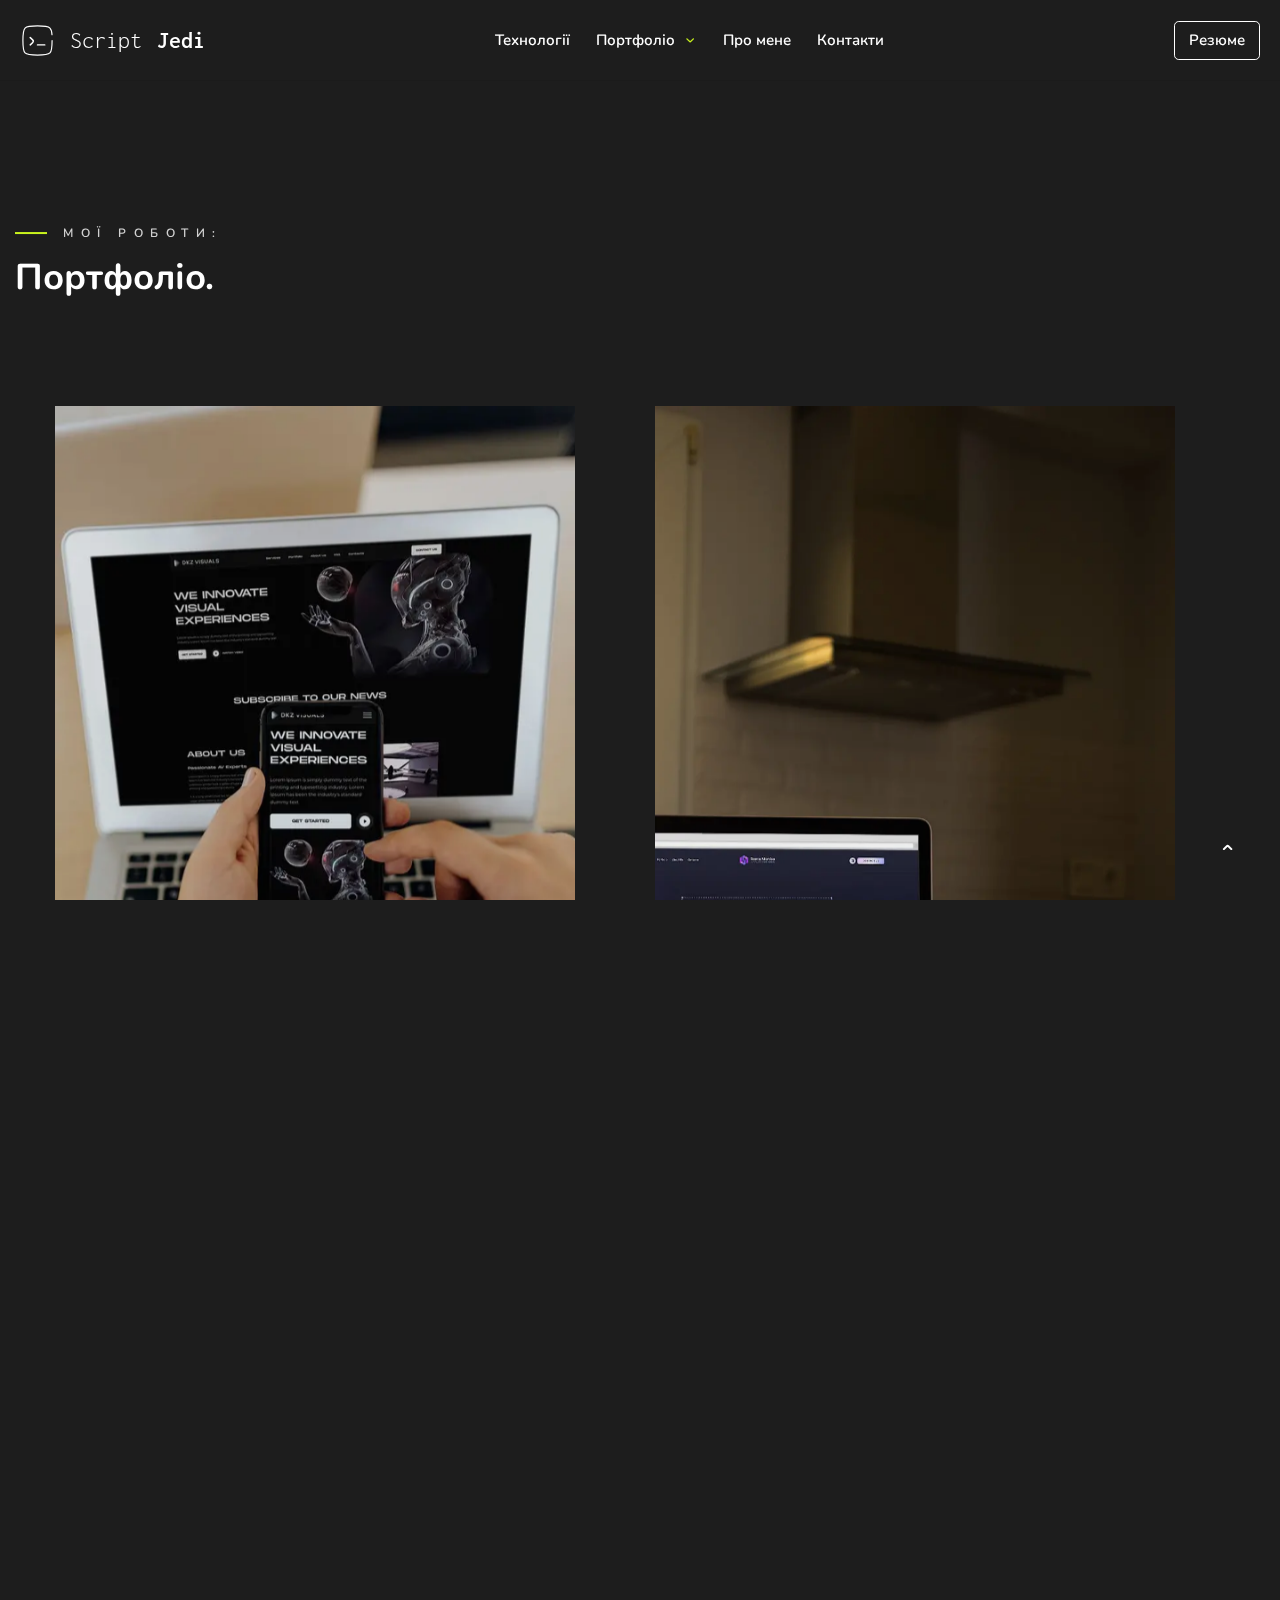
<file: portfolio.html>
<!DOCTYPE html>
<html lang="en">

<head>
	<title>Портфоліо</title>
	<meta charset="UTF-8">
	<meta name="format-detection" content="telephone=no">
	<style>
		body {
			opacity: 0;
		}
	</style>
	<link rel="stylesheet" href="css/style.min.css?_v=20231010172504">
	<meta name="viewport" content="width=device-width, initial-scale=1.0">
	<link rel="apple-touch-icon" sizes="57x57" href="img/favicon/apple-icon-57x57.png">
	<link rel="apple-touch-icon" sizes="60x60" href="img/favicon/apple-icon-60x60.png">
	<link rel="apple-touch-icon" sizes="72x72" href="img/favicon/apple-icon-72x72.png">
	<link rel="apple-touch-icon" sizes="76x76" href="img/favicon/apple-icon-76x76.png">
	<link rel="apple-touch-icon" sizes="114x114" href="img/favicon/apple-icon-114x114.png">
	<link rel="apple-touch-icon" sizes="120x120" href="img/favicon/apple-icon-120x120.png">
	<link rel="apple-touch-icon" sizes="144x144" href="img/favicon/apple-icon-144x144.png">
	<link rel="apple-touch-icon" sizes="152x152" href="img/favicon/apple-icon-152x152.png">
	<link rel="apple-touch-icon" sizes="180x180" href="img/favicon/apple-icon-180x180.png">
	<link rel="icon" type="image/png" sizes="192x192" href="img/favicon/android-icon-192x192.png">
	<link rel="icon" type="image/png" sizes="32x32" href="img/favicon/favicon-32x32.png">
	<link rel="icon" type="image/png" sizes="96x96" href="img/favicon/favicon-96x96.png">
	<link rel="icon" type="image/png" sizes="16x16" href="img/favicon/favicon-16x16.png">
	<meta name="msapplication-TileColor" content="#ffffff">
	<meta name="msapplication-TileImage" content="img/favicon/ms-icon-144x144.png">
	<meta name="theme-color" content="#ffffff">
</head>

<body>
	<div class="wrapper">
		<header data-scroll="120" data-scroll-show class="header">
			<div class="header__container">
				<div class="header__wrapper">
					<div>
						<a href="index.html" class="header__logo">
							<svg xmlns="http://www.w3.org/2000/svg" width="35px" height="35px" viewBox="0 0 24 24" fill="none">
								<path d="M17 15H14.5H12" stroke="#fff" stroke-width="1" stroke-linecap="round" />
								<path d="M7 10L7.2344 10.1953C8.51608 11.2634 9.15693 11.7974 9.15693 12.5C9.15693 13.2026 8.51608 13.7366 7.2344 14.8047L7 15" stroke="#fff" stroke-width="1" stroke-linecap="round" />
								<path d="M22 12C22 16.714 22 19.0711 20.5355 20.5355C19.0711 22 16.714 22 12 22C7.28595 22 4.92893 22 3.46447 20.5355C2 19.0711 2 16.714 2 12C2 7.28595 2 4.92893 3.46447 3.46447C4.92893 2 7.28595 2 12 2C16.714 2 19.0711 2 20.5355 3.46447C21.5093 4.43821 21.8356 5.80655 21.9449 8" stroke="#fff" stroke-width="0.8" stroke-linecap="round" />
							</svg>
							<span>Script</span> Jedi</a>
					</div>
					<div class="header__menu menu">
						<nav class="menu__body">
							<ul data-spollers="992, max" class="menu__list">
								<li class="menu__item"><a href="index.html" class="menu__link link_hv">Технології</a></li>
								<li class="menu__item">
									<a href="index.html" class="menu__link link_hv">Портфоліо</a>
									<button data-spoller type="button" class="menu__arrow _icon-carrot-arrow"></button>
									<ul class="menu__sub-list">
										<li class="menu__sub-item">
											<a href="portfolio.html" class="menu__sub-link link_sub_hv">Усі роботи</a>
										</li>
									</ul>
								</li>
								<li class="menu__item"><a href="index.html" class="menu__link link_hv">Про мене</a></li>
								<li class="menu__item"><a href="index.html" class="menu__link link_hv">Контакти</a></li>
							</ul>
						</nav>
					</div>
					<div class="header__actions">
						<a href="files/cv_front-end_Oleksandr_Biriukov.pdf" download="cv_front-end_Oleksandr-Birirukov" class="header__resume">
							<p class="text">Резюме</p>
							<div class="svg">
								<svg xmlns="http://www.w3.org/2000/svg" fill="#c9f31d" class="bi bi-download" viewBox="0 0 16 16">
									<path d="M.5 9.9a.5.5 0 0 1 .5.5v2.5a1 1 0 0 0 1 1h12a1 1 0 0 0 1-1v-2.5a.5.5 0 0 1 1 0v2.5a2 2 0 0 1-2 2H2a2 2 0 0 1-2-2v-2.5a.5.5 0 0 1 .5-.5z"></path>
									<path d="M7.646 11.854a.5.5 0 0 0 .708 0l3-3a.5.5 0 0 0-.708-.708L8.5 10.293V1.5a.5.5 0 0 0-1 0v8.793L5.354 8.146a.5.5 0 1 0-.708.708l3 3z"></path>
								</svg>
							</div>
						</a>
						<button type="button" class="menu__icon icon-menu"><span></span></button>
					</div>
				</div>
			</div>
		</header>
		<div class="content">
			<main class="page">
				<section data-speed="0.9" class="portfolio">
					<div class="portfolio__container">
						<div class="portfolio__label">
							<p class="portfolio__title section-title">
								Мої роботи:
							</p>
							<h1 class="portfolio__subtitle section-subtitle">
								Портфоліо.
							</h1>
						</div>
					</div>
				</section>
				<section class="articles">
					<div class="articles__container">
						<div class="articles__items">
							<article data-filter="markup" class="articles__item article">
								<a href="portfolio-dkz.html" class="article__image-ibg"><picture><source data-srcset="img/portfolio-item/dkz/pc_mobile_dkz.webp" srcset="[data-uri]" type="image/webp"><img src="[data-uri]"  data-src="img/portfolio-item/dkz/pc_mobile_dkz.jpg" alt=""></picture></a>
								<div class="article__label">
									<svg width="18" height="18" viewBox="0 0 18 18" fill="none" xmlns="http://www.w3.org/2000/svg">
										<path d="M13.922 4.5V11.8125C13.922 11.9244 13.8776 12.0317 13.7985 12.1108C13.7193 12.1899 13.612 12.2344 13.5002 12.2344C13.3883 12.2344 13.281 12.1899 13.2018 12.1108C13.1227 12.0317 13.0783 11.9244 13.0783 11.8125V5.51953L4.79547 13.7953C4.71715 13.8736 4.61092 13.9176 4.50015 13.9176C4.38939 13.9176 4.28316 13.8736 4.20484 13.7953C4.12652 13.717 4.08252 13.6108 4.08252 13.5C4.08252 13.3892 4.12652 13.283 4.20484 13.2047L12.4806 4.92188H6.18765C6.07577 4.92188 5.96846 4.87743 5.88934 4.79831C5.81023 4.71919 5.76578 4.61189 5.76578 4.5C5.76578 4.38811 5.81023 4.28081 5.88934 4.20169C5.96846 4.12257 6.07577 4.07813 6.18765 4.07812H13.5002C13.612 4.07813 13.7193 4.12257 13.7985 4.20169C13.8776 4.28081 13.922 4.38811 13.922 4.5Z" fill="currentColor"></path>
									</svg>
									<span class="article__meta">
										<span>©</span>2023
									</span>
									<p class="article__category">
										HTML / CSS
									</p>
									<h4 class="article__title">
										DKZ Visuals
									</h4>
								</div>
							</article>
							<article data-filter="markup" class="articles__item article">
								<a href="portfolio-smse.html" class="article__image-ibg"><picture><source data-srcset="img/portfolio-item/smse/smse_home.webp" srcset="[data-uri]" type="image/webp"><img src="[data-uri]"  data-src="img/portfolio-item/smse/smse_home.jpg" alt=""></picture></a>
								<div class="article__label">
									<svg width="18" height="18" viewBox="0 0 18 18" fill="none" xmlns="http://www.w3.org/2000/svg">
										<path d="M13.922 4.5V11.8125C13.922 11.9244 13.8776 12.0317 13.7985 12.1108C13.7193 12.1899 13.612 12.2344 13.5002 12.2344C13.3883 12.2344 13.281 12.1899 13.2018 12.1108C13.1227 12.0317 13.0783 11.9244 13.0783 11.8125V5.51953L4.79547 13.7953C4.71715 13.8736 4.61092 13.9176 4.50015 13.9176C4.38939 13.9176 4.28316 13.8736 4.20484 13.7953C4.12652 13.717 4.08252 13.6108 4.08252 13.5C4.08252 13.3892 4.12652 13.283 4.20484 13.2047L12.4806 4.92188H6.18765C6.07577 4.92188 5.96846 4.87743 5.88934 4.79831C5.81023 4.71919 5.76578 4.61189 5.76578 4.5C5.76578 4.38811 5.81023 4.28081 5.88934 4.20169C5.96846 4.12257 6.07577 4.07813 6.18765 4.07812H13.5002C13.612 4.07813 13.7193 4.12257 13.7985 4.20169C13.8776 4.28081 13.922 4.38811 13.922 4.5Z" fill="currentColor"></path>
									</svg>
									<span class="article__meta">
										<span>©</span>2023
									</span>
									<p class="article__category">
										HTML / CSS
									</p>
									<h4 class="article__title">
										Santa Monica Software Engineering
									</h4>
								</div>
							</article>
							<article data-filter="wordpress" class="articles__item article">
								<a href="portfolio-umedical.html" class="article__image-ibg"><picture><source data-srcset="img/portfolio-item/u-medical/um_main.webp" srcset="[data-uri]" type="image/webp"><img src="[data-uri]"  data-src="img/portfolio-item/u-medical/um_main.jpg" alt=""></picture></a>
								<div class="article__label">
									<svg width="18" height="18" viewBox="0 0 18 18" fill="none" xmlns="http://www.w3.org/2000/svg">
										<path d="M13.922 4.5V11.8125C13.922 11.9244 13.8776 12.0317 13.7985 12.1108C13.7193 12.1899 13.612 12.2344 13.5002 12.2344C13.3883 12.2344 13.281 12.1899 13.2018 12.1108C13.1227 12.0317 13.0783 11.9244 13.0783 11.8125V5.51953L4.79547 13.7953C4.71715 13.8736 4.61092 13.9176 4.50015 13.9176C4.38939 13.9176 4.28316 13.8736 4.20484 13.7953C4.12652 13.717 4.08252 13.6108 4.08252 13.5C4.08252 13.3892 4.12652 13.283 4.20484 13.2047L12.4806 4.92188H6.18765C6.07577 4.92188 5.96846 4.87743 5.88934 4.79831C5.81023 4.71919 5.76578 4.61189 5.76578 4.5C5.76578 4.38811 5.81023 4.28081 5.88934 4.20169C5.96846 4.12257 6.07577 4.07813 6.18765 4.07812H13.5002C13.612 4.07813 13.7193 4.12257 13.7985 4.20169C13.8776 4.28081 13.922 4.38811 13.922 4.5Z" fill="currentColor"></path>
									</svg>
									<span class="article__meta">
										<span>©</span>2023
									</span>
									<p class="article__category">
										HTML / CSS <span>·</span> WordPress
									</p>
									<h4 class="article__title">
										U - Medical
									</h4>
								</div>
							</article>
							<article data-filter="markup" class="articles__item article">
								<a href="portfolio-aod.html" class="article__image-ibg"><picture><source data-srcset="img/portfolio-item/aod/aod_main.webp" srcset="[data-uri]" type="image/webp"><img src="[data-uri]"  data-src="img/portfolio-item/aod/aod_main.jpg" alt=""></picture></a>
								<div class="article__label">
									<svg width="18" height="18" viewBox="0 0 18 18" fill="none" xmlns="http://www.w3.org/2000/svg">
										<path d="M13.922 4.5V11.8125C13.922 11.9244 13.8776 12.0317 13.7985 12.1108C13.7193 12.1899 13.612 12.2344 13.5002 12.2344C13.3883 12.2344 13.281 12.1899 13.2018 12.1108C13.1227 12.0317 13.0783 11.9244 13.0783 11.8125V5.51953L4.79547 13.7953C4.71715 13.8736 4.61092 13.9176 4.50015 13.9176C4.38939 13.9176 4.28316 13.8736 4.20484 13.7953C4.12652 13.717 4.08252 13.6108 4.08252 13.5C4.08252 13.3892 4.12652 13.283 4.20484 13.2047L12.4806 4.92188H6.18765C6.07577 4.92188 5.96846 4.87743 5.88934 4.79831C5.81023 4.71919 5.76578 4.61189 5.76578 4.5C5.76578 4.38811 5.81023 4.28081 5.88934 4.20169C5.96846 4.12257 6.07577 4.07813 6.18765 4.07812H13.5002C13.612 4.07813 13.7193 4.12257 13.7985 4.20169C13.8776 4.28081 13.922 4.38811 13.922 4.5Z" fill="currentColor"></path>
									</svg>
									<span class="article__meta">
										<span>©</span>2023
									</span>
									<p class="article__category">
										HTML / CSS
									</p>
									<h4 class="article__title">
										AOD Bicycle
									</h4>
								</div>
							</article>
							<article data-filter="wordpress" class="articles__item article">
								<a href="portfolio-pc.html" class="article__image-ibg"><picture><source data-srcset="img/portfolio-item/pc/pc_main.webp" srcset="[data-uri]" type="image/webp"><img src="[data-uri]"  data-src="img/portfolio-item/pc/pc_main.jpg" alt=""></picture></a>
								<div class="article__label">
									<svg width="18" height="18" viewBox="0 0 18 18" fill="none" xmlns="http://www.w3.org/2000/svg">
										<path d="M13.922 4.5V11.8125C13.922 11.9244 13.8776 12.0317 13.7985 12.1108C13.7193 12.1899 13.612 12.2344 13.5002 12.2344C13.3883 12.2344 13.281 12.1899 13.2018 12.1108C13.1227 12.0317 13.0783 11.9244 13.0783 11.8125V5.51953L4.79547 13.7953C4.71715 13.8736 4.61092 13.9176 4.50015 13.9176C4.38939 13.9176 4.28316 13.8736 4.20484 13.7953C4.12652 13.717 4.08252 13.6108 4.08252 13.5C4.08252 13.3892 4.12652 13.283 4.20484 13.2047L12.4806 4.92188H6.18765C6.07577 4.92188 5.96846 4.87743 5.88934 4.79831C5.81023 4.71919 5.76578 4.61189 5.76578 4.5C5.76578 4.38811 5.81023 4.28081 5.88934 4.20169C5.96846 4.12257 6.07577 4.07813 6.18765 4.07812H13.5002C13.612 4.07813 13.7193 4.12257 13.7985 4.20169C13.8776 4.28081 13.922 4.38811 13.922 4.5Z" fill="currentColor"></path>
									</svg>
									<span class="article__meta">
										<span>©</span>2023
									</span>
									<p class="article__category">
										HTML / CSS <span>·</span> WordPress
									</p>
									<h4 class="article__title">
										Power Click
									</h4>
								</div>
							</article>
						</div>
					</div>
				</section>
			</main>
			<footer class="footer sub-bg">
				<div class="footer__container">
					<div class="footer__wrapper">
						<a href="#" class="footer__logo">
							<svg xmlns="http://www.w3.org/2000/svg" width="35px" height="35px" viewBox="0 0 24 24" fill="none">
								<path d="M17 15H14.5H12" stroke="#fff" stroke-width="1" stroke-linecap="round" />
								<path d="M7 10L7.2344 10.1953C8.51608 11.2634 9.15693 11.7974 9.15693 12.5C9.15693 13.2026 8.51608 13.7366 7.2344 14.8047L7 15" stroke="#fff" stroke-width="1" stroke-linecap="round" />
								<path d="M22 12C22 16.714 22 19.0711 20.5355 20.5355C19.0711 22 16.714 22 12 22C7.28595 22 4.92893 22 3.46447 20.5355C2 19.0711 2 16.714 2 12C2 7.28595 2 4.92893 3.46447 3.46447C4.92893 2 7.28595 2 12 2C16.714 2 19.0711 2 20.5355 3.46447C21.5093 4.43821 21.8356 5.80655 21.9449 8" stroke="#fff" stroke-width="0.8" stroke-linecap="round" />
							</svg>
							<span>Script</span> Jedi</a>
						<div class="footer__copy">
							© 2023 Designed and development by <span>Oleksandr Biriukov</span>
						</div>
					</div>
				</div>
			</footer>
		</div>
		<div class="progress-wrap cursor-pointer active-progress _icon-carrot-arrow">
			<svg class="progress-circle svg-content" width="100%" height="100%" viewBox="-1 -1 102 102">
				<path d="M50,1 a49,49 0 0,1 0,98 a49,49 0 0,1 0,-98" style="transition: stroke-dashoffset 10ms linear 0s; stroke-dasharray: 307.919, 307.919; stroke-dashoffset: 139.865;">
				</path>
			</svg>
		</div>
	</div>
	<script src="files/gsap.min.js?_v=20231010172504"></script>
	<script src="files/ScrollTrigger.min.js?_v=20231010172504"></script>
	<script src="files/ScrollSmoother.min.js?_v=20231010172504"></script>
	<script src="js/app.min.js?_v=20231010172504"></script>
</body>

</html>
</file>
<file: files/portfolio/aod_bicycles/css/style.css>
@import url("https://fonts.googleapis.com/css?family=Lato:400,400i,700&display=swap");
* {
  padding: 0px;
  margin: 0px;
  border: 0px; }

*, *:before, *:after {
  -moz-box-sizing: border-box;
  -webkit-box-sizing: border-box;
  box-sizing: border-box; }

:focus, :active {
  outline: none; }

a:focus, a:active {
  outline: none; }

aside, nav, footer, header, section {
  display: block; }

html, body {
  height: 100%;
  min-width: 320px; }

body {
  line-height: 1;
  font-size: 14px;
  font-family: "Lato";
  -ms-text-size-adjust: 100%;
  -moz-text-size-adjust: 100%;
  -webkit-text-size-adjust: 100%; }

input, button, textarea {
  font-family: "Lato"; }

input::-ms-clear {
  display: none; }

button {
  cursor: pointer; }

button::-moz-focus-inner {
  padding: 0;
  border: 0; }

a, a:visited {
  text-decoration: none; }

a:hover {
  text-decoration: none; }

ul li {
  list-style: none; }

img {
  vertical-align: top; }

h1, h2, h3, h4, h5, h6 {
  font-weight: inherit;
  font-size: inherit; }

.wrapper {
  overflow: hidden;
  min-height: 100%; }

.container {
  max-width: 1130px;
  padding: 0px 15px;
  margin: 0px auto; }

.ibg {
  background-repeat: no-repeat;
  background-size: cover;
  background-position: center; }
  .ibg img {
    display: none; }

.slick-slider {
  position: relative; }
  .slick-slider .slick-list {
    overflow: hidden; }
  .slick-slider .slick-track {
    display: -webkit-box;
    display: -moz-box;
    display: -ms-flexbox;
    display: -webkit-flex;
    display: flex;
    font-size: 0;
    -webkit-box-align: start;
    -ms-flex-align: start;
    align-items: flex-start; }
  .slick-slider .slick-dots {
    padding: 100px 0px 0px 0px;
    display: -webkit-box;
    display: -moz-box;
    display: -ms-flexbox;
    display: -webkit-flex;
    display: flex;
    font-size: 0;
    -webkit-box-pack: center;
    -ms-flex-pack: center;
    justify-content: center;
    -webkit-box-align: center;
    -ms-flex-align: center;
    align-items: center; }
    .slick-slider .slick-dots li {
      margin: 0px 5px; }
      .slick-slider .slick-dots li button {
        font-size: 0;
        width: 11px;
        height: 11px;
        border-radius: 50%;
        border: 1px solid #c8c8c8;
        background-color: transparent; }
      .slick-slider .slick-dots li.slick-active button {
        background-color: #a9afb3; }
    @media (max-width: 1100px) {
      .slick-slider .slick-dots {
        padding: 50px 0px 0px 0px; } }
    @media (max-width: 767px) {
      .slick-slider .slick-dots {
        padding: 30px 0px 0px 0px; } }

.header {
  position: absolute;
  width: 100%;
  z-index: 50;
  left: 0;
  top: 35px; }
  .header__row {
    display: -webkit-box;
    display: -moz-box;
    display: -ms-flexbox;
    display: -webkit-flex;
    display: flex;
    font-size: 0;
    -webkit-box-pack: center;
    -ms-flex-pack: center;
    justify-content: center;
    -webkit-box-align: center;
    -ms-flex-align: center;
    align-items: center;
    height: 85px; }
  .header__logo {
    position: absolute;
    left: 50%;
    top: 0;
    z-index: 2;
    transform: translate3d(-50%, 0px, 0px);
    -webkit-transform: translate3d(-50%, 0px, 0px);
    -ms-transform: translate3d(-50%, 0px, 0px);
    -o-transform: translate3d(-50%, 0px, 0px);
    -moz-transform: translate3d(-50%, 0px, 0px); }
  @media (max-width: 767px) {
    .header {
      top: 15px; } }

.menu__list {
  display: -webkit-box;
  display: -moz-box;
  display: -ms-flexbox;
  display: -webkit-flex;
  display: flex;
  font-size: 0; }
  .menu__list li {
    position: relative;
    padding: 0px 37.5px; }
    .menu__list li:nth-child(2) {
      padding: 0px 110px 0px 37.5px; }
    .menu__list li:nth-child(3) {
      padding: 0px 37.5px 0px 110px; }
    .menu__list li:after {
      content: '';
      width: 2px;
      height: 2px;
      background-color: #4d4959;
      border-radius: 50%;
      position: absolute;
      right: 0;
      top: 50%;
      margin: -1.5px 0px 0px 0px; }
    .menu__list li:nth-child(2):after, .menu__list li:last-child:after {
      display: none; }

.menu__link {
  color: #4d4959;
  font-size: 13px;
  font-weight: 700;
  text-transform: uppercase;
  letter-spacing: 2.6px; }

@media (max-width: 767px) {
  .menu__body {
    position: fixed;
    width: 100%;
    height: 100%;
    top: 0;
    left: 0;
    overflow: auto;
    background-color: #4d4959;
    padding: 150px 0px 20px 0px;
    transform: translate3d(0px, -100%, 0px);
    -webkit-transform: translate3d(0px, -100%, 0px);
    -ms-transform: translate3d(0px, -100%, 0px);
    -o-transform: translate3d(0px, -100%, 0px);
    -moz-transform: translate3d(0px, -100%, 0px);
    -webkit-transition: all 0.3s ease 0s;
    -moz-transition: all 0.3s ease 0s;
    -ms-transition: all 0.3s ease 0s;
    -o-transition: all 0.3s ease 0s;
    transition: all 0.3s ease 0s; }
    .menu__body.active {
      transform: translate3d(0px, 0px, 0px);
      -webkit-transform: translate3d(0px, 0px, 0px);
      -ms-transform: translate3d(0px, 0px, 0px);
      -o-transform: translate3d(0px, 0px, 0px);
      -moz-transform: translate3d(0px, 0px, 0px); }
  .menu__list {
    -webkit-box-orient: vertical;
    -webkit-box-direction: normal;
    -ms-flex-direction: column;
    flex-direction: column;
    -webkit-box-pack: center;
    -ms-flex-pack: center;
    justify-content: center;
    -webkit-box-align: center;
    -ms-flex-align: center;
    align-items: center; }
    .menu__list li {
      padding: 0 0 45px 0; }
      .menu__list li:nth-child(2), .menu__list li:nth-child(3) {
        padding: 0 0 45px 0; }
        .menu__list li:nth-child(2):after, .menu__list li:nth-child(3):after {
          display: block; }
      .menu__list li:last-child {
        padding: 0; }
      .menu__list li:after {
        width: 4px;
        height: 4px;
        background-color: #fff;
        right: 50%;
        top: 40px;
        margin: 0px -2px 0px 0px; }
  .menu__link {
    color: #fff;
    font-size: 20px; } }

@media (max-width: 767px) {
  .icon-menu {
    display: block;
    position: absolute;
    top: 33px;
    right: 15px;
    width: 30px;
    height: 18px;
    cursor: pointer;
    z-index: 5; }
    .icon-menu span {
      -webkit-transition: all 0.3s ease 0s;
      -moz-transition: all 0.3s ease 0s;
      -ms-transition: all 0.3s ease 0s;
      -o-transition: all 0.3s ease 0s;
      transition: all 0.3s ease 0s;
      top: 8px;
      left: 0px;
      position: absolute;
      width: 100%;
      height: 2px;
      background-color: #4d4959; }
      .icon-menu span:first-child {
        top: 0px; }
      .icon-menu span:last-child {
        top: auto;
        bottom: 0px; }
    .icon-menu.active span {
      -moz-transform: scale(0);
      -ms-transform: scale(0);
      -webkit-transform: scale(0);
      -o-transform: scale(0);
      transform: scale(0);
      background-color: #fff; }
      .icon-menu.active span:first-child {
        -moz-transform: rotate(-45deg);
        -ms-transform: rotate(-45deg);
        -webkit-transform: rotate(-45deg);
        -o-transform: rotate(-45deg);
        transform: rotate(-45deg);
        top: 8px; }
      .icon-menu.active span:last-child {
        -moz-transform: rotate(45deg);
        -ms-transform: rotate(45deg);
        -webkit-transform: rotate(45deg);
        -o-transform: rotate(45deg);
        transform: rotate(45deg);
        bottom: 8px; } }

/*
	.header-menu__icon{
		display: block;
		position: absolute;
		top: 18px;
		right: 10px;
		width:30px;
		height: 18px;
		cursor: pointer;
		z-index: 5;
		span{@include anim(0.3s,0s);top: 8px;left: 0px;position: absolute;width: 100%;height: 2px;background-color: #000;
			&:first-child{top: 0px;}
			&:last-child{top: auto;bottom: 0px;}
		}
		&.active{
			span{@include scale(0);
				&:first-child{@include rotate(-45deg);top: 8px;}
				&:last-child{@include rotate(45deg);bottom: 8px;}
			}
		}
	}
*/
.footer {
  background-color: #f7f7f7;
  padding: 100px 0; }
  .footer__row {
    display: -webkit-box;
    display: -moz-box;
    display: -ms-flexbox;
    display: -webkit-flex;
    display: flex;
    font-size: 0;
    -webkit-box-align: center;
    -ms-flex-align: center;
    align-items: center; }
  .footer__column {
    -webkit-box-flex: 0;
    -ms-flex: 0 1 33.333%;
    flex: 0 1 33.333%; }
  .footer__address {
    padding: 0px 20px 0px 0px;
    color: #848789;
    font-size: 14px;
    line-height: 18px; }
    .footer__address p:first-child {
      font-weight: 700; }
  @media (max-width: 1100px) {
    .footer {
      padding: 50px 0; } }
  @media (max-width: 600px) {
    .footer {
      padding: 30px 0; }
      .footer__row {
        -webkit-box-orient: vertical;
        -webkit-box-direction: normal;
        -ms-flex-direction: column;
        flex-direction: column;
        text-align: center; }
      .footer__address {
        padding: 0; }
      .footer__social {
        margin: 15px 0; } }

.social {
  display: -webkit-box;
  display: -moz-box;
  display: -ms-flexbox;
  display: -webkit-flex;
  display: flex;
  font-size: 0;
  -webkit-box-pack: center;
  -ms-flex-pack: center;
  justify-content: center;
  -webkit-box-align: center;
  -ms-flex-align: center;
  align-items: center; }
  .social__link {
    margin: 0px 7.5px; }

.dev {
  display: -webkit-box;
  display: -moz-box;
  display: -ms-flexbox;
  display: -webkit-flex;
  display: flex;
  font-size: 0;
  -webkit-box-align: center;
  -ms-flex-align: center;
  align-items: center;
  -webkit-box-pack: end;
  -ms-flex-pack: end;
  justify-content: flex-end; }
  .dev__text {
    color: #848789;
    font-size: 14px;
    font-style: italic;
    padding: 0px 9px 0px 0px; }

.page {
  position: absolute;
  width: 100%;
  height: 100%;
  top: 0;
  left: 0;
  display: -webkit-box;
  display: -moz-box;
  display: -ms-flexbox;
  display: -webkit-flex;
  display: flex;
  font-size: 0;
  -webkit-box-orient: vertical;
  -webkit-box-direction: normal;
  -ms-flex-direction: column;
  flex-direction: column; }

.main-screen {
  -webkit-box-flex: 1;
  -ms-flex: 1 0 100%;
  flex: 1 0 100%;
  position: relative; }
  .main-screen__bg {
    position: absolute;
    width: 100%;
    height: 100%;
    top: 0;
    left: 0; }

.generation {
  padding: 120px 0;
  background-color: #f7f7f7; }
  @media (max-width: 900px) {
    .generation {
      padding: 80px 0; } }
  @media (max-width: 600px) {
    .generation {
      padding: 30px 0; } }

.block {
  text-align: center; }
  .block__icon {
    margin: 0px 0px 30px 0px; }
  .block__title {
    color: #353738;
    font-size: 18px;
    font-weight: 700;
    line-height: 24px;
    text-transform: uppercase;
    letter-spacing: 3.6px;
    margin: 0px 0px 18px 0px; }
  .block__text {
    color: #848789;
    font-size: 18px;
    line-height: 34px; }
    .block__text_j {
      text-align: justify;
      font-size: 16px;
      line-height: 30px; }
      .block__text_j:after {
        content: '';
        display: block;
        margin: 35px auto 0px auto;
        width: 50px;
        height: 1px;
        background-color: #ebebeb; }
  @media (max-width: 1500px) {
    .block__text_j:after {
      margin: 15px auto 0px auto; } }

.brands_rev .brands__column {
  -webkit-box-ordinal-group: 1;
  -moz-box-ordinal-group: 1;
  -ms-flex-order: 1;
  -webkit-order: 1;
  order: 1; }
  .brands_rev .brands__column_b {
    -webkit-box-ordinal-group: 2;
    -moz-box-ordinal-group: 2;
    -ms-flex-order: 2;
    -webkit-order: 2;
    order: 2; }

.brands__row {
  display: -webkit-box;
  display: -moz-box;
  display: -ms-flexbox;
  display: -webkit-flex;
  display: flex;
  font-size: 0; }

.brands__column {
  -webkit-box-flex: 0;
  -ms-flex: 0 1 33.333%;
  flex: 0 1 33.333%; }
  .brands__column_b {
    -webkit-box-flex: 0;
    -ms-flex: 0 1 66.667%;
    flex: 0 1 66.667%; }

.brands__content {
  padding: 70px 65px 55px 65px;
  position: relative; }
  .brands__content:after {
    content: '';
    position: absolute;
    bottom: -10px;
    left: 50%;
    margin: 0px 0px 0px -10px;
    width: 0;
    height: 0;
    border-left: 10px solid transparent;
    border-right: 10px solid transparent;
    border-top: 10px solid #fff; }

.brands__image {
  padding: 0px 0px 37.51% 0px; }

@media (max-width: 1500px) {
  .brands__content {
    padding: 40px 35px 30px 35px; } }

@media (max-width: 1100px) {
  .brands_last .brands__column:nth-child(1) {
    -webkit-box-ordinal-group: 2;
    -moz-box-ordinal-group: 2;
    -ms-flex-order: 2;
    -webkit-order: 2;
    order: 2; }
  .brands_last .brands__column:nth-child(2) {
    -webkit-box-ordinal-group: 1;
    -moz-box-ordinal-group: 1;
    -ms-flex-order: 1;
    -webkit-order: 1;
    order: 1; }
  .brands_last .brands__column:nth-child(3) {
    -webkit-box-ordinal-group: 3;
    -moz-box-ordinal-group: 3;
    -ms-flex-order: 3;
    -webkit-order: 3;
    order: 3; }
  .brands__row {
    -webkit-box-orient: vertical;
    -webkit-box-direction: normal;
    -ms-flex-direction: column;
    flex-direction: column; } }

.item {
  height: 100%;
  display: block;
  position: relative; }
  .item__logo {
    position: absolute;
    width: 100%;
    height: 100%;
    top: 0;
    left: 0;
    display: -webkit-box;
    display: -moz-box;
    display: -ms-flexbox;
    display: -webkit-flex;
    display: flex;
    font-size: 0;
    -webkit-box-orient: vertical;
    -webkit-box-direction: normal;
    -ms-flex-direction: column;
    flex-direction: column;
    -webkit-transition: all 0.3s ease 0s;
    -moz-transition: all 0.3s ease 0s;
    -ms-transition: all 0.3s ease 0s;
    -o-transition: all 0.3s ease 0s;
    transition: all 0.3s ease 0s;
    -webkit-box-pack: center;
    -ms-flex-pack: center;
    justify-content: center;
    -webkit-box-align: center;
    -ms-flex-align: center;
    align-items: center;
    background-color: rgba(100, 194, 158, 0.5);
    z-index: 2;
    opacity: 0;
    visibility: hidden; }
    .item__logo span {
      margin: 10px 0px 0px 0px;
      font-size: 14px;
      font-weight: 700;
      letter-spacing: 2.8px;
      text-transform: uppercase;
      color: #fff; }
  .item__image {
    position: absolute;
    width: 100%;
    height: 100%;
    top: 0;
    left: 0; }
  .item:hover .item__logo {
    opacity: 1;
    visibility: visible; }
  @media (max-width: 1100px) {
    .item {
      height: auto;
      padding: 0px 0px 70% 0px; } }

.slider {
  background-color: #f7f7f7;
  padding: 120px 0 60px 0; }
  @media (max-width: 1100px) {
    .slider {
      padding: 80px 0 60px 0; } }
  .slider__item {
    text-align: center; }
  .slider__icon {
    margin: 0px 0px 35px 0px; }
  .slider__title {
    color: #353738;
    font-size: 18px;
    font-weight: 700;
    margin: 0px 0px 20px 0px; }
    .slider__title span {
      font-weight: 300;
      color: #848789; }
  .slider__text {
    text-align: center;
    color: #848789;
    font-size: 24px;
    font-style: italic;
    line-height: 34px; }
  @media (max-width: 767px) {
    .slider {
      padding: 50px 0 30px 0; }
      .slider__icon {
        margin: 0px 0px 25px 0px; }
      .slider__title {
        margin: 0px 0px 15px 0px; } }

.shop__body {
  display: -webkit-box;
  display: -moz-box;
  display: -ms-flexbox;
  display: -webkit-flex;
  display: flex;
  font-size: 0; }

.shop__column {
  -webkit-box-flex: 0;
  -ms-flex: 0 1 16.666%;
  flex: 0 1 16.666%; }
  .shop__column_b {
    -webkit-box-flex: 0;
    -ms-flex: 0 1 33.333%;
    flex: 0 1 33.333%; }

.shop__footer {
  padding: 75px 0;
  text-align: center;
  background-color: #282f35; }

.shop__btn {
  display: inline-block;
  height: 50px;
  line-height: 48px;
  letter-spacing: 2.8px;
  color: #fff;
  padding: 0px 60px;
  font-size: 14px;
  font-weight: 700;
  text-transform: uppercase;
  border: 1px solid rgba(255, 255, 255, 0.5); }

@media (max-width: 1100px) {
  .shop__body {
    -ms-flex-wrap: wrap;
    flex-wrap: wrap; }
  .shop__column {
    -webkit-box-flex: 0;
    -ms-flex: 0 1 50%;
    flex: 0 1 50%; }
    .shop__column:first-child {
      -webkit-box-flex: 1;
      -ms-flex: 1 1 100%;
      flex: 1 1 100%; }
    .shop__column:last-child {
      -webkit-box-flex: 1;
      -ms-flex: 1 1 100%;
      flex: 1 1 100%; }
  .shop__footer {
    padding: 50px 0; }
  .shop__btn {
    padding: 0px 30px; } }

.block-shop {
  height: 100%; }
  .block-shop__row {
    display: -webkit-box;
    display: -moz-box;
    display: -ms-flexbox;
    display: -webkit-flex;
    display: flex;
    font-size: 0; }
  .block-shop__column {
    -webkit-box-flex: 0;
    -ms-flex: 0 1 50%;
    flex: 0 1 50%; }
  .block-shop__item {
    height: auto;
    padding: 0px 0px 50% 0px; }
    .block-shop__item_b {
      padding: 0px 0px 200.5% 0px; }
    .block-shop__item_l {
      padding: 0px 0px 100% 0px; }

.subscribe__body {
  padding: 110px 0;
  max-width: 534px;
  margin: 0px auto;
  text-align: center; }

.subscribe__logo {
  margin: 0px 0px 39px 0px; }

.subscribe__label {
  color: #848789;
  font-size: 24px;
  font-style: italic;
  margin: 0px 0px 35px 0px; }

.subscribe__form {
  display: -webkit-box;
  display: -moz-box;
  display: -ms-flexbox;
  display: -webkit-flex;
  display: flex;
  font-size: 0; }

.subscribe__input {
  -webkit-box-flex: 1;
  -ms-flex: 1 1 auto;
  flex: 1 1 auto;
  padding: 0px 8px 0px 0px; }
  .subscribe__input .input {
    width: 100%;
    height: 69px;
    border: 1px solid #d3d7d9;
    background-color: #ffffff;
    padding: 0px 28px;
    color: #929292;
    font-size: 20px;
    font-style: italic; }
    .subscribe__input .input.focus {
      font-style: normal;
      color: #333; }
    .subscribe__input .input.err {
      border: 1px solid red; }

.subscribe__button {
  -webkit-box-flex: 0;
  -ms-flex: 0 0 126px;
  flex: 0 0 126px; }

.subscribe__btn {
  width: 100%;
  height: 69px;
  line-height: 69px;
  color: #fff;
  font-size: 24px;
  text-transform: uppercase;
  font-weight: 300;
  background-color: #64c29e; }

@media (max-width: 750px) {
  .subscribe__body {
    padding: 50px 0; } }

@media (max-width: 500px) {
  .subscribe__form {
    display: block; }
  .subscribe__input {
    padding: 0px 0px 8px 0px; } }
</file>
<file: css/style.min.css>
@charset "UTF-8";@import url(https://fonts.googleapis.com/css?family=Nunito:300,regular,500,600,700&display=swap);@import url(https://fonts.googleapis.com/css?family=Inconsolata:300,regular,600&display=swap);@font-face{font-family:icons;font-display:swap;src:url(../fonts/icons.woff2) format("truetype"),url(../fonts/icons.woff) format("woff");font-weight:400;font-style:normal}.experience__nav-title::after,[class*=_icon-]:before{font-family:icons;font-style:normal;font-weight:400;font-variant:normal;text-transform:none;line-height:1;-webkit-font-smoothing:antialiased;-moz-osx-font-smoothing:grayscale}[class*=_icon-]:before{display:block}._icon-email:before{content:"\e901"}._icon-check:before{content:"\e902"}._icon-arrow:before{content:"\e903"}._icon-pin:before{content:"\e904"}._icon-arrow-open:before{content:"\e905"}._icon-carrot-arrow:before{content:"\e906"}._icon-close:before{content:"\e907"}._icon-github:before{content:"\e908"}._icon-instagram:before{content:"\e909"}._icon-linkedin:before{content:"\e90a"}._icon-phone:before{content:"\e90b"}._icon-telegram:before{content:"\e90c"}*{padding:0;margin:0;border:0}*,:after,:before{-webkit-box-sizing:border-box;box-sizing:border-box}body,html{height:100%;min-width:320px}body{color:#fff;line-height:1;font-family:Nunito;font-size:.875rem;-ms-text-size-adjust:100%;-moz-text-size-adjust:100%;-webkit-text-size-adjust:100%;-webkit-font-smoothing:antialiased;-moz-osx-font-smoothing:grayscale}button,input,textarea{font-family:Nunito;font-size:inherit;line-height:inherit}button{cursor:pointer;color:inherit;background-color:transparent}a{color:inherit;text-decoration:none}ul li{list-style:none}img{vertical-align:top}h1,h2,h3,h4,h5,h6{font-weight:inherit;font-size:inherit}html{background-color:#1d1d1d}.articles__item,.body-experience__header,.body-experience__list,.contact,.contact__vader,.cta__img img,.cta__wrapper,.experience__nav-title,.experience__subtitle,.experience__title,.hero,.hero__label,.me__slide,.me__text,.panel,.panels,.portfolio-head__list,.portfolio-head__title,.portfolio-image__image-ibg,.portfolio-main__descr,.portfolio-main__img,.portfolio-main__item,.portfolio-main__paragraph,.portfolio-main__title,.portfolio__gallery,.portfolio__subtitle,.portfolio__title,.skills__header,.skills__item,.text-portfolio__item,.text-portfolio__title,.works-slider-pagination,.works__link,.works__slider,.works__subtitle,.works__title{will-change:transform}body{-webkit-transition:opacity .5s;transition:opacity .5s}.lock body{overflow:hidden;-ms-touch-action:none;touch-action:none;-ms-scroll-chaining:none;overscroll-behavior:none}.loaded body{opacity:1}.wrapper{min-height:100%;display:-webkit-box;display:-ms-flexbox;display:flex;-webkit-box-orient:vertical;-webkit-box-direction:normal;-ms-flex-direction:column;flex-direction:column;overflow:hidden}@supports (overflow:clip){.wrapper{overflow:clip}}.wrapper>main{-webkit-box-flex:1;-ms-flex:1 1 auto;flex:1 1 auto}.wrapper>*{min-width:0}[class*=__container]{max-width:84.375rem;margin:0 auto;padding:0 .9375rem}.content{position:relative}.content::after{content:"";background-color:rgba(0,0,0,.6);position:fixed;width:100%;height:100%;top:0;left:0;opacity:0;-webkit-transition:opacity .8s ease 0s;transition:opacity .8s ease 0s;pointer-events:none;z-index:149}.popup-show .content::after{opacity:1}.popup{position:fixed;top:0;left:0;bottom:0;right:0;padding:1.875rem .625rem;-webkit-transition:visibility .8s ease 0s;transition:visibility .8s ease 0s;visibility:hidden;pointer-events:none}.popup_show{z-index:150;visibility:visible;overflow:auto;pointer-events:auto}.popup_show .popup__content{visibility:visible;-webkit-transform:scale(1);-ms-transform:scale(1);transform:scale(1)}.popup__wrapper{display:-webkit-box;display:-ms-flexbox;display:flex;-webkit-box-orient:vertical;-webkit-box-direction:normal;-ms-flex-direction:column;flex-direction:column;-webkit-box-align:center;-ms-flex-align:center;align-items:center;min-height:100%;-webkit-box-flex:1;-ms-flex:1 1 auto;flex:1 1 auto;width:100%;display:flex;-webkit-box-pack:center;-ms-flex-pack:center;justify-content:center;align-items:center}.popup__content{position:relative;visibility:hidden;overflow:hidden;-webkit-transform:scale(0);-ms-transform:scale(0);transform:scale(0);-webkit-transition:-webkit-transform .3s ease 0s;transition:-webkit-transform .3s ease 0s;transition:transform .3s ease 0s;transition:transform .3s ease 0s,-webkit-transform .3s ease 0s;background-color:#1d1d1d;border:1px solid rgba(255,255,255,.1);padding:1.25rem;width:100%;max-width:56.25em;border-radius:1.25rem;-webkit-box-shadow:rgba(0,0,0,.25) 0 54px 55px,rgba(0,0,0,.12) 0 -12px 30px,rgba(0,0,0,.12) 0 4px 6px,rgba(0,0,0,.17) 0 12px 13px,rgba(0,0,0,.09) 0 -3px 5px;box-shadow:rgba(0,0,0,.25) 0 54px 55px,rgba(0,0,0,.12) 0 -12px 30px,rgba(0,0,0,.12) 0 4px 6px,rgba(0,0,0,.17) 0 12px 13px,rgba(0,0,0,.09) 0 -3px 5px}.lock .popup__content{visibility:visible}.popup__content::after{content:"";width:60vw;height:60vw;border:200px solid #fff;border-radius:50%;position:absolute;top:-15vw;right:-30vw;opacity:.01;pointer-events:none}.popup__actions{display:-webkit-box;display:-ms-flexbox;display:flex;-webkit-box-pack:end;-ms-flex-pack:end;justify-content:flex-end}.popup__close{color:#c9f31d;font-size:1.25rem;-webkit-transition:all .3s;transition:all .3s}.popup__close:hover{color:#b60202}.popup__label{display:-webkit-box;display:-ms-flexbox;display:flex;-webkit-box-pack:center;-ms-flex-pack:center;justify-content:center;-webkit-box-align:center;-ms-flex-align:center;align-items:center;-webkit-box-orient:vertical;-webkit-box-direction:normal;-ms-flex-direction:column;flex-direction:column;border-bottom:1px solid #393939}.popup__img{width:3.125em;height:50px;margin-bottom:.7rem}.popup__img img{width:100%;-o-object-fit:contain;object-fit:contain}.popup__title{font-family:Inconsolata;font-size:1.875rem;font-weight:600;margin-bottom:.7rem;line-height:1.3}.popup__subtitle{margin-bottom:1rem;font-weight:300;line-height:1.8}.popup__list{margin-top:.7rem}.popup__list:not(:last-child){margin-bottom:1rem}.popup__certificate{border-top:1px solid #393939;padding-top:1rem;display:-webkit-box;display:-ms-flexbox;display:flex;-webkit-box-pack:center;-ms-flex-pack:center;justify-content:center;-webkit-box-align:center;-ms-flex-align:center;align-items:center;width:100%;height:25em;overflow:hidden}.popup__certificate img{border-radius:.625rem;height:100%;width:100%;-o-object-fit:contain;object-fit:contain}.popup__descr{margin-top:1rem;font-size:1rem;line-height:1.8;color:rgba(255,255,255,.6)}.list-popup{list-style-type:none}.list-popup__title{margin-bottom:.7rem;font-size:1.25rem;font-weight:600;line-height:1.3}.list-popup__item{color:rgba(255,255,255,.8);line-height:1.1875;position:relative;padding-left:1.75rem}.list-popup__item:not(:last-child){margin-bottom:.7rem}.list-popup__item::before{content:"";background-color:#c9f31d;width:.625rem;height:.125rem;position:absolute;left:0;top:.625em}#me .popup__title{font-family:Nunito}[class*=-ibg]{position:relative}[class*=-ibg] img{position:absolute;width:100%;height:100%;top:0;left:0;-o-object-fit:cover;object-fit:cover}[class*=-ibg--contain] img{-o-object-fit:contain;object-fit:contain}.m-block{padding:7.5rem 0 0}.m-content{padding:3.125rem 0}.sub-bg{background-color:#1a1a1a}.main-box{position:relative;z-index:1}::-webkit-scrollbar-track{background:#888;border-radius:2.5rem}::-webkit-scrollbar-thumb{background:rgba(255,255,255,.02)}.section-header{display:-webkit-box;display:-ms-flexbox;display:flex;-webkit-box-align:center;-ms-flex-align:center;align-items:center;-webkit-box-pack:justify;-ms-flex-pack:justify;justify-content:space-between}.label-main{-webkit-box-flex:1;-ms-flex:1 1 auto;flex:1 1 auto;max-width:60%}.section-title{text-transform:uppercase;font-weight:600;font-size:.75rem;line-height:2;letter-spacing:.625em;color:rgba(255,255,255,.8);display:-webkit-box;display:-ms-flexbox;display:flex;-webkit-box-align:center;-ms-flex-align:center;align-items:center;gap:1rem;margin-bottom:.75em}.section-title::before{content:"";width:2rem;height:.125rem;background-color:#c9f31d}.section-subtitle{margin-top:.625rem;font-weight:700;line-height:1.25;font-size:1.375rem}.section-link{font-size:.9375rem;display:-webkit-inline-box;display:-ms-inline-flexbox;display:inline-flex;border:1px solid #c9f31d;border-radius:.625rem;padding:.625rem 1.25rem;-webkit-transition:all .3s;transition:all .3s}.section-link:hover{background-color:#c9f31d;color:#000}.link_hv{display:inline-block;position:relative;-webkit-transition:all .3s ease 0s;transition:all .3s ease 0s;line-height:1.625}.link_hv::after{content:"";position:absolute;width:100%;-webkit-transform:scaleX(0);-ms-transform:scaleX(0);transform:scaleX(0);height:2px;bottom:0;left:0;background-color:#c9f31d;-webkit-transform-origin:bottom right;-ms-transform-origin:bottom right;transform-origin:bottom right;-webkit-transition:-webkit-transform .25s ease-out;transition:-webkit-transform .25s ease-out;transition:transform .25s ease-out;transition:transform .25s ease-out,-webkit-transform .25s ease-out}.link_hv:hover::after{-webkit-transform:scaleX(1);-ms-transform:scaleX(1);transform:scaleX(1);-webkit-transform-origin:bottom left;-ms-transform-origin:bottom left;transform-origin:bottom left}.link_sub_hv:hover{background-color:rgba(255,255,255,.1)}.hero__btn .butn-circle{display:-webkit-box;display:-ms-flexbox;display:flex;-webkit-box-align:center;-ms-flex-align:center;align-items:center;text-align:center;width:10rem;height:10rem;position:relative;overflow:hidden}.hero__btn .butn-circle::after{content:"";position:absolute;top:0;left:0;width:100%;height:100%;border-radius:50%;background:#c9f31d;-webkit-transform:scale(0);-ms-transform:scale(0);transform:scale(0);-webkit-transition:all .4s;transition:all .4s}.hero__btn .butn-circle span{color:#fff;display:inline-block;text-transform:uppercase;letter-spacing:1px;line-height:2;position:relative;z-index:2;font-weight:600}.hero__btn .butn-circle:hover:after{-webkit-transform:scale(1);-ms-transform:scale(1);transform:scale(1)}.hero__btn .butn-circle:hover span{color:#000}.full-width{width:100%}.hero__btn .circle-star{width:100%;height:100%;position:absolute;top:0;left:0}.progress-wrap{position:fixed;bottom:30px;right:30px;height:44px;width:44px;cursor:pointer;display:block;border-radius:3.125rem;z-index:100;opacity:0;visibility:hidden;-webkit-transform:translateY(20px);-ms-transform:translateY(20px);transform:translateY(20px);-webkit-transition:all .4s linear;transition:all .4s linear;mix-blend-mode:difference;z-index:100}.progress-wrap.active-progress{opacity:1;visibility:visible;-webkit-transform:translateY(0);-ms-transform:translateY(0);transform:translateY(0)}.progress-wrap::before{-webkit-transform:rotate(-90deg);-ms-transform:rotate(-90deg);transform:rotate(-90deg);position:absolute;text-align:center;line-height:3.3846153846;font-size:1rem;font-weight:600;color:#fff;height:44px;width:44px;cursor:n-resize;z-index:1;-webkit-transition:all .4s linear;transition:all .4s linear;display:-webkit-box;display:-ms-flexbox;display:flex;-webkit-box-pack:center;-ms-flex-pack:center;justify-content:center;-webkit-box-align:center;-ms-flex-align:center;align-items:center}.progress-wrap svg path{fill:none}.progress-wrap svg.progress-circle path{stroke:#fff;stroke-width:4;-webkit-box-sizing:border-box;box-sizing:border-box;-webkit-transition:all .4s linear;transition:all .4s linear}.blinking-cursor{-webkit-user-select:none;-moz-user-select:none;-ms-user-select:none;user-select:none;-webkit-animation:blink 1s steps(2,start) infinite;animation:blink 1s steps(2,start) infinite}@-webkit-keyframes blink{to{visibility:hidden}}@keyframes blink{to{visibility:hidden}}.header{position:absolute;width:100%;top:0;left:0;border-bottom:1px solid rgba(0,0,0,.04);z-index:10;background-color:transparent}.header._header-scroll{position:fixed;top:-200%}.header._header-show{-webkit-transition:all .3s ease 0s;transition:all .3s ease 0s;top:0;visibility:visible!important;-webkit-animation-duration:2s;animation-duration:2s;-webkit-animation-name:none;animation-name:none;background-color:rgba(0,0,0,.7)}.header__wrapper{width:100%;height:60px;left:0;top:0;z-index:100;display:-webkit-box;display:-ms-flexbox;display:flex;-webkit-box-pack:justify;-ms-flex-pack:justify;justify-content:space-between;-webkit-box-align:center;-ms-flex-align:center;align-items:center}.header__container{max-width:none;padding:.625rem 1.25rem}.header__body{display:-webkit-box;display:-ms-flexbox;display:flex;-webkit-box-align:center;-ms-flex-align:center;align-items:center;padding:.3125rem 0;min-height:80px;position:relative}.header__logo{position:relative;font-family:Inconsolata;font-size:1.5rem;color:#fff;font-weight:600;display:-webkit-box;display:-ms-flexbox;display:flex;-webkit-box-align:center;-ms-flex-align:center;align-items:center;-webkit-column-gap:.9375rem;-moz-column-gap:.9375rem;column-gap:.9375rem;z-index:100}.header__logo span{font-weight:300}.header__actions{position:relative;display:-webkit-box;display:-ms-flexbox;display:flex;-webkit-box-align:center;-ms-flex-align:center;align-items:center;-webkit-column-gap:1.25rem;-moz-column-gap:1.25rem;column-gap:1.25rem}.menu__item{display:-webkit-box;display:-ms-flexbox;display:flex;-webkit-box-align:center;-ms-flex-align:center;align-items:center;-webkit-box-pack:justify;-ms-flex-pack:justify;justify-content:space-between;-ms-flex-wrap:wrap;flex-wrap:wrap;margin:0 .1875rem;padding:.625rem .625rem;position:relative;-webkit-transition:all .3s ease 0s;transition:all .3s ease 0s}.menu__link{color:#fff;font-size:.9375rem;font-weight:600;-webkit-transition:all .3s ease 0s;transition:all .3s ease 0s}.menu__arrow{margin-left:.5rem;-webkit-transition:all .3s ease 0s;transition:all .3s ease 0s;font-size:.875rem;color:rgba(0,0,0,.3);color:#c9f31d;-webkit-transform:rotate(90deg);-ms-transform:rotate(90deg);transform:rotate(90deg)}.menu__sub-list{position:relative;padding:.9375rem .3125rem;-webkit-box-flex:1;-ms-flex:1 1 100%;flex:1 1 100%;color:#000;border-radius:.3125rem;background-color:#1a1a1a}.menu__sub-item{width:100%}.menu__sub-item:not(:last-child){margin-bottom:.3125rem}.menu__sub-link{display:inline-block;width:100%;color:#c9f31d;line-height:150%;border-radius:.3125rem;padding:.3125rem .625rem;-webkit-transition:all .3s ease 0s;transition:all .3s ease 0s}.icon-menu{display:none}.header__resume{padding:.3125rem 1.875rem;border:none;outline:0;font-size:.9375rem;border-radius:.3rem;font-weight:600;background-color:transparent;position:relative;z-index:10;overflow:hidden;cursor:pointer;-webkit-transition:.4s ease-in-out;transition:.4s ease-in-out;border:1px solid #fff}.header__resume:hover{border-color:#c9f31d}.header__resume .text{position:absolute;width:100%;height:100%;left:0;top:0;display:-webkit-box;display:-ms-flexbox;display:flex;-webkit-box-pack:center;-ms-flex-pack:center;justify-content:center;-webkit-box-align:center;-ms-flex-align:center;align-items:center;-webkit-transition:.4s ease-in-out;transition:.4s ease-in-out;color:#fff}.header__resume .svg{-webkit-transform:translateY(-20px) rotate(30deg);-ms-transform:translateY(-20px) rotate(30deg);transform:translateY(-20px) rotate(30deg);opacity:0;width:1.5rem;-webkit-transition:.4s ease-in-out;transition:.4s ease-in-out}.header__resume:hover .svg{display:inline-block;-webkit-transform:translateY(0) rotate(0);-ms-transform:translateY(0) rotate(0);transform:translateY(0) rotate(0);opacity:1}.header__resume:hover .text{opacity:0}.header__resume:active{scale:.97}.footer{position:relative;z-index:2;border-top:1px solid rgba(255,255,255,.1)}.footer__container{max-width:none;padding:.625rem 1.25rem}.footer__wrapper{display:-webkit-box;display:-ms-flexbox;display:flex;-webkit-box-pack:justify;-ms-flex-pack:justify;justify-content:space-between;-webkit-box-align:center;-ms-flex-align:center;align-items:center}.footer__logo{font-family:Inconsolata;font-size:24px;color:#fff;font-weight:700;display:-webkit-box;display:-ms-flexbox;display:flex;-webkit-box-align:center;-ms-flex-align:center;align-items:center;-webkit-column-gap:.625rem;-moz-column-gap:.625rem;column-gap:.625rem}.footer__logo span{font-weight:300}.footer__copy{font-family:Inconsolata;font-weight:300;font-size:1rem}.footer__copy span{color:#c9f31d;font-weight:600}.hero__background{width:100%;height:100%}.hero__background video{width:100%;height:100%;-o-object-fit:cover;object-fit:cover}.hero__overlay{position:absolute;width:100%;height:100%;top:0;left:0;background-image:linear-gradient(45deg,rgba(0,0,0,.85) 50%,rgba(0,0,0,.24) 50%);background-size:2px 2px}.hero__svg svg line,.hero__svg svg path{-webkit-animation:starPathRotate;animation:starPathRotate;animation-direction:alternate-reverse;-webkit-animation-duration:5s;animation-duration:5s;-webkit-animation-iteration-count:infinite;animation-iteration-count:infinite;-webkit-animation-timing-function:cubic-bezier(.645,.045,.355,1);animation-timing-function:cubic-bezier(.645,.045,.355,1);-webkit-transform-origin:center center;-ms-transform-origin:center center;transform-origin:center center}@-webkit-keyframes starPathRotate{0%{-webkit-transform:rotate(0);transform:rotate(0)}5%{-webkit-transform:rotate(0);transform:rotate(0)}40%{-webkit-transform:rotate(var(--transform));transform:rotate(var(--transform))}60%{-webkit-transform:rotate(var(--transform));transform:rotate(var(--transform))}95%{-webkit-transform:rotate(360deg);transform:rotate(360deg)}100%{-webkit-transform:rotate(360deg);transform:rotate(360deg)}}@keyframes starPathRotate{0%{-webkit-transform:rotate(0);transform:rotate(0)}5%{-webkit-transform:rotate(0);transform:rotate(0)}40%{-webkit-transform:rotate(var(--transform));transform:rotate(var(--transform))}60%{-webkit-transform:rotate(var(--transform));transform:rotate(var(--transform))}95%{-webkit-transform:rotate(360deg);transform:rotate(360deg)}100%{-webkit-transform:rotate(360deg);transform:rotate(360deg)}}.hero{height:100vh;overflow:hidden;position:relative}.hero .d-flex{-webkit-box-align:center;-ms-flex-align:center;align-items:center;-webkit-column-gap:.625rem;-moz-column-gap:.625rem;column-gap:.625rem}.hero__container{width:100%;height:100%}.hero__label{position:absolute;top:50%;-webkit-transform:translateY(-50%);-ms-transform:translateY(-50%);transform:translateY(-50%);left:15%;right:15%}.hero__subtitle{font-weight:300;line-height:1.8}.hero__title{margin-top:1.25rem;font-weight:700;line-height:1.3}.hero__actions{margin-top:1.875rem;display:-webkit-box;display:-ms-flexbox;display:flex;-webkit-box-align:center;-ms-flex-align:center;align-items:center;gap:1.25rem}.hero__descr{font-size:1rem;line-height:1.8;font-weight:300}.layers{position:relative}.layers::after,.layers::before{content:attr(data-text);position:absolute;width:110%;z-index:-1}.layers::before{top:10px;left:15px;color:#e0287d}.layers::after{top:5px;left:-10px;color:#1bc7fb}.single-path{-webkit-clip-path:polygon(0 12%,53% 12%,53% 26%,25% 26%,25% 86%,31% 86%,31% 0,53% 0,53% 84%,92% 84%,92% 82%,70% 82%,70% 29%,78% 29%,78% 65%,69% 65%,69% 66%,77% 66%,77% 45%,85% 45%,85% 26%,97% 26%,97% 28%,84% 28%,84% 34%,54% 34%,54% 89%,30% 89%,30% 58%,83% 58%,83% 5%,68% 5%,68% 36%,62% 36%,62% 1%,12% 1%,12% 34%,60% 34%,60% 57%,98% 57%,98% 83%,1% 83%,1% 53%,91% 53%,91% 84%,8% 84%,8% 83%,4% 83%);clip-path:polygon(0 12%,53% 12%,53% 26%,25% 26%,25% 86%,31% 86%,31% 0,53% 0,53% 84%,92% 84%,92% 82%,70% 82%,70% 29%,78% 29%,78% 65%,69% 65%,69% 66%,77% 66%,77% 45%,85% 45%,85% 26%,97% 26%,97% 28%,84% 28%,84% 34%,54% 34%,54% 89%,30% 89%,30% 58%,83% 58%,83% 5%,68% 5%,68% 36%,62% 36%,62% 1%,12% 1%,12% 34%,60% 34%,60% 57%,98% 57%,98% 83%,1% 83%,1% 53%,91% 53%,91% 84%,8% 84%,8% 83%,4% 83%)}.paths{-webkit-animation:paths 5s step-end infinite;animation:paths 5s step-end infinite}@-webkit-keyframes paths{0%{-webkit-clip-path:polygon(0 43%,83% 43%,83% 22%,23% 22%,23% 24%,91% 24%,91% 26%,18% 26%,18% 83%,29% 83%,29% 17%,41% 17%,41% 39%,18% 39%,18% 82%,54% 82%,54% 88%,19% 88%,19% 4%,39% 4%,39% 14%,76% 14%,76% 52%,23% 52%,23% 35%,19% 35%,19% 8%,36% 8%,36% 31%,73% 31%,73% 16%,1% 16%,1% 56%,50% 56%,50% 8%);clip-path:polygon(0 43%,83% 43%,83% 22%,23% 22%,23% 24%,91% 24%,91% 26%,18% 26%,18% 83%,29% 83%,29% 17%,41% 17%,41% 39%,18% 39%,18% 82%,54% 82%,54% 88%,19% 88%,19% 4%,39% 4%,39% 14%,76% 14%,76% 52%,23% 52%,23% 35%,19% 35%,19% 8%,36% 8%,36% 31%,73% 31%,73% 16%,1% 16%,1% 56%,50% 56%,50% 8%)}5%{-webkit-clip-path:polygon(0 29%,44% 29%,44% 83%,94% 83%,94% 56%,11% 56%,11% 64%,94% 64%,94% 70%,88% 70%,88% 32%,18% 32%,18% 96%,10% 96%,10% 62%,9% 62%,9% 84%,68% 84%,68% 50%,52% 50%,52% 55%,35% 55%,35% 87%,25% 87%,25% 39%,15% 39%,15% 88%,52% 88%);clip-path:polygon(0 29%,44% 29%,44% 83%,94% 83%,94% 56%,11% 56%,11% 64%,94% 64%,94% 70%,88% 70%,88% 32%,18% 32%,18% 96%,10% 96%,10% 62%,9% 62%,9% 84%,68% 84%,68% 50%,52% 50%,52% 55%,35% 55%,35% 87%,25% 87%,25% 39%,15% 39%,15% 88%,52% 88%)}30%{-webkit-clip-path:polygon(0 53%,93% 53%,93% 62%,68% 62%,68% 37%,97% 37%,97% 89%,13% 89%,13% 45%,51% 45%,51% 88%,17% 88%,17% 54%,81% 54%,81% 75%,79% 75%,79% 76%,38% 76%,38% 28%,61% 28%,61% 12%,55% 12%,55% 62%,68% 62%,68% 51%,0 51%,0 92%,63% 92%,63% 4%,65% 4%);clip-path:polygon(0 53%,93% 53%,93% 62%,68% 62%,68% 37%,97% 37%,97% 89%,13% 89%,13% 45%,51% 45%,51% 88%,17% 88%,17% 54%,81% 54%,81% 75%,79% 75%,79% 76%,38% 76%,38% 28%,61% 28%,61% 12%,55% 12%,55% 62%,68% 62%,68% 51%,0 51%,0 92%,63% 92%,63% 4%,65% 4%)}45%{-webkit-clip-path:polygon(0 33%,2% 33%,2% 69%,58% 69%,58% 94%,55% 94%,55% 25%,33% 25%,33% 85%,16% 85%,16% 19%,5% 19%,5% 20%,79% 20%,79% 96%,93% 96%,93% 50%,5% 50%,5% 74%,55% 74%,55% 57%,96% 57%,96% 59%,87% 59%,87% 65%,82% 65%,82% 39%,63% 39%,63% 92%,4% 92%,4% 36%,24% 36%,24% 70%,1% 70%,1% 43%,15% 43%,15% 28%,23% 28%,23% 71%,90% 71%,90% 86%,97% 86%,97% 1%,60% 1%,60% 67%,71% 67%,71% 91%,17% 91%,17% 14%,39% 14%,39% 30%,58% 30%,58% 11%,52% 11%,52% 83%,68% 83%);clip-path:polygon(0 33%,2% 33%,2% 69%,58% 69%,58% 94%,55% 94%,55% 25%,33% 25%,33% 85%,16% 85%,16% 19%,5% 19%,5% 20%,79% 20%,79% 96%,93% 96%,93% 50%,5% 50%,5% 74%,55% 74%,55% 57%,96% 57%,96% 59%,87% 59%,87% 65%,82% 65%,82% 39%,63% 39%,63% 92%,4% 92%,4% 36%,24% 36%,24% 70%,1% 70%,1% 43%,15% 43%,15% 28%,23% 28%,23% 71%,90% 71%,90% 86%,97% 86%,97% 1%,60% 1%,60% 67%,71% 67%,71% 91%,17% 91%,17% 14%,39% 14%,39% 30%,58% 30%,58% 11%,52% 11%,52% 83%,68% 83%)}76%{-webkit-clip-path:polygon(0 26%,15% 26%,15% 73%,72% 73%,72% 70%,77% 70%,77% 75%,8% 75%,8% 42%,4% 42%,4% 61%,17% 61%,17% 12%,26% 12%,26% 63%,73% 63%,73% 43%,90% 43%,90% 67%,50% 67%,50% 41%,42% 41%,42% 46%,50% 46%,50% 84%,96% 84%,96% 78%,49% 78%,49% 25%,63% 25%,63% 14%);clip-path:polygon(0 26%,15% 26%,15% 73%,72% 73%,72% 70%,77% 70%,77% 75%,8% 75%,8% 42%,4% 42%,4% 61%,17% 61%,17% 12%,26% 12%,26% 63%,73% 63%,73% 43%,90% 43%,90% 67%,50% 67%,50% 41%,42% 41%,42% 46%,50% 46%,50% 84%,96% 84%,96% 78%,49% 78%,49% 25%,63% 25%,63% 14%)}90%{-webkit-clip-path:polygon(0 41%,13% 41%,13% 6%,87% 6%,87% 93%,10% 93%,10% 13%,89% 13%,89% 6%,3% 6%,3% 8%,16% 8%,16% 79%,0 79%,0 99%,92% 99%,92% 90%,5% 90%,5% 60%,0 60%,0 48%,89% 48%,89% 13%,80% 13%,80% 43%,95% 43%,95% 19%,80% 19%,80% 85%,38% 85%,38% 62%);clip-path:polygon(0 41%,13% 41%,13% 6%,87% 6%,87% 93%,10% 93%,10% 13%,89% 13%,89% 6%,3% 6%,3% 8%,16% 8%,16% 79%,0 79%,0 99%,92% 99%,92% 90%,5% 90%,5% 60%,0 60%,0 48%,89% 48%,89% 13%,80% 13%,80% 43%,95% 43%,95% 19%,80% 19%,80% 85%,38% 85%,38% 62%)}1%,33%,47%,7%,78%,93%{-webkit-clip-path:none;clip-path:none}}@keyframes paths{0%{-webkit-clip-path:polygon(0 43%,83% 43%,83% 22%,23% 22%,23% 24%,91% 24%,91% 26%,18% 26%,18% 83%,29% 83%,29% 17%,41% 17%,41% 39%,18% 39%,18% 82%,54% 82%,54% 88%,19% 88%,19% 4%,39% 4%,39% 14%,76% 14%,76% 52%,23% 52%,23% 35%,19% 35%,19% 8%,36% 8%,36% 31%,73% 31%,73% 16%,1% 16%,1% 56%,50% 56%,50% 8%);clip-path:polygon(0 43%,83% 43%,83% 22%,23% 22%,23% 24%,91% 24%,91% 26%,18% 26%,18% 83%,29% 83%,29% 17%,41% 17%,41% 39%,18% 39%,18% 82%,54% 82%,54% 88%,19% 88%,19% 4%,39% 4%,39% 14%,76% 14%,76% 52%,23% 52%,23% 35%,19% 35%,19% 8%,36% 8%,36% 31%,73% 31%,73% 16%,1% 16%,1% 56%,50% 56%,50% 8%)}5%{-webkit-clip-path:polygon(0 29%,44% 29%,44% 83%,94% 83%,94% 56%,11% 56%,11% 64%,94% 64%,94% 70%,88% 70%,88% 32%,18% 32%,18% 96%,10% 96%,10% 62%,9% 62%,9% 84%,68% 84%,68% 50%,52% 50%,52% 55%,35% 55%,35% 87%,25% 87%,25% 39%,15% 39%,15% 88%,52% 88%);clip-path:polygon(0 29%,44% 29%,44% 83%,94% 83%,94% 56%,11% 56%,11% 64%,94% 64%,94% 70%,88% 70%,88% 32%,18% 32%,18% 96%,10% 96%,10% 62%,9% 62%,9% 84%,68% 84%,68% 50%,52% 50%,52% 55%,35% 55%,35% 87%,25% 87%,25% 39%,15% 39%,15% 88%,52% 88%)}30%{-webkit-clip-path:polygon(0 53%,93% 53%,93% 62%,68% 62%,68% 37%,97% 37%,97% 89%,13% 89%,13% 45%,51% 45%,51% 88%,17% 88%,17% 54%,81% 54%,81% 75%,79% 75%,79% 76%,38% 76%,38% 28%,61% 28%,61% 12%,55% 12%,55% 62%,68% 62%,68% 51%,0 51%,0 92%,63% 92%,63% 4%,65% 4%);clip-path:polygon(0 53%,93% 53%,93% 62%,68% 62%,68% 37%,97% 37%,97% 89%,13% 89%,13% 45%,51% 45%,51% 88%,17% 88%,17% 54%,81% 54%,81% 75%,79% 75%,79% 76%,38% 76%,38% 28%,61% 28%,61% 12%,55% 12%,55% 62%,68% 62%,68% 51%,0 51%,0 92%,63% 92%,63% 4%,65% 4%)}45%{-webkit-clip-path:polygon(0 33%,2% 33%,2% 69%,58% 69%,58% 94%,55% 94%,55% 25%,33% 25%,33% 85%,16% 85%,16% 19%,5% 19%,5% 20%,79% 20%,79% 96%,93% 96%,93% 50%,5% 50%,5% 74%,55% 74%,55% 57%,96% 57%,96% 59%,87% 59%,87% 65%,82% 65%,82% 39%,63% 39%,63% 92%,4% 92%,4% 36%,24% 36%,24% 70%,1% 70%,1% 43%,15% 43%,15% 28%,23% 28%,23% 71%,90% 71%,90% 86%,97% 86%,97% 1%,60% 1%,60% 67%,71% 67%,71% 91%,17% 91%,17% 14%,39% 14%,39% 30%,58% 30%,58% 11%,52% 11%,52% 83%,68% 83%);clip-path:polygon(0 33%,2% 33%,2% 69%,58% 69%,58% 94%,55% 94%,55% 25%,33% 25%,33% 85%,16% 85%,16% 19%,5% 19%,5% 20%,79% 20%,79% 96%,93% 96%,93% 50%,5% 50%,5% 74%,55% 74%,55% 57%,96% 57%,96% 59%,87% 59%,87% 65%,82% 65%,82% 39%,63% 39%,63% 92%,4% 92%,4% 36%,24% 36%,24% 70%,1% 70%,1% 43%,15% 43%,15% 28%,23% 28%,23% 71%,90% 71%,90% 86%,97% 86%,97% 1%,60% 1%,60% 67%,71% 67%,71% 91%,17% 91%,17% 14%,39% 14%,39% 30%,58% 30%,58% 11%,52% 11%,52% 83%,68% 83%)}76%{-webkit-clip-path:polygon(0 26%,15% 26%,15% 73%,72% 73%,72% 70%,77% 70%,77% 75%,8% 75%,8% 42%,4% 42%,4% 61%,17% 61%,17% 12%,26% 12%,26% 63%,73% 63%,73% 43%,90% 43%,90% 67%,50% 67%,50% 41%,42% 41%,42% 46%,50% 46%,50% 84%,96% 84%,96% 78%,49% 78%,49% 25%,63% 25%,63% 14%);clip-path:polygon(0 26%,15% 26%,15% 73%,72% 73%,72% 70%,77% 70%,77% 75%,8% 75%,8% 42%,4% 42%,4% 61%,17% 61%,17% 12%,26% 12%,26% 63%,73% 63%,73% 43%,90% 43%,90% 67%,50% 67%,50% 41%,42% 41%,42% 46%,50% 46%,50% 84%,96% 84%,96% 78%,49% 78%,49% 25%,63% 25%,63% 14%)}90%{-webkit-clip-path:polygon(0 41%,13% 41%,13% 6%,87% 6%,87% 93%,10% 93%,10% 13%,89% 13%,89% 6%,3% 6%,3% 8%,16% 8%,16% 79%,0 79%,0 99%,92% 99%,92% 90%,5% 90%,5% 60%,0 60%,0 48%,89% 48%,89% 13%,80% 13%,80% 43%,95% 43%,95% 19%,80% 19%,80% 85%,38% 85%,38% 62%);clip-path:polygon(0 41%,13% 41%,13% 6%,87% 6%,87% 93%,10% 93%,10% 13%,89% 13%,89% 6%,3% 6%,3% 8%,16% 8%,16% 79%,0 79%,0 99%,92% 99%,92% 90%,5% 90%,5% 60%,0 60%,0 48%,89% 48%,89% 13%,80% 13%,80% 43%,95% 43%,95% 19%,80% 19%,80% 85%,38% 85%,38% 62%)}1%,33%,47%,7%,78%,93%{-webkit-clip-path:none;clip-path:none}}.movement{position:relative;-webkit-animation:movement 8s step-end infinite;animation:movement 8s step-end infinite}@-webkit-keyframes movement{0%{top:0;left:-20px}15%{top:10px;left:10px}60%{top:5px;left:-10px}75%{top:-5px;left:20px}100%{top:10px;left:5px}}@keyframes movement{0%{top:0;left:-20px}15%{top:10px;left:10px}60%{top:5px;left:-10px}75%{top:-5px;left:20px}100%{top:10px;left:5px}}.opacity{-webkit-animation:opacity 5s step-end infinite;animation:opacity 5s step-end infinite}@-webkit-keyframes opacity{0%{opacity:.1}5%{opacity:.7}30%{opacity:.4}45%{opacity:.6}76%{opacity:.4}90%{opacity:.8}1%,33%,47%,7%,78%,93%{opacity:0}}@keyframes opacity{0%{opacity:.1}5%{opacity:.7}30%{opacity:.4}45%{opacity:.6}76%{opacity:.4}90%{opacity:.8}1%,33%,47%,7%,78%,93%{opacity:0}}.font{-webkit-animation:font 7s step-end infinite;animation:font 7s step-end infinite}@-webkit-keyframes font{0%{font-weight:300;color:#e0287d;-webkit-filter:blur(3px);filter:blur(3px)}20%{font-weight:600;color:#fff;-webkit-filter:blur(0);filter:blur(0)}50%{font-weight:300;color:#1bc7fb;-webkit-filter:blur(2px);filter:blur(2px)}60%{font-weight:700;color:#fff;-webkit-filter:blur(0);filter:blur(0)}90%{font-weight:600;color:#e0287d;-webkit-filter:blur(6px);filter:blur(6px)}}@keyframes font{0%{font-weight:300;color:#e0287d;-webkit-filter:blur(3px);filter:blur(3px)}20%{font-weight:600;color:#fff;-webkit-filter:blur(0);filter:blur(0)}50%{font-weight:300;color:#1bc7fb;-webkit-filter:blur(2px);filter:blur(2px)}60%{font-weight:700;color:#fff;-webkit-filter:blur(0);filter:blur(0)}90%{font-weight:600;color:#e0287d;-webkit-filter:blur(6px);filter:blur(6px)}}.glitch span{-webkit-animation:paths 5s step-end infinite;animation:paths 5s step-end infinite}.glitch h4{-webkit-animation:paths 5s step-end infinite;animation:paths 5s step-end infinite}.glitch::before{-webkit-animation:paths 5s step-end infinite,opacity 5s step-end infinite,font 8s step-end infinite,movement 10s step-end infinite;animation:paths 5s step-end infinite,opacity 5s step-end infinite,font 8s step-end infinite,movement 10s step-end infinite}.glitch::after{-webkit-animation:paths 5s step-end infinite,opacity 5s step-end infinite,font 7s step-end infinite,movement 8s step-end infinite;animation:paths 5s step-end infinite,opacity 5s step-end infinite,font 7s step-end infinite,movement 8s step-end infinite}.skills__grid{display:-ms-grid;display:grid;gap:30px;grid-template-columns:repeat(auto-fit,minmax(310px,1fr))}.item-skills{position:relative;overflow:hidden;padding:1.25rem;display:-webkit-box;display:-ms-flexbox;display:flex;-webkit-box-orient:vertical;-webkit-box-direction:normal;-ms-flex-direction:column;flex-direction:column;-webkit-box-align:center;-ms-flex-align:center;align-items:center;border:1px solid rgba(255,255,255,.2);-webkit-transition:all .3s;transition:all .3s;border-radius:.3125rem;height:100%}.item-skills a{position:absolute;width:100%;height:100%;top:0;left:0;z-index:2}.item-skills__icon{width:80px;height:80px}.item-skills__icon img,.item-skills__icon svg{width:100%;height:100%;-o-object-fit:contain;object-fit:contain}.item-skills__title{margin-top:.9375rem;font-size:1.5rem x;font-weight:600;line-height:1.5}.item-skills__subtitle{margin:.9375rem 0;line-height:1.8;font-size:roRem(16);font-weight:300;color:#ddd}.item-skills__info{border:1px solid rgba(255,255,255,.2);width:100%;text-align:center;padding:.625rem;border-radius:.3125rem;line-height:1.8;font-size:1rem;font-weight:300;-webkit-transition:all .3s;transition:all .3s;margin-top:auto}.item-works{position:relative;overflow:hidden;-webkit-transition:all .3s;transition:all .3s}.item-works__image-ibg{height:100%}.item-works__overlay{position:absolute;top:0;left:15px;right:15px;bottom:0;background-color:rgba(0,0,0,.3);-webkit-transform:scale(1.5);-ms-transform:scale(1.5);transform:scale(1.5);transition:transform .6s,background-color .6s cubic-bezier(.08,.03,.22,.87),-webkit-transform .6s;z-index:1}.item-works__label{display:-webkit-box;display:-ms-flexbox;display:flex;-webkit-box-pack:end;-ms-flex-pack:end;justify-content:flex-end;-webkit-box-align:center;-ms-flex-align:center;align-items:center;-webkit-box-orient:vertical;-webkit-box-direction:normal;-ms-flex-direction:column;flex-direction:column;position:absolute;left:50%;top:auto;bottom:0;padding:1.5625rem .9375rem 1.875rem;width:100%;height:100%;text-align:center;z-index:2;-webkit-transition:-webkit-transform .5s cubic-bezier(.08,.03,.22,.87);transition:-webkit-transform .5s cubic-bezier(.08,.03,.22,.87);transition:transform .5s cubic-bezier(.08,.03,.22,.87);transition:transform .5s cubic-bezier(.08,.03,.22,.87),-webkit-transform .5s cubic-bezier(.08,.03,.22,.87);-webkit-transform:translate(-50%,0);-ms-transform:translate(-50%,0);transform:translate(-50%,0)}.item-works__label a{position:absolute;width:100%;height:100%;top:0;left:0;z-index:2}.item-works__category{font-family:Inconsolata;letter-spacing:.125rem;text-transform:uppercase;margin-bottom:.625rem;opacity:.9;display:-webkit-box;display:-ms-flexbox;display:flex;-webkit-box-align:center;-ms-flex-align:center;align-items:center;-ms-flex-wrap:wrap;flex-wrap:wrap;-webkit-box-pack:center;-ms-flex-pack:center;justify-content:center;gap:.3125rem}.item-works__category span{color:#c9f31d;font-size:2.5rem}.item-works__title{position:relative;color:#fff;-webkit-transition:margin-bottom .5s ease;transition:margin-bottom .5s ease;z-index:3;font-weight:600;margin-bottom:1.25rem}.item-works__view{position:relative;color:#fff;opacity:0;font-size:.8125rem;text-transform:uppercase;letter-spacing:.125rem}.swiper-pagination{margin-top:2.5rem;position:relative;z-index:2;display:-webkit-box;display:-ms-flexbox;display:flex;-webkit-box-pack:center;-ms-flex-pack:center;justify-content:center;-webkit-box-align:center;-ms-flex-align:center;align-items:center}.swiper-pagination-bullet{width:20px;height:3px;background-color:#717171;border-radius:.625rem;margin:0 .3125rem;cursor:pointer;-webkit-transition:background-color .3s;transition:background-color .3s;-webkit-transition:all .3s;transition:all .3s}.swiper-pagination-bullet-active{background-color:#fff;width:25px;height:4px}.me{position:relative}.me__slider{position:relative;-webkit-box-shadow:rgba(0,0,0,.25) 0 54px 55px,rgba(0,0,0,.12) 0 -12px 30px,rgba(0,0,0,.12) 0 4px 6px,rgba(0,0,0,.17) 0 12px 13px,rgba(0,0,0,.09) 0 -3px 5px;box-shadow:rgba(0,0,0,.25) 0 54px 55px,rgba(0,0,0,.12) 0 -12px 30px,rgba(0,0,0,.12) 0 4px 6px,rgba(0,0,0,.17) 0 12px 13px,rgba(0,0,0,.09) 0 -3px 5px}.me__overlay{position:absolute;width:1000%;height:100%;top:0;left:0;background-color:rgba(0,0,0,.4);z-index:2}.me__image-ibg{height:100vh}.me__text{position:absolute;background-color:#0d0d0d;max-width:600px;padding:5rem;right:80px;bottom:-80px;display:-webkit-box;display:-ms-flexbox;display:flex;-webkit-box-orient:vertical;-webkit-box-direction:normal;-ms-flex-flow:column;flex-flow:column;-webkit-box-pack:center;-ms-flex-pack:center;justify-content:center;-ms-flex-line-pack:center;align-content:center;background-color:rgba(13,13,13,.7);height:100%;top:0;-webkit-box-shadow:rgba(0,0,0,.25) 0 14px 28px,rgba(0,0,0,.22) 0 10px 10px;box-shadow:rgba(0,0,0,.25) 0 14px 28px,rgba(0,0,0,.22) 0 10px 10px}.me__title{font-size:2.1875rem;font-weight:600}.me__descr{margin-left:4.375rem;margin-top:1.875rem;line-height:1.6;font-weight:300;font-size:.9375rem}.me__btn{margin-top:1.875rem}.me__btn{width:200px;height:40px;display:-webkit-box;display:-ms-flexbox;display:flex;-webkit-box-align:center;-ms-flex-align:center;align-items:center;-webkit-box-pack:space-evenly;-ms-flex-pack:space-evenly;justify-content:space-evenly;text-transform:uppercase;letter-spacing:1px;border:none;position:relative;background-color:transparent;-webkit-transition:.2s cubic-bezier(.19,1,.22,1);transition:.2s cubic-bezier(.19,1,.22,1);opacity:.8}.me__btn i{color:#c9f31d;font-size:1.125rem}.me__btn::after{content:"";border-bottom:3px solid #c9f31d;width:0;height:100%;position:absolute;margin-top:-.3125rem;top:0;left:5px;visibility:hidden;opacity:1;-webkit-transition:.2s linear;transition:.2s linear}.me__btn .icon{-webkit-transform:translateX(0);-ms-transform:translateX(0);transform:translateX(0);-webkit-transition:.2s linear;transition:.2s linear;-webkit-animation:attention 1.2s linear infinite;animation:attention 1.2s linear infinite}.me__btn:hover::after{visibility:visible;opacity:.7;width:90%}.me__btn:hover{letter-spacing:2px;opacity:1;color:#c9f31d}.me__btn:hover>.icon{-webkit-transform:translateX(30%);-ms-transform:translateX(30%);transform:translateX(30%);-webkit-animation:none;animation:none}@-webkit-keyframes attention{0%{-webkit-transform:translateX(0);transform:translateX(0)}50%{-webkit-transform:translateX(30%);transform:translateX(30%)}}@keyframes attention{0%{-webkit-transform:translateX(0);transform:translateX(0)}50%{-webkit-transform:translateX(30%);transform:translateX(30%)}}.d-flex{display:-webkit-box;display:-ms-flexbox;display:flex}.d-flex .me__image-ibg{width:33.33333%}.experience__inner{display:-webkit-box;display:-ms-flexbox;display:flex;-webkit-box-orient:vertical;-webkit-box-direction:normal;-ms-flex-direction:column;flex-direction:column;-webkit-box-pack:center;-ms-flex-pack:center;justify-content:center}.experience__tabs{display:-ms-grid;display:grid;-ms-grid-columns:auto;grid-template-columns:auto;-ms-grid-rows:auto;grid-template-rows:auto}.experience__nav-title{font-family:Inconsolata;width:100%;padding:.875rem 1.5rem;line-height:1.1875;text-align:left;-webkit-transition:all .3s ease 0s;transition:all .3s ease 0s;display:-webkit-box;display:-ms-flexbox;display:flex;-webkit-box-pack:justify;-ms-flex-pack:justify;justify-content:space-between;-webkit-box-align:center;-ms-flex-align:center;align-items:center;-webkit-column-gap:1.25rem;-moz-column-gap:1.25rem;column-gap:1.25rem;border:1px solid transparent;border-radius:.3125rem;overflow:hidden;min-width:200px;border:1px solid #393939}.experience__nav-title::after{content:"\e906";font-size:.75rem;-webkit-transition:all .3s;transition:all .3s}.experience__nav-title:not(:last-child){margin-bottom:.5625rem}.experience__nav-title:not(:first-child){margin-top:.625rem}.experience__nav-title._tab-active{display:-webkit-box;display:-ms-flexbox;display:flex;border:1px solid #c9f31d;color:#c9f31d}.body-experience__header{border-bottom:1px solid #393939;padding-bottom:2rem}.body-experience__title{font-family:Inconsolata;font-weight:600;font-size:1.125rem;line-height:1.2777777778;margin-bottom:.5rem}.body-experience__title span{color:#c9f31d!important;opacity:.7}.body-experience__location{font-size:.875rem;line-height:1.2142857143;margin-bottom:1rem;color:rgba(255,255,255,.8)}.body-experience__location span{color:rgba(255,255,255,.4)}.body-experience__time{display:block;font-size:.875rem;line-height:1.7142857143;margin-bottom:1rem;color:rgba(255,255,255,.8)}.body-experience__categories{display:-webkit-box;display:-ms-flexbox;display:flex;-webkit-box-align:center;-ms-flex-align:center;align-items:center;-ms-flex-wrap:wrap;flex-wrap:wrap;gap:1.25rem}.body-experience__category{font-family:Inconsolata;display:inline-block;border:1px solid #c9f31d;border-radius:.25rem;color:#fff;font-size:.875rem;padding:.25rem .5rem;line-height:1.25}.body-experience__main{padding-top:2rem}.body-experience__item{color:rgba(255,255,255,.8);line-height:1.1875;position:relative;padding-left:1.75rem}.body-experience__item:not(:last-child){margin-bottom:1rem}.body-experience__item::before{content:"";background-color:#c9f31d;width:.625rem;height:.125rem;position:absolute;left:0;top:.625em}.contact{position:relative;overflow:hidden;padding:7.5rem 0}.contact::after{content:"";width:80vw;height:80vw;border:200px solid #fff;border-radius:50%;position:absolute;top:-15vw;right:-30vw;opacity:.01;pointer-events:none}.contact__container{z-index:2;padding:1.25rem}.contact__wrapper{margin:0 auto;position:relative;z-index:2}.contact__vader{position:absolute;z-index:1;width:280px;height:200px;bottom:-70px;right:-150px;-webkit-transform:rotate(15deg);-ms-transform:rotate(15deg);transform:rotate(15deg)}.contact__vader img{max-width:100%}.contact__text{position:relative;z-index:2;padding:1.25rem;background:rgba(255,255,255,.1);-webkit-box-shadow:0 4px 30px rgba(0,0,0,.3);box-shadow:0 4px 30px rgba(0,0,0,.3);backdrop-filter:blur(3px);-webkit-backdrop-filter:blur(5px);border:1px solid rgba(255,255,255,.3);border-radius:.625rem}.contact__descr{margin-top:.625rem;font-size:.9375rem;line-height:1.8;font-weight:300;color:#ddd}.contact__phone{display:-webkit-box;display:-ms-flexbox;display:flex;margin-top:1.875rem;font-weight:600;font-size:1.875rem;-webkit-transition:all .3s;transition:all .3s}.contact__phone:hover{color:#c9f31d}.contact__socials{margin-top:1.875rem;display:-webkit-box;display:-ms-flexbox;display:flex;-webkit-column-gap:2.5rem;-moz-column-gap:2.5rem;column-gap:2.5rem}.contact__social{font-size:1.875rem;-webkit-transition:all .3s;transition:all .3s}.contact__social:hover{color:#c9f31d}.contact__cv{font-size:1rem;display:-webkit-box;display:-ms-flexbox;display:flex;-webkit-box-align:center;-ms-flex-align:center;align-items:center;-webkit-box-pack:center;-ms-flex-pack:center;justify-content:center;max-width:100px;line-height:1.8;margin-top:1.875rem;border:1px solid #fff;border-radius:.3125rem}.contact__cv:hover svg{-webkit-transform:translateY(4px) rotate(0);-ms-transform:translateY(4px) rotate(0);transform:translateY(4px) rotate(0)}.portfolio__label{margin-top:12.5rem}.portfolio__subtitle{font-size:6.25rem}.articles__items{margin:0 auto;margin-top:2.5rem;-webkit-transition:all .3s;transition:all .3s}.article{margin:5rem auto;position:relative;width:48%;height:800px;overflow:hidden;padding:0 2.5rem}.article::after{content:"";position:absolute;top:0;left:0;width:100%;height:100%;background:#1d1d1d;opacity:.5;-webkit-transition:all .4s;transition:all .4s;pointer-events:none}.article:hover::after{opacity:.5}.article:hover .article__label{opacity:1;-webkit-transform:translateY(0);-ms-transform:translateY(0);transform:translateY(0);-webkit-filter:blur(0);filter:blur(0)}.article:hover .article__label svg{color:#c9f31d}.article__image-ibg{display:block;width:100%;height:100%}.article__label{position:absolute;bottom:40px;left:20px;z-index:2;padding:0 .625rem}.article__label svg{margin-bottom:.9375rem}.article__meta{display:block;font-family:Inconsolata;font-size:1.125rem;font-weight:600;letter-spacing:2px;margin-bottom:.9375rem}.article__meta span{font-size:1.5rem}.article__category{font-family:Inconsolata;font-size:1.125rem;font-weight:600;text-transform:uppercase;letter-spacing:2px;width:100%;display:block;margin-bottom:.9375rem}.article__category span{color:#c9f31d;font-size:1.5rem}.article__title{font-family:Inconsolata;font-weight:600;line-height:1.5}.portfolio-head__label{margin-top:12.5rem;margin-bottom:3.125rem;display:-webkit-box;display:-ms-flexbox;display:flex;-webkit-box-align:center;-ms-flex-align:center;align-items:center;-webkit-box-pack:justify;-ms-flex-pack:justify;justify-content:space-between}.portfolio-head__title{font-family:Inconsolata;padding:0 .9375rem}.portfolio-head__list{display:-ms-grid;display:grid;-ms-grid-columns:(1fr)[2];grid-template-columns:repeat(2,1fr);-ms-grid-rows:(1fr)[2];grid-template-rows:repeat(2,1fr);padding:0 .9375rem;-webkit-box-align:center;-ms-flex-align:center;align-items:center}.portfolio-head__item{padding:0 .9375rem;margin-bottom:1.875rem}.portfolio-head__item a:hover{text-decoration:underline}.portfolio-head__category{font-weight:600;font-size:1rem;margin-bottom:.5rem}.portfolio-head__info{font-size:.875rem;letter-spacing:2px;color:#c9f31d}.portfolio-image__image-ibg{overflow:hidden}.portfolio-image__image-ibg img{-webkit-transform:scale(1.1);-ms-transform:scale(1.1);transform:scale(1.1)}.portfolio-main{padding-bottom:7.5rem}.portfolio-main__label{display:-webkit-box;display:-ms-flexbox;display:flex;-webkit-box-pack:justify;-ms-flex-pack:justify;justify-content:space-between}.portfolio-main__title{padding:0 .9375rem;font-size:2.25rem;line-height:1.3;font-weight:600;margin-bottom:.5rem}.portfolio-main__text{-webkit-box-flex:1;-ms-flex:1 1 auto;flex:1 1 auto;padding:0 .9375rem}.portfolio-main__descr{margin-bottom:3.125rem;color:#ddd;font-size:1rem;line-height:1.8}.portfolio-main__list{padding:0 .9375rem}.portfolio-main__item{position:relative;padding-left:.9375rem;margin-bottom:.9375rem;font-size:.875rem;line-height:1.5}.portfolio-main__item::before{content:"";width:4px;height:4px;border-radius:50%;position:absolute;top:50%;left:0;background:#c9f31d}.portfolio-main__image{margin-bottom:3.125rem}.portfolio-main__parallax{height:75vh;min-height:400px;width:100%;overflow:hidden}.portfolio-main__parallax img{width:100%;height:100%;-o-object-fit:cover;object-fit:cover}.portfolio-main__paragraph{text-align:center;font-size:1.5rem;font-weight:300}.portfolio-main__end{display:-webkit-box;display:-ms-flexbox;display:flex;-webkit-box-pack:justify;-ms-flex-pack:justify;justify-content:space-between;-webkit-box-align:center;-ms-flex-align:center;align-items:center}.portfolio-main__img{-webkit-box-flex:0;-ms-flex:0 0 33.333333%;flex:0 0 33.333333%}.portfolio-main__img img{min-height:500px;width:100%;height:100%;-o-object-fit:cover;object-fit:cover}.portfolio__gallery{margin-top:3.125rem;display:-webkit-box;display:-ms-flexbox;display:flex;-webkit-column-gap:1.875rem;-moz-column-gap:1.875rem;column-gap:1.875rem;row-gap:1.875rem;-webkit-box-align:center;-ms-flex-align:center;align-items:center}.portfolio__gallery .gallery__image{position:relative;overflow:hidden;height:600px}.portfolio__gallery .gallery__image:hover .image-overlay{opacity:1}.portfolio__gallery .gallery__image .image-overlay{position:absolute;width:100%;height:100%;top:0;left:0;background-color:rgba(1,1,1,.3);opacity:0;display:-webkit-box;display:-ms-flexbox;display:flex;-webkit-box-pack:center;-ms-flex-pack:center;justify-content:center;-webkit-box-align:center;-ms-flex-align:center;align-items:center;-webkit-transition:all .3s;transition:all .3s}.portfolio__gallery img{width:100%;height:100%;-o-object-fit:cover;object-fit:cover}.portfolio__gallery svg{height:60px;width:60px}.text-portfolio__title{font-size:1.5rem;font-weight:300;line-height:1.5}.text-portfolio__list{margin-top:3.125rem;display:-webkit-box;display:-ms-flexbox;display:flex;-webkit-box-orient:vertical;-webkit-box-direction:normal;-ms-flex-direction:column;flex-direction:column;-webkit-box-align:start;-ms-flex-align:start;align-items:start;row-gap:1.125rem}.text-portfolio__item{display:-webkit-box;display:-ms-flexbox;display:flex;-webkit-box-align:center;-ms-flex-align:center;align-items:center;font-size:1.125rem;line-height:1.8;font-weight:600}.text-portfolio__item span{width:15px;margin-right:.625rem}.cta__img{overflow:hidden;height:600px;width:130%;position:relative;margin-bottom:-12.5rem}.cta__img img{padding-top:3.125rem;height:100%;width:100%;-o-object-fit:cover;object-fit:cover}.cta__wrapper{position:relative;display:-webkit-box;display:-ms-flexbox;display:flex;-webkit-box-pack:justify;-ms-flex-pack:justify;justify-content:space-between;-webkit-box-align:center;-ms-flex-align:center;align-items:center;padding:7.5rem 6.25rem 7.5rem 0}.cta__wrapper::after{content:"";position:absolute;top:0;right:0;width:400%;height:100%;background:#1a1a1a}.cta__text{position:relative;z-index:2}.cta__title{font-weight:600;line-height:1.3;margin-bottom:.5rem}.cta__descr{font-size:.875rem;font-weight:300;letter-spacing:2px;line-height:1.8}.cta__btn{position:relative;z-index:2}.swiper{overflow:hidden}.swiper-initialized{-ms-touch-action:pan-y;touch-action:pan-y}.swiper-wrapper{width:100%;height:100%;-webkit-box-sizing:content-box;box-sizing:content-box;display:-webkit-box;display:-ms-flexbox;display:flex;position:relative}.swiper-vertical .swiper-wrapper{-webkit-box-orient:vertical;-webkit-box-direction:normal;-ms-flex-direction:column;flex-direction:column}.swiper-autoheight .swiper-wrapper{-webkit-box-align:start;-ms-flex-align:start;align-items:flex-start}.swiper-initialized .swiper-slide{-ms-flex-negative:0;flex-shrink:0}.swiper-android .swiper-slide,.swiper-android .swiper-wrapper{-webkit-transform:translate3d(0,0,0);transform:translate3d(0,0,0)}.swiper-button-lock{display:none!important}@font-face{font-family:lg;src:url([data-uri]) format("woff2"),url([data-uri]) format("woff");font-weight:400;font-style:normal;font-display:block}.lg-icon{font-family:lg!important;speak:never;font-style:normal;font-weight:400;font-variant:normal;text-transform:none;line-height:1;-webkit-font-smoothing:antialiased;-moz-osx-font-smoothing:grayscale}.lg-container{font-family:system-ui,-apple-system,"Segoe UI",Roboto,"Helvetica Neue",Arial,"Noto Sans","Liberation Sans",sans-serif,"Apple Color Emoji","Segoe UI Emoji","Segoe UI Symbol","Noto Color Emoji"}.lg-next,.lg-prev{background-color:rgba(0,0,0,.45);border-radius:2px;color:#999;cursor:pointer;display:block;font-size:22px;margin-top:-10px;padding:8px 10px 9px;position:absolute;top:50%;z-index:1080;outline:0;border:none}.lg-next.disabled,.lg-prev.disabled{opacity:0!important;cursor:default}.lg-next:hover:not(.disabled),.lg-prev:hover:not(.disabled){color:#fff}.lg-single-item .lg-next,.lg-single-item .lg-prev{display:none}.lg-next{right:20px}.lg-next:before{content:"\e095"}.lg-prev{left:20px}.lg-prev:after{content:"\e094"}@-webkit-keyframes lg-right-end{0%{left:0}50%{left:-30px}100%{left:0}}@keyframes lg-right-end{0%{left:0}50%{left:-30px}100%{left:0}}@-webkit-keyframes lg-left-end{0%{left:0}50%{left:30px}100%{left:0}}@keyframes lg-left-end{0%{left:0}50%{left:30px}100%{left:0}}.lg-outer.lg-right-end .lg-object{-webkit-animation:lg-right-end .3s;animation:lg-right-end .3s;position:relative}.lg-outer.lg-left-end .lg-object{-webkit-animation:lg-left-end .3s;animation:lg-left-end .3s;position:relative}.lg-toolbar{z-index:1082;left:0;position:absolute;top:0;width:100%}.lg-media-overlap .lg-toolbar{background-image:-webkit-gradient(linear,left bottom,left top,from(rgba(0,0,0,0)),to(rgba(0,0,0,.4)));background-image:linear-gradient(0deg,rgba(0,0,0,0),rgba(0,0,0,.4))}.lg-toolbar .lg-icon{color:#999;cursor:pointer;float:right;font-size:24px;height:47px;line-height:27px;padding:10px 0;text-align:center;width:50px;text-decoration:none!important;outline:medium none;will-change:color;-webkit-transition:color .2s linear;transition:color .2s linear;background:0 0;border:none;-webkit-box-shadow:none;box-shadow:none}.lg-toolbar .lg-icon.lg-icon-18{font-size:18px}.lg-toolbar .lg-icon:hover{color:#fff}.lg-toolbar .lg-close:after{content:"\e070"}.lg-toolbar .lg-maximize{font-size:22px}.lg-toolbar .lg-maximize:after{content:"\e90a"}.lg-toolbar .lg-download:after{content:"\e0f2"}.lg-sub-html{color:#eee;font-size:16px;padding:10px 40px;text-align:center;z-index:1080;opacity:0;-webkit-transition:opacity .2s ease-out 0s;transition:opacity .2s ease-out 0s}.lg-sub-html h4{margin:0;font-size:13px;font-weight:700}.lg-sub-html p{font-size:12px;margin:5px 0 0}.lg-sub-html a{color:inherit}.lg-sub-html a:hover{text-decoration:underline}.lg-media-overlap .lg-sub-html{background-image:-webkit-gradient(linear,left top,left bottom,from(rgba(0,0,0,0)),to(rgba(0,0,0,.6)));background-image:linear-gradient(180deg,rgba(0,0,0,0),rgba(0,0,0,.6))}.lg-item .lg-sub-html{position:absolute;bottom:0;right:0;left:0}.lg-error-msg{font-size:14px;color:#999}.lg-counter{color:#999;display:inline-block;font-size:16px;padding-left:20px;padding-top:12px;height:47px;vertical-align:middle}.lg-closing .lg-next,.lg-closing .lg-prev,.lg-closing .lg-sub-html,.lg-closing .lg-toolbar{opacity:0;-webkit-transition:-webkit-transform .08 cubic-bezier(0,0,.25,1) 0s,opacity .08 cubic-bezier(0,0,.25,1) 0s,color .08 linear;-webkit-transition:opacity .08 cubic-bezier(0,0,.25,1) 0s,color .08 linear,-webkit-transform .08 cubic-bezier(0,0,.25,1) 0s;transition:opacity .08 cubic-bezier(0,0,.25,1) 0s,color .08 linear,-webkit-transform .08 cubic-bezier(0,0,.25,1) 0s;transition:transform .08 cubic-bezier(0,0,.25,1) 0s,opacity .08 cubic-bezier(0,0,.25,1) 0s,color .08 linear;transition:transform .08 cubic-bezier(0,0,.25,1) 0s,opacity .08 cubic-bezier(0,0,.25,1) 0s,color .08 linear,-webkit-transform .08 cubic-bezier(0,0,.25,1) 0s}body:not(.lg-from-hash) .lg-outer.lg-start-zoom .lg-item:not(.lg-zoomable) .lg-img-wrap,body:not(.lg-from-hash) .lg-outer.lg-start-zoom .lg-item:not(.lg-zoomable) .lg-video-cont{opacity:0;-ms-transform:scale3d(.5,.5,.5);-webkit-transform:scale3d(.5,.5,.5);transform:scale3d(.5,.5,.5);will-change:transform,opacity;-webkit-transition:-webkit-transform 250ms cubic-bezier(0,0,.25,1) 0s,opacity 250ms cubic-bezier(0,0,.25,1)!important;-webkit-transition:opacity 250ms cubic-bezier(0,0,.25,1),-webkit-transform 250ms cubic-bezier(0,0,.25,1) 0s!important;transition:opacity 250ms cubic-bezier(0,0,.25,1),-webkit-transform 250ms cubic-bezier(0,0,.25,1) 0s!important;transition:transform 250ms cubic-bezier(0,0,.25,1) 0s,opacity 250ms cubic-bezier(0,0,.25,1)!important;transition:transform 250ms cubic-bezier(0,0,.25,1) 0s,opacity 250ms cubic-bezier(0,0,.25,1),-webkit-transform 250ms cubic-bezier(0,0,.25,1) 0s!important}body:not(.lg-from-hash) .lg-outer.lg-start-zoom .lg-item:not(.lg-zoomable).lg-complete .lg-img-wrap,body:not(.lg-from-hash) .lg-outer.lg-start-zoom .lg-item:not(.lg-zoomable).lg-complete .lg-video-cont{opacity:1;-ms-transform:scale3d(1,1,1);-webkit-transform:scale3d(1,1,1);transform:scale3d(1,1,1)}.lg-group:after{content:"";display:table;clear:both}.lg-container{display:none;outline:0}.lg-container.lg-show{display:block}.lg-on{scroll-behavior:unset}.lg-hide-sub-html .lg-sub-html,.lg-next,.lg-pager-outer,.lg-prev,.lg-toolbar{opacity:0;will-change:transform,opacity;-webkit-transition:-webkit-transform .25s cubic-bezier(0,0,.25,1) 0s,opacity .25s cubic-bezier(0,0,.25,1) 0s;-webkit-transition:opacity .25s cubic-bezier(0,0,.25,1) 0s,-webkit-transform .25s cubic-bezier(0,0,.25,1) 0s;transition:opacity .25s cubic-bezier(0,0,.25,1) 0s,-webkit-transform .25s cubic-bezier(0,0,.25,1) 0s;transition:transform .25s cubic-bezier(0,0,.25,1) 0s,opacity .25s cubic-bezier(0,0,.25,1) 0s;transition:transform .25s cubic-bezier(0,0,.25,1) 0s,opacity .25s cubic-bezier(0,0,.25,1) 0s,-webkit-transform .25s cubic-bezier(0,0,.25,1) 0s}.lg-show-in .lg-next,.lg-show-in .lg-pager-outer,.lg-show-in .lg-prev,.lg-show-in .lg-toolbar{opacity:1}.lg-show-in.lg-hide-sub-html .lg-sub-html{opacity:1}.lg-show-in .lg-hide-items .lg-prev{opacity:0;-webkit-transform:translate3d(-10px,0,0);transform:translate3d(-10px,0,0)}.lg-show-in .lg-hide-items .lg-next{opacity:0;-webkit-transform:translate3d(10px,0,0);transform:translate3d(10px,0,0)}.lg-show-in .lg-hide-items .lg-toolbar{opacity:0;-webkit-transform:translate3d(0,-10px,0);transform:translate3d(0,-10px,0)}.lg-show-in .lg-hide-items.lg-hide-sub-html .lg-sub-html{opacity:0;-webkit-transform:translate3d(0,20px,0);transform:translate3d(0,20px,0)}.lg-outer{width:100%;height:100%;position:fixed;top:0;left:0;z-index:1050;text-align:left;opacity:.001;outline:0;will-change:auto;overflow:hidden;-webkit-transition:opacity .15s ease 0s;transition:opacity .15s ease 0s}.lg-outer *{-webkit-box-sizing:border-box;box-sizing:border-box}.lg-outer.lg-zoom-from-image{opacity:1}.lg-outer.lg-visible{opacity:1}.lg-outer.lg-css3 .lg-item:not(.lg-start-end-progress).lg-current,.lg-outer.lg-css3 .lg-item:not(.lg-start-end-progress).lg-next-slide,.lg-outer.lg-css3 .lg-item:not(.lg-start-end-progress).lg-prev-slide{-webkit-transition-duration:inherit!important;transition-duration:inherit!important;-webkit-transition-timing-function:inherit!important;transition-timing-function:inherit!important}.lg-outer.lg-css3.lg-dragging .lg-item.lg-current,.lg-outer.lg-css3.lg-dragging .lg-item.lg-next-slide,.lg-outer.lg-css3.lg-dragging .lg-item.lg-prev-slide{-webkit-transition-duration:0s!important;transition-duration:0s!important;opacity:1}.lg-outer.lg-grab img.lg-object{cursor:-webkit-grab;cursor:-o-grab;cursor:-ms-grab;cursor:grab}.lg-outer.lg-grabbing img.lg-object{cursor:move;cursor:-webkit-grabbing;cursor:-o-grabbing;cursor:-ms-grabbing;cursor:grabbing}.lg-outer .lg-content{position:absolute;top:0;left:0;right:0;bottom:0}.lg-outer .lg-inner{width:100%;position:absolute;left:0;top:0;bottom:0;-webkit-transition:opacity 0s;transition:opacity 0s;white-space:nowrap}.lg-outer .lg-item{will-change:transform,opacity;display:none!important}.lg-outer .lg-item:not(.lg-start-end-progress){background:url([data-uri]) no-repeat scroll center center transparent}.lg-outer.lg-css3 .lg-current,.lg-outer.lg-css3 .lg-next-slide,.lg-outer.lg-css3 .lg-prev-slide{display:inline-block!important}.lg-outer.lg-css .lg-current{display:inline-block!important}.lg-outer .lg-img-wrap,.lg-outer .lg-item{display:inline-block;text-align:center;position:absolute;width:100%;height:100%}.lg-outer .lg-img-wrap:before,.lg-outer .lg-item:before{content:"";display:inline-block;height:100%;vertical-align:middle}.lg-outer .lg-img-wrap{position:absolute;left:0;right:0;top:0;bottom:0;white-space:nowrap;font-size:0}.lg-outer .lg-item.lg-complete{background-image:none}.lg-outer .lg-item.lg-current{z-index:1060}.lg-outer .lg-object{display:inline-block;vertical-align:middle;max-width:100%;max-height:100%;width:auto;height:auto;position:relative}.lg-outer .lg-empty-html .lg-sub-html,.lg-outer .lg-empty-html.lg-sub-html{display:none}.lg-outer.lg-hide-download .lg-download{opacity:.75;pointer-events:none}.lg-outer .lg-first-slide .lg-dummy-img{position:absolute;top:50%;left:50%}.lg-outer.lg-components-open:not(.lg-zoomed) .lg-components{-webkit-transform:translate3d(0,0,0);transform:translate3d(0,0,0);opacity:1}.lg-outer.lg-components-open:not(.lg-zoomed) .lg-sub-html{opacity:1;-webkit-transition:opacity .2s ease-out .15s;transition:opacity .2s ease-out .15s}.lg-backdrop{position:fixed;top:0;left:0;right:0;bottom:0;z-index:1040;background-color:#000;opacity:0;will-change:auto;-webkit-transition:opacity 333ms ease-in 0s;transition:opacity 333ms ease-in 0s}.lg-backdrop.in{opacity:1}.lg-css3.lg-no-trans .lg-current,.lg-css3.lg-no-trans .lg-next-slide,.lg-css3.lg-no-trans .lg-prev-slide{-webkit-transition:none 0s ease 0s!important;transition:none 0s ease 0s!important}.lg-css3.lg-use-css3 .lg-item{-webkit-backface-visibility:hidden;backface-visibility:hidden}.lg-css3.lg-fade .lg-item{opacity:0}.lg-css3.lg-fade .lg-item.lg-current{opacity:1}.lg-css3.lg-fade .lg-item.lg-current,.lg-css3.lg-fade .lg-item.lg-next-slide,.lg-css3.lg-fade .lg-item.lg-prev-slide{-webkit-transition:opacity .1s ease 0s;transition:opacity .1s ease 0s}.lg-css3.lg-use-css3 .lg-item.lg-start-progress{-webkit-transition:-webkit-transform 1s cubic-bezier(.175,.885,.32,1.275) 0s;transition:-webkit-transform 1s cubic-bezier(.175,.885,.32,1.275) 0s;transition:transform 1s cubic-bezier(.175,.885,.32,1.275) 0s;transition:transform 1s cubic-bezier(.175,.885,.32,1.275) 0s,-webkit-transform 1s cubic-bezier(.175,.885,.32,1.275) 0s}.lg-css3.lg-use-css3 .lg-item.lg-start-end-progress{-webkit-transition:-webkit-transform 1s cubic-bezier(0,0,.25,1) 0s;transition:-webkit-transform 1s cubic-bezier(0,0,.25,1) 0s;transition:transform 1s cubic-bezier(0,0,.25,1) 0s;transition:transform 1s cubic-bezier(0,0,.25,1) 0s,-webkit-transform 1s cubic-bezier(0,0,.25,1) 0s}.lg-css3.lg-slide.lg-use-css3 .lg-item{opacity:0}.lg-css3.lg-slide.lg-use-css3 .lg-item.lg-prev-slide{-webkit-transform:translate3d(-100%,0,0);transform:translate3d(-100%,0,0)}.lg-css3.lg-slide.lg-use-css3 .lg-item.lg-next-slide{-webkit-transform:translate3d(100%,0,0);transform:translate3d(100%,0,0)}.lg-css3.lg-slide.lg-use-css3 .lg-item.lg-current{-webkit-transform:translate3d(0,0,0);transform:translate3d(0,0,0);opacity:1}.lg-css3.lg-slide.lg-use-css3 .lg-item.lg-current,.lg-css3.lg-slide.lg-use-css3 .lg-item.lg-next-slide,.lg-css3.lg-slide.lg-use-css3 .lg-item.lg-prev-slide{-webkit-transition:-webkit-transform 1s cubic-bezier(0,0,.25,1) 0s,opacity .1s ease 0s;-webkit-transition:opacity .1s ease 0s,-webkit-transform 1s cubic-bezier(0,0,.25,1) 0s;transition:opacity .1s ease 0s,-webkit-transform 1s cubic-bezier(0,0,.25,1) 0s;transition:transform 1s cubic-bezier(0,0,.25,1) 0s,opacity .1s ease 0s;transition:transform 1s cubic-bezier(0,0,.25,1) 0s,opacity .1s ease 0s,-webkit-transform 1s cubic-bezier(0,0,.25,1) 0s}.lg-container{display:none}.lg-container.lg-show{display:block}.lg-container.lg-dragging-vertical .lg-backdrop{-webkit-transition-duration:0s!important;transition-duration:0s!important}.lg-container.lg-dragging-vertical .lg-css3 .lg-item.lg-current{-webkit-transition-duration:0s!important;transition-duration:0s!important;opacity:1}.lg-inline .lg-backdrop,.lg-inline .lg-outer{position:absolute}.lg-inline .lg-backdrop{z-index:1}.lg-inline .lg-outer{z-index:2}.lg-inline .lg-maximize:after{content:"\e909"}.lg-components{-webkit-transform:translate3d(0,100%,0);transform:translate3d(0,100%,0);will-change:transform;-webkit-transition:-webkit-transform .35s ease-out 0s;transition:-webkit-transform .35s ease-out 0s;transition:transform .35s ease-out 0s;transition:transform .35s ease-out 0s,-webkit-transform .35s ease-out 0s;z-index:1080;position:absolute;bottom:0;right:0;left:0}@media (min-width:29.99875em){#me .popup__descr{padding:0 3.125rem}}@media (min-width:47.99875em){#me .popup__descr{padding:0 6.25rem}.section-subtitle{font-size:2.25rem}.item-skills__icon{-webkit-transition:all .3s ease 0s;transition:all .3s ease 0s;-webkit-filter:grayscale(1);filter:grayscale(1)}.item-works__view{-webkit-transition:opacity .6s ease;transition:opacity .6s ease}.experience__tabs{-ms-flex-line-pack:center;align-content:center;-webkit-box-align:start;-ms-flex-align:start;align-items:start;-ms-grid-columns:auto 1fr;grid-template-columns:auto 1fr;-ms-grid-rows:auto 1fr;grid-template-rows:auto 1fr;-webkit-column-gap:5rem;-moz-column-gap:5rem;column-gap:5rem;row-gap:5rem}.body-experience{-ms-grid-row-span:2;grid-row:span 2}.article__label{padding:0 2.5rem}.portfolio-main__list{display:-ms-grid;display:grid;-ms-grid-columns:(1fr)[2];grid-template-columns:repeat(2,1fr)}}@media (min-width:61.99875em){.menu__list{display:-webkit-box;display:-ms-flexbox;display:flex;-ms-flex-wrap:wrap;flex-wrap:wrap;-webkit-box-pack:space-evenly;-ms-flex-pack:space-evenly;justify-content:space-evenly}.menu__item._hover .menu__sub-list{-webkit-transform:translate(0,0);-ms-transform:translate(0,0);transform:translate(0,0);visibility:visible;opacity:1;pointer-events:auto}.menu__item._hover .menu__arrow{-webkit-transform:rotate(-90deg);-ms-transform:rotate(-90deg);transform:rotate(-90deg)}.menu__sub-list{border:1px solid rgba(255,255,255,.2);-webkit-transition:all .3s ease 0s;transition:all .3s ease 0s;-webkit-transform:translate(0,10px);-ms-transform:translate(0,10px);transform:translate(0,10px);opacity:0;visibility:hidden;min-width:150px;left:0;top:100%;position:absolute;pointer-events:none;z-index:5;background-color:#1d1d1d}.menu__descr,.menu__logo,.menu__social,.menu__socials{display:none}.hero__label{max-width:740px}.experience__tabs{-webkit-column-gap:9rem;-moz-column-gap:9rem;column-gap:9rem}.experience__nav-title{-webkit-column-gap:3.125rem;-moz-column-gap:3.125rem;column-gap:3.125rem}.article::after{opacity:0}.article__label{opacity:0;-webkit-transform:translateY(40px);-ms-transform:translateY(40px);transform:translateY(40px);-webkit-transition:all .4s;transition:all .4s;padding:0 3.125rem}.portfolio-main__title{-webkit-box-flex:0;-ms-flex:0 0 33.3333%;flex:0 0 33.3333%}.portfolio-main__text{margin-left:8.33333333%}.portfolio-main__image{padding:0 1.5625rem;width:33.33333%}.portfolio-main__paragraph{margin:0 auto;margin-top:3.125rem;max-width:880px;line-height:1.5}.portfolio__gallery{margin:3.125rem 0}}@media (min-width:84.375em){.hero__subtitle{font-size:1.125rem}.hero__title{font-size:3.4375rem}.item-works{height:53.75rem}.item-works__category{font-size:1rem}.item-works__title{font-size:1.5625rem}.contact__wrapper{width:50rem}.contact__phone{font-size:1.875rem}.article__title{font-size:1.5rem}.portfolio-image__image-ibg{height:54.0625rem}.cta__title{font-size:3.125rem}.cta__socials{-webkit-column-gap:3.125rem;-moz-column-gap:3.125rem;column-gap:3.125rem}}@media (max-width:20em){.hero__subtitle{font-size:.875rem}.hero__title{font-size:1.5rem}.item-works{height:18.75rem}.item-works__category{font-size:.75rem}.item-works__title{font-size:1.125rem}.contact__wrapper{width:17.5rem}.contact__phone{font-size:1.625rem}.article__title{font-size:1.375rem}.portfolio-image__image-ibg{height:18.75rem}.cta__title{font-size:1.875rem}.cta__socials{-webkit-column-gap:1.25rem;-moz-column-gap:1.25rem;column-gap:1.25rem}}@media (max-width:87.5em){.cta__wrapper{width:90vw}}@media (max-width:61.99875em){.m-block{padding:3.75rem 0 0 0}.m-content{padding:1.25rem 0}.header__wrapper{height:40px}.header__body{min-height:60px}.header__body{min-height:50px}.menu__body{position:fixed;width:100%;height:100%;overflow:auto;top:0;left:-100%;background-color:#1d1d1d;-webkit-transition:left .3s ease 0s;transition:left .3s ease 0s;padding:4.375rem .3125rem 1.875rem .3125rem;z-index:10}.menu__body::before{content:"";position:fixed;width:100%;height:60px;top:0;left:-100%;background-color:#000;-webkit-transition:left .3s ease 0s;transition:left .3s ease 0s;z-index:10}.menu-open .menu__body{left:0}.menu-open .menu__body::before{left:0}.menu__list{border-bottom:1px solid rgba(0,0,0,.04)}.menu__item{margin-bottom:.9375rem}.menu__item:last-child{margin-bottom:0}.menu__link{font-size:2.25rem;font-weight:600}.menu__arrow{font-size:2.25rem}.menu__arrow._active{-webkit-transform:rotate(-90deg);-ms-transform:rotate(-90deg);transform:rotate(-90deg)}.menu__sub-list{margin:.625rem -.9375rem 0 -.9375rem}.menu__sub-item:not(:last-child){margin-bottom:.625rem}.menu__sub-link{font-size:1.5625rem;font-weight:600}.icon-menu{display:block;position:relative;width:1.875rem;height:1.375rem;z-index:10}.icon-menu span,.icon-menu::after,.icon-menu::before{content:"";-webkit-transition:all .3s ease 0s;transition:all .3s ease 0s;right:0;position:absolute;width:100%;height:.125rem;background-color:#fff}.icon-menu::before{top:0}.icon-menu::after{bottom:0}.icon-menu span{top:calc(50% - .0625rem)}.menu-open .icon-menu span{width:0}.menu-open .icon-menu::before{top:calc(50% - .0625rem);-webkit-transform:rotate(-45deg);-ms-transform:rotate(-45deg);transform:rotate(-45deg)}.menu-open .icon-menu::after{bottom:calc(50% - .0625rem);-webkit-transform:rotate(45deg);-ms-transform:rotate(45deg);transform:rotate(45deg)}.header__resume{padding:0 1.875rem;font-size:.875rem}.item-works .item-works__label{-webkit-transform:translate(-50%,-30px);-ms-transform:translate(-50%,-30px);transform:translate(-50%,-30px)}.item-works .item-works__view{opacity:1}.item-works .item-works__overlay{background-color:rgba(0,0,0,.6)}.item-works__label{padding:1.5625rem .9375rem 0 1.5625rem}.me__text{position:relative;width:auto;max-width:100%;top:auto;left:0;right:0;bottom:60px;padding:3.125rem;margin:0 1.25rem -3.75rem 1.25rem;background-color:#0d0d0d;text-align:center}.me__descr{padding-left:0;max-width:100%;margin:auto;padding-top:.9375rem}.me__btn{margin:0 auto;margin-top:1.875rem}.portfolio__subtitle{font-size:5.625rem}.portfolio-head__label{-webkit-box-orient:vertical;-webkit-box-direction:normal;-ms-flex-direction:column;flex-direction:column;-webkit-box-pack:center;-ms-flex-pack:center;justify-content:center;margin-top:8.75rem}.portfolio-head__title{margin-bottom:3.125rem}.portfolio-head__list{width:100%;-webkit-box-align:center;-ms-flex-align:center;align-items:center}.portfolio-main__label{-ms-flex-wrap:wrap;flex-wrap:wrap}.portfolio-main__end{-webkit-box-orient:vertical;-webkit-box-direction:normal;-ms-flex-direction:column;flex-direction:column}.portfolio-main__img{margin-bottom:3.125rem}.portfolio-main__img img{max-height:800px}.portfolio__gallery{width:100%;-webkit-box-orient:vertical;-webkit-box-direction:normal;-ms-flex-direction:column;flex-direction:column;-webkit-box-align:normal;-ms-flex-align:normal;align-items:normal}.portfolio__gallery img{max-height:970px}.portfolio__gallery{margin-bottom:3.125rem}.portfolio__gallery img{max-height:800px}.cta__wrapper{padding:5rem 1.25rem 5rem 0}.cta__socials{-webkit-box-pack:start;-ms-flex-pack:start;justify-content:start}}@media (max-width:61.99875em) and (any-hover:none){.icon-menu{cursor:default}}@media (max-width:61.99875em) and (max-width:20em){.me__image-ibg{height:18.75rem}}@media (max-width:47.99875em){.popup__content{overflow:scroll;max-height:70vh}.popup__content::after{display:none}.popup__certificate{height:auto;width:100%}.popup__certificate img{width:100%}.m-block{padding:2.5rem 0 0 0}.header__container{padding:.625rem}.footer__container{padding:.625rem}.footer__wrapper{-webkit-box-orient:vertical;-webkit-box-direction:normal;-ms-flex-direction:column;flex-direction:column;-webkit-box-pack:center;-ms-flex-pack:center;justify-content:center;row-gap:1.25rem}.hero__label{-webkit-transform:none;-ms-transform:none;transform:none;top:10%;left:20px;right:20px}.hero__actions{-webkit-box-orient:vertical;-webkit-box-direction:reverse;-ms-flex-direction:column-reverse;flex-direction:column-reverse;margin-top:.625rem}.hero__svg{display:-webkit-box;display:-ms-flexbox;display:flex;-webkit-box-pack:center;-ms-flex-pack:center;justify-content:center}.experience__nav-title._tab-active::after{-webkit-transform:rotate(90deg);-ms-transform:rotate(90deg);transform:rotate(90deg)}.body-experience{margin-top:1rem}.contact__vader{width:200px;height:100px;bottom:-20px;right:-100px}.contact__phone{-webkit-box-pack:center;-ms-flex-pack:center;justify-content:center}.contact__socials{-webkit-box-pack:center;-ms-flex-pack:center;justify-content:center}.contact__cv{text-align:center;margin:0 auto;margin-top:1.875rem}.portfolio__subtitle{font-size:3.125rem}.article{width:100%;height:500px;padding:0 .9375rem;margin:2.5rem auto}.portfolio-main__title{font-size:1.5rem}.portfolio-main__parallax{height:60vh}.portfolio__gallery .gallery__image{height:auto;width:100%}.text-portfolio__title{font-size:1.125rem}.cta__img{height:400px;width:100%}.cta__wrapper{-webkit-box-orient:vertical;-webkit-box-direction:normal;-ms-flex-direction:column;flex-direction:column;padding:5rem .625rem}.cta__wrapper{width:100%}.cta__text{margin-bottom:1.875rem}.cta__socials{-webkit-box-pack:center;-ms-flex-pack:center;justify-content:center;-webkit-column-gap:3.125rem;-moz-column-gap:3.125rem;column-gap:3.125rem}}@media (max-width:29.99875em){.header__logo{font-size:1.375rem}.header__actions{-webkit-column-gap:.625rem;-moz-column-gap:.625rem;column-gap:.625rem}.footer__copy{font-size:.75rem;text-align:center}.hero .d-flex{-webkit-box-orient:vertical;-webkit-box-direction:normal;-ms-flex-direction:column;flex-direction:column;text-align:center}.hero__label{left:10px;right:10px}.hero__title{margin-top:.625rem}.portfolio-head__label{-webkit-box-align:start;-ms-flex-align:start;align-items:start}.portfolio-head__list{-ms-grid-columns:(1fr)[1];grid-template-columns:repeat(1,1fr);justify-items:start}}@media (max-width:23.75em){.header__logo{-webkit-column-gap:.625rem;-moz-column-gap:.625rem;column-gap:.625rem}}@media (min-width:20em) and (max-width:84.375em){@supports (font-size:clamp(0.875rem ,0.7973300971rem + 0.3883495146vw ,1.125rem)){.hero__subtitle{font-size:clamp(.875rem ,.7973300971rem + .3883495146vw ,1.125rem)}}@supports not (font-size:clamp(0.875rem ,0.7973300971rem + 0.3883495146vw ,1.125rem)){.hero__subtitle{font-size:calc(.875rem + .25 * (100vw - 20rem)/ 64.375)}}@supports (font-size:clamp(1.5rem ,0.8980582524rem + 3.0097087379vw ,3.4375rem)){.hero__title{font-size:clamp(1.5rem ,.8980582524rem + 3.0097087379vw ,3.4375rem)}}@supports not (font-size:clamp(1.5rem ,0.8980582524rem + 3.0097087379vw ,3.4375rem)){.hero__title{font-size:calc(1.5rem + 1.9375 * (100vw - 20rem)/ 64.375)}}@supports (height:clamp(18.75rem ,7.8762135922rem + 54.3689320388vw ,53.75rem)){.item-works{height:clamp(18.75rem ,7.8762135922rem + 54.3689320388vw ,53.75rem)}}@supports not (height:clamp(18.75rem ,7.8762135922rem + 54.3689320388vw ,53.75rem)){.item-works{height:calc(18.75rem + 35 * (100vw - 20rem)/ 64.375)}}@supports (font-size:clamp(0.75rem ,0.6723300971rem + 0.3883495146vw ,1rem)){.item-works__category{font-size:clamp(.75rem ,.6723300971rem + .3883495146vw ,1rem)}}@supports not (font-size:clamp(0.75rem ,0.6723300971rem + 0.3883495146vw ,1rem)){.item-works__category{font-size:calc(.75rem + .25 * (100vw - 20rem)/ 64.375)}}@supports (font-size:clamp(1.125rem ,0.9890776699rem + 0.6796116505vw ,1.5625rem)){.item-works__title{font-size:clamp(1.125rem ,.9890776699rem + .6796116505vw ,1.5625rem)}}@supports not (font-size:clamp(1.125rem ,0.9890776699rem + 0.6796116505vw ,1.5625rem)){.item-works__title{font-size:calc(1.125rem + .4375 * (100vw - 20rem)/ 64.375)}}@supports (width:clamp(17.5rem ,7.4029126214rem + 50.4854368932vw ,50rem)){.contact__wrapper{width:clamp(17.5rem ,7.4029126214rem + 50.4854368932vw ,50rem)}}@supports not (width:clamp(17.5rem ,7.4029126214rem + 50.4854368932vw ,50rem)){.contact__wrapper{width:calc(17.5rem + 32.5 * (100vw - 20rem)/ 64.375)}}@supports (font-size:clamp(1.625rem ,1.5473300971rem + 0.3883495146vw ,1.875rem)){.contact__phone{font-size:clamp(1.625rem ,1.5473300971rem + .3883495146vw ,1.875rem)}}@supports not (font-size:clamp(1.625rem ,1.5473300971rem + 0.3883495146vw ,1.875rem)){.contact__phone{font-size:calc(1.625rem + .25 * (100vw - 20rem)/ 64.375)}}@supports (font-size:clamp(1.375rem ,1.3361650485rem + 0.1941747573vw ,1.5rem)){.article__title{font-size:clamp(1.375rem ,1.3361650485rem + .1941747573vw ,1.5rem)}}@supports not (font-size:clamp(1.375rem ,1.3361650485rem + 0.1941747573vw ,1.5rem)){.article__title{font-size:calc(1.375rem + .125 * (100vw - 20rem)/ 64.375)}}@supports (height:clamp(18.75rem ,7.7791262136rem + 54.854368932vw ,54.0625rem)){.portfolio-image__image-ibg{height:clamp(18.75rem ,7.7791262136rem + 54.854368932vw ,54.0625rem)}}@supports not (height:clamp(18.75rem ,7.7791262136rem + 54.854368932vw ,54.0625rem)){.portfolio-image__image-ibg{height:calc(18.75rem + 35.3125 * (100vw - 20rem)/ 64.375)}}@supports (font-size:clamp(1.875rem ,1.4866504854rem + 1.9417475728vw ,3.125rem)){.cta__title{font-size:clamp(1.875rem ,1.4866504854rem + 1.9417475728vw ,3.125rem)}}@supports not (font-size:clamp(1.875rem ,1.4866504854rem + 1.9417475728vw ,3.125rem)){.cta__title{font-size:calc(1.875rem + 1.25 * (100vw - 20rem)/ 64.375)}}@supports ((-moz-column-gap:clamp(1.25rem ,0.6674757282rem + 2.9126213592vw ,3.125rem)) or (column-gap:clamp(1.25rem ,0.6674757282rem + 2.9126213592vw ,3.125rem))){.cta__socials{-webkit-column-gap:clamp(1.25rem ,.6674757282rem + 2.9126213592vw ,3.125rem);-moz-column-gap:clamp(1.25rem ,.6674757282rem + 2.9126213592vw ,3.125rem);column-gap:clamp(1.25rem ,.6674757282rem + 2.9126213592vw ,3.125rem)}}@supports not ((-moz-column-gap:clamp(1.25rem ,0.6674757282rem + 2.9126213592vw ,3.125rem)) or (column-gap:clamp(1.25rem ,0.6674757282rem + 2.9126213592vw ,3.125rem))){.cta__socials{-webkit-column-gap:calc(1.25rem + 1.875 * (100vw - 20rem)/ 64.375);-moz-column-gap:calc(1.25rem + 1.875 * (100vw - 20rem)/ 64.375);column-gap:calc(1.25rem + 1.875 * (100vw - 20rem)/ 64.375)}}}@media (max-width:61.99875em) and (min-width:84.375em){.me__image-ibg{height:37.5rem}}@media (max-width:61.99875em) and (min-width:20em) and (max-width:84.375em){@supports (height:clamp(18.75rem ,12.9247572816rem + 29.1262135922vw ,37.5rem)){.me__image-ibg{height:clamp(18.75rem ,12.9247572816rem + 29.1262135922vw ,37.5rem)}}@supports not (height:clamp(18.75rem ,12.9247572816rem + 29.1262135922vw ,37.5rem)){.me__image-ibg{height:calc(18.75rem + 18.75 * (100vw - 20rem)/ 64.375)}}}@media (any-hover:hover){.menu__item:hover .menu__sub-list{-webkit-transform:translate(0,0);-ms-transform:translate(0,0);transform:translate(0,0);visibility:visible;opacity:1;pointer-events:auto}.menu__item:hover .menu__arrow{-webkit-transform:rotate(-90deg);-ms-transform:rotate(-90deg);transform:rotate(-90deg)}.item-skills:hover{border-color:#fff}.item-skills:hover .item-skills__icon{-webkit-filter:grayscale(0);filter:grayscale(0)}.item-skills:hover .item-skills__info{border-color:#c9f31d;color:#c9f31d}.item-works:hover .item-works__label{-webkit-transform:translate(-50%,-50px);-ms-transform:translate(-50%,-50px);transform:translate(-50%,-50px)}.item-works:hover .item-works__view{opacity:1}.item-works:hover .item-works__overlay{background-color:rgba(0,0,0,.6)}}
</file>
